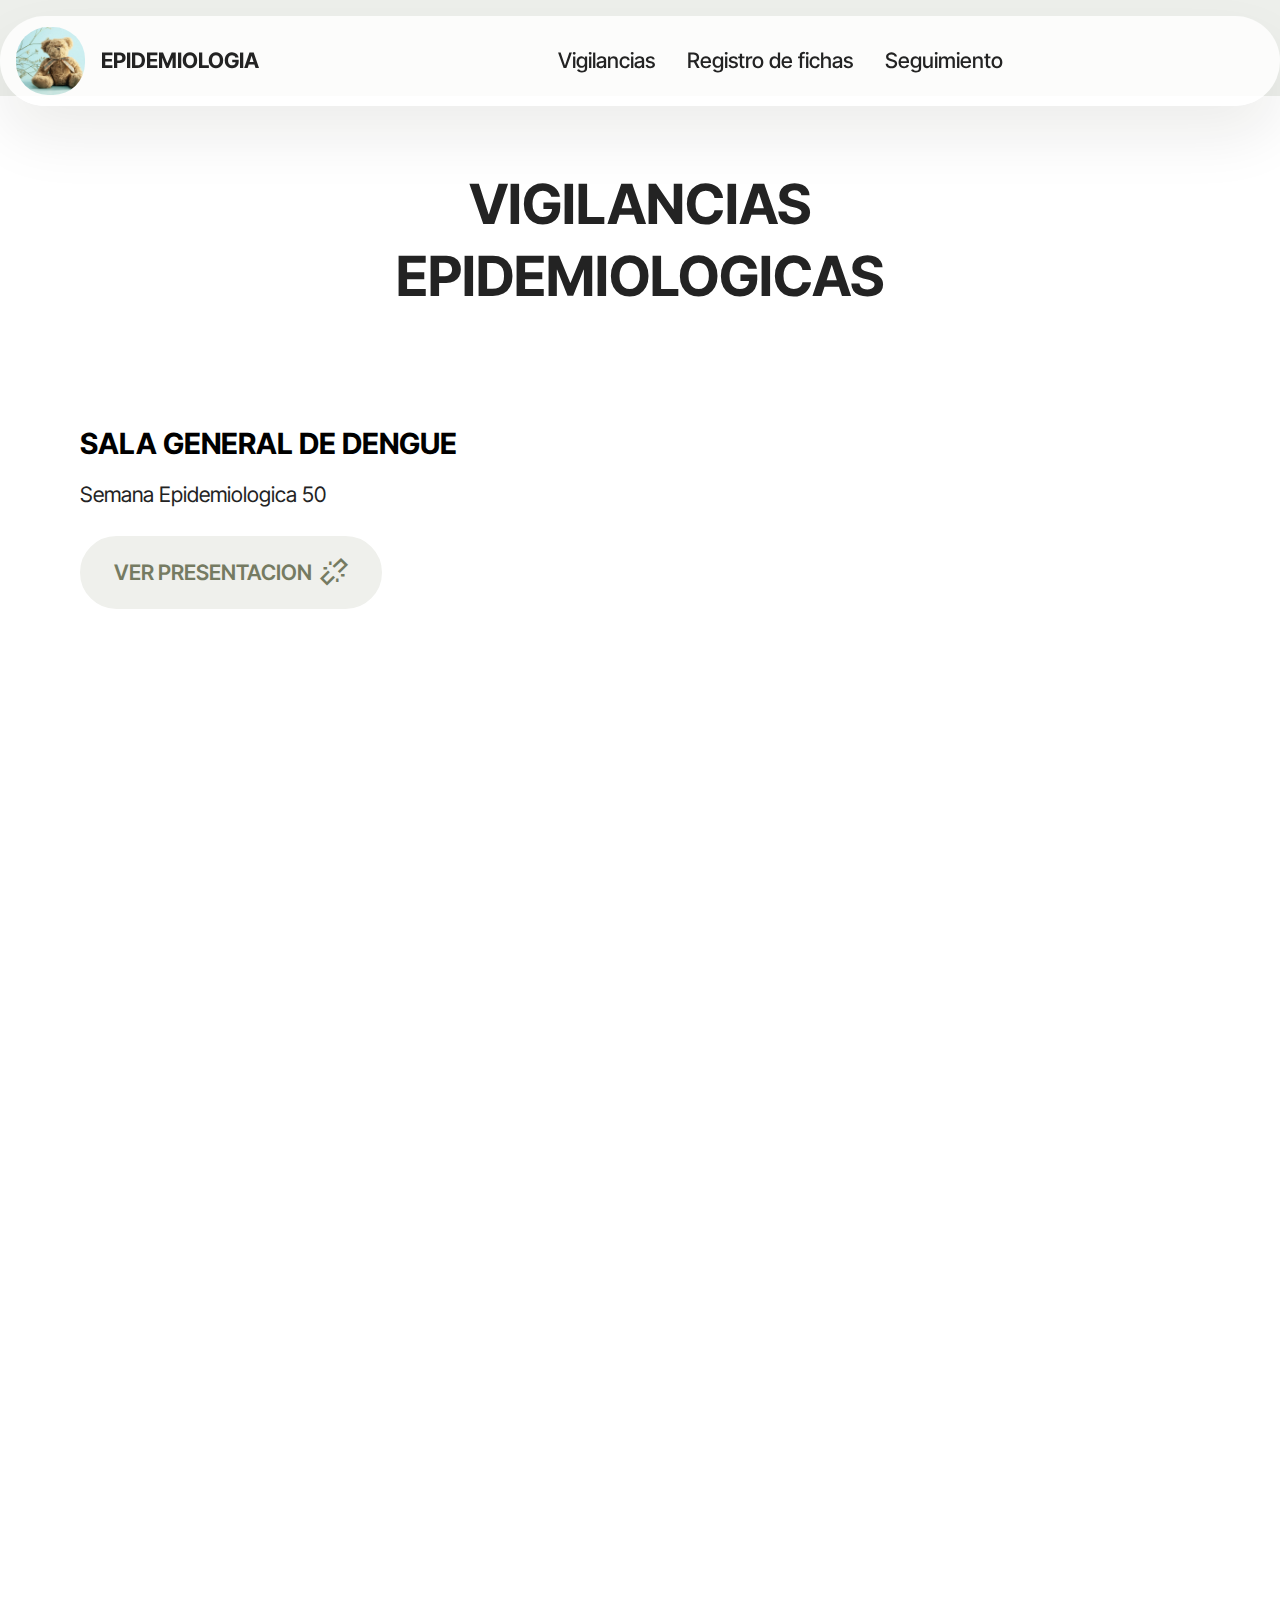
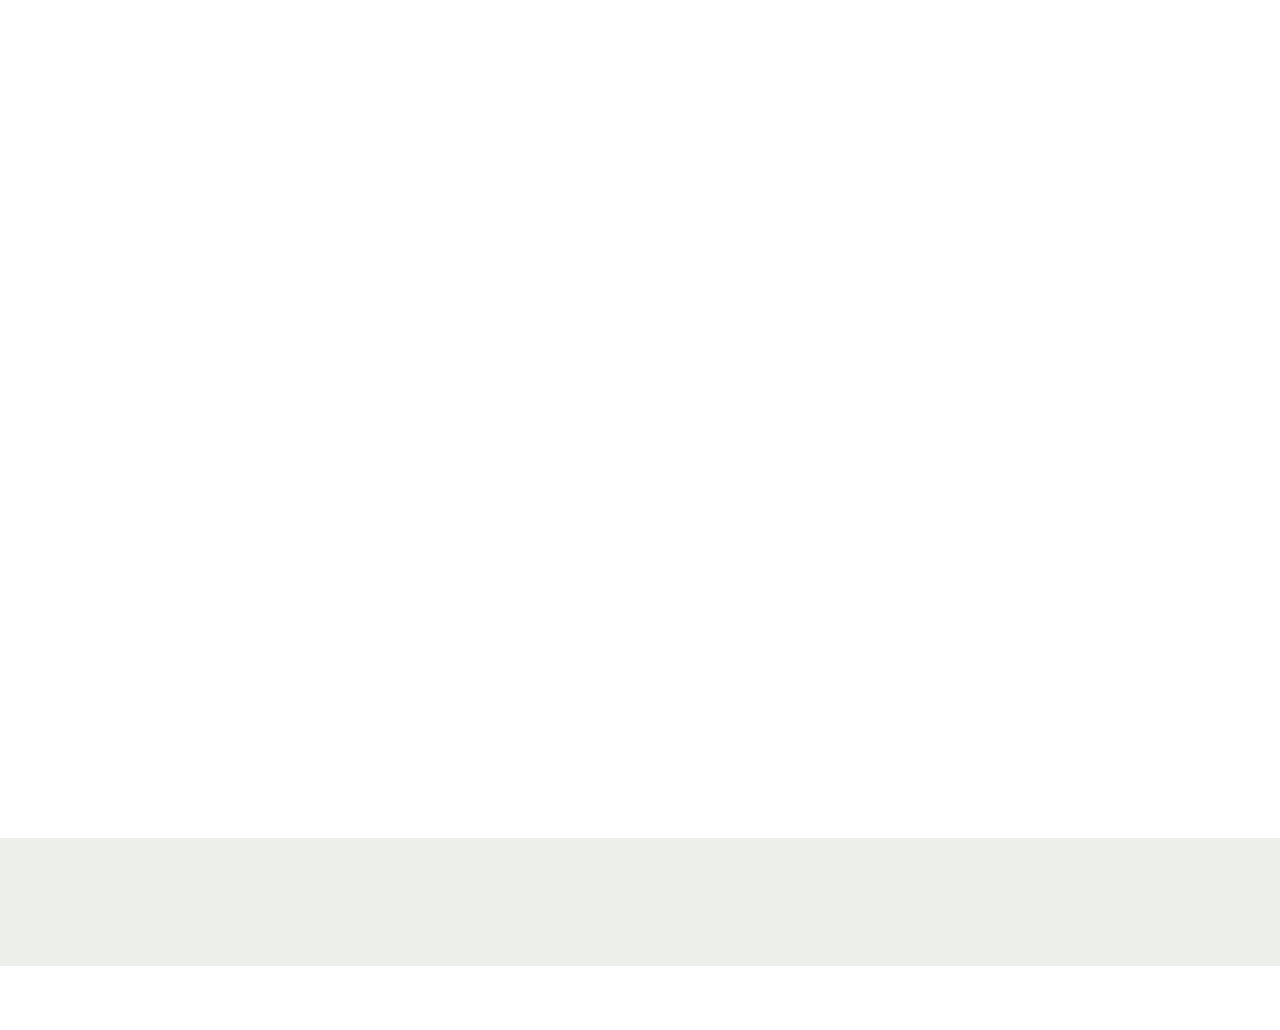
<file: index.html>
<!DOCTYPE html>
<html  >
<head>
  <!-- Site made with Mobirise Website Builder v5.9.11, https://mobirise.com -->
  <meta charset="UTF-8">
  <meta http-equiv="X-UA-Compatible" content="IE=edge">
  <meta name="generator" content="Mobirise v5.9.11, mobirise.com">
  <meta name="viewport" content="width=device-width, initial-scale=1, minimum-scale=1">
  <link rel="shortcut icon" href="assets/images/shop3.jpg" type="image/x-icon">
  <meta name="description" content="">
  
  
  <title>Principal</title>
  <link rel="stylesheet" href="assets/web/assets/mobirise-icons2/mobirise2.css">
  <link rel="stylesheet" href="assets/bootstrap/css/bootstrap.min.css">
  <link rel="stylesheet" href="assets/bootstrap/css/bootstrap-grid.min.css">
  <link rel="stylesheet" href="assets/bootstrap/css/bootstrap-reboot.min.css">
  <link rel="stylesheet" href="assets/animatecss/animate.css">
  <link rel="stylesheet" href="assets/dropdown/css/style.css">
  <link rel="stylesheet" href="assets/theme/css/style.css">
  <link rel="preload" href="https://fonts.googleapis.com/css?family=Inter+Tight:100,200,300,400,500,600,700,800,900,100i,200i,300i,400i,500i,600i,700i,800i,900i&display=swap" as="style" onload="this.onload=null;this.rel='stylesheet'">
  <noscript><link rel="stylesheet" href="https://fonts.googleapis.com/css?family=Inter+Tight:100,200,300,400,500,600,700,800,900,100i,200i,300i,400i,500i,600i,700i,800i,900i&display=swap"></noscript>
  <link rel="preload" as="style" href="assets/mobirise/css/mbr-additional.css"><link rel="stylesheet" href="assets/mobirise/css/mbr-additional.css" type="text/css">

  
  
  
</head>
<body>
  
  <section data-bs-version="5.1" class="menu menu5 cid-tZiTWbh2h6" once="menu" id="menu05-1l">
	

	<nav class="navbar navbar-dropdown navbar-fixed-top navbar-expand-lg">
		<div class="container">
			<div class="navbar-brand">
				<span class="navbar-logo">
					<a href="https://mobiri.se">
						<img src="assets/images/shop3.jpg" alt="Mobirise Website Builder" style="height: 4.3rem;">
					</a>
				</span>
				<span class="navbar-caption-wrap"><a class="navbar-caption text-black display-4" href="https://mobiri.se">EPIDEMIOLOGIA</a></span>
			</div>
			<button class="navbar-toggler" type="button" data-toggle="collapse" data-bs-toggle="collapse" data-target="#navbarSupportedContent" data-bs-target="#navbarSupportedContent" aria-controls="navbarNavAltMarkup" aria-expanded="false" aria-label="Toggle navigation">
				<div class="hamburger">
					<span></span>
					<span></span>
					<span></span>
					<span></span>
				</div>
			</button>
			<div class="collapse navbar-collapse" id="navbarSupportedContent">
				<ul class="navbar-nav nav-dropdown nav-right" data-app-modern-menu="true"><li class="nav-item">
						<a class="nav-link link text-black text-primary display-4" href="index.html">Vigilancias</a>
					</li>
					<li class="nav-item">
						<a class="nav-link link text-black text-primary display-4" href="page2.html" aria-expanded="false">Registro de fichas</a>
					</li>
					<li class="nav-item">
						<a class="nav-link link text-black display-4" href="https://mobiri.se">Seguimiento</a>
					</li></ul>
				
			</div>
		</div>
	</nav>
</section>

<section data-bs-version="5.1" class="news06 cid-tZiVM1vLob" id="news06-1r">
  

  
  

  <div class="container">
    <div class="row justify-content-center">
      <div class="col-12 mb-5 content-head">
        <h3 class="mbr-fonts-style align-center mb-0 mbr-section-maintitle display-2">
          <BR>
          <strong>VIGILANCIAS EPIDEMIOLOGICAS</strong></h3>
        
      </div>
    </div>
    <div class="row justify-content-center align-items-center item features-image">
      <div class="col-12 ">
        <div class="item-wrapper">
          <div class="row">
            <div class="col-12 col-lg col-md-12">
              <div class="text-wrapper align-left">
                <h5 class="mbr-section-title mbr-fonts-style mb-3 display-5">
                  <strong>SALA GENERAL DE DENGUE</strong></h5>
                <p class="price mbr-fonts-style mb-3 display-7">
                  Semana Epidemiologica 50</p>
                <p class="mbr-text mbr-fonts-style mb-3 display-7"></p>
                <div class="mbr-section-btn mt-3"><a class="btn btn-lg btn-white display-7" href="https://app.powerbi.com/view?r=eyJrIjoiODY2NTQ3NTMtZWU0MS00NDdhLTljNzYtMDY2NTE1YzYzOGMxIiwidCI6ImM0YTY2YzM0LTJiYjctNDUxZi04YmUxLWIyYzI2YTQzMDE1OCIsImMiOjR9"><span class="mobi-mbri mobi-mbri-unlink mbr-iconfont mbr-iconfont-btn"></span>VER PRESENTACION</a></div>
              </div>
            </div>
              <iframe  style='width: 1800px; height: 700px;'
              src="https://app.powerbi.com/view?r=eyJrIjoiODY2NTQ3NTMtZWU0MS00NDdhLTljNzYtMDY2NTE1YzYzOGMxIiwidCI6ImM0YTY2YzM0LTJiYjctNDUxZi04YmUxLWIyYzI2YTQzMDE1OCIsImMiOjR9" > </iframe>
            </div>

          </div>
        </div>
      </div>
      <div class="col-12 ">
        <div class="item-wrapper">
          <div class="row">
            <div class="col-12 col-lg col-md-12">
              <div class="text-wrapper align-left">
                <h5 class="mbr-section-title mbr-fonts-style mb-3 display-5">
                  <strong>SALA GENERAL DE COVID-19</strong></h5>
                <p class="price mbr-fonts-style mb-3 display-7">
                  Semana Epidemiologica 50</p>
                <p class="mbr-text mbr-fonts-style mb-3 display-7"></p>
                <div class="mbr-section-btn mt-3"><a class="btn btn-lg btn-white display-7" href="https://app.powerbi.com/view?r=eyJrIjoiZmMyMjk3YzEtMDU5Ny00YjcyLWFjYTQtYjc1NWVjNGM4NGQxIiwidCI6IjU4MDcxODY1LTM1NDItNDdkZS1hM2UxLWU2MDMyYTUxZDUwMSIsImMiOjl9"><span class="mobi-mbri mobi-mbri-unlink mbr-iconfont mbr-iconfont-btn"></span>VER PRESENTACION</a></div>
              </div>
            </div>
              <iframe  style='width: 1800px; height: 700px;'
              src="https://app.powerbi.com/view?r=eyJrIjoiZmMyMjk3YzEtMDU5Ny00YjcyLWFjYTQtYjc1NWVjNGM4NGQxIiwidCI6IjU4MDcxODY1LTM1NDItNDdkZS1hM2UxLWU2MDMyYTUxZDUwMSIsImMiOjl9" > </iframe>
            </div>

          </div>
        </div>
      </div>
    </div>

  </div>
</section><section class="display-7" style="padding: 0;align-items: center;justify-content: center;flex-wrap: wrap;    align-content: center;display: flex;position: relative;height: 4rem;"><a href="https://mobiri.se/3126058" style="flex: 1 1;height: 4rem;position: absolute;width: 100%;z-index: 1;"><img alt="" style="height: 4rem;" src="[data-uri]"></a><p style="margin: 0;text-align: center;" class="display-7">&#8204;</p><a style="z-index:1" href="https://mobirise.com/builder/easiest-website-builder.html">Easiest Website Builder</a></section><script src="assets/bootstrap/js/bootstrap.bundle.min.js"></script>  <script src="assets/smoothscroll/smooth-scroll.js"></script>  <script src="assets/ytplayer/index.js"></script>  <script src="assets/dropdown/js/navbar-dropdown.js"></script>  <script src="assets/theme/js/script.js"></script>  
  
  
  <input name="animation" type="hidden">
  </body>
</html>
</file>
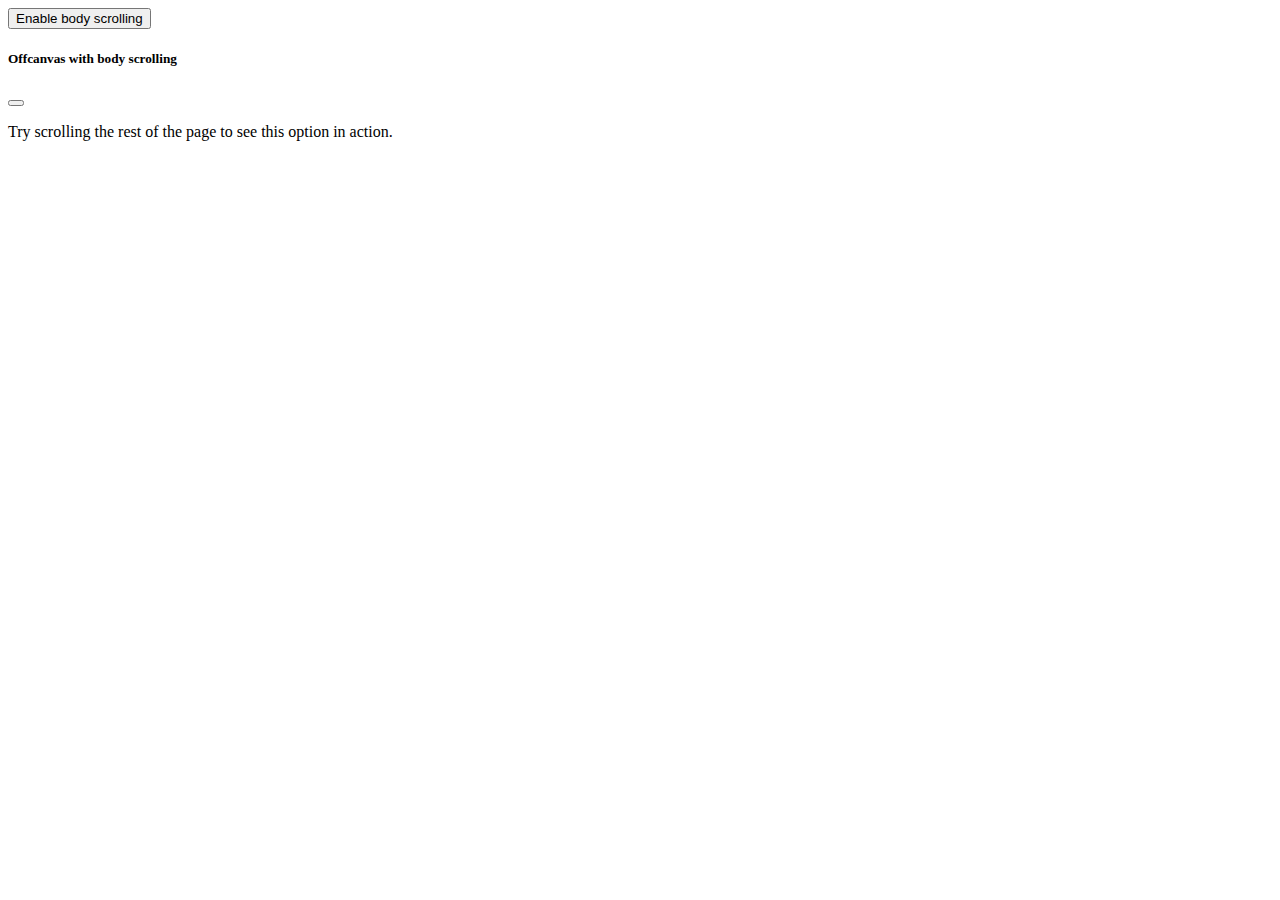
<file: demo.html>
<!doctype html>
<html lang="en">
  <head>
    <meta charset="utf-8">
    <meta name="viewport" content="width=device-width, initial-scale=1">
    <title>Bootstrap demo</title>
    <link href="https://cdn.jsdelivr.net/npm/bootstrap@5.3.2/dist/css/bootstrap.min.css" rel="stylesheet" integrity="sha384-T3c6CoIi6uLrA9TneNEoa7RxnatzjcDSCmG1MXxSR1GAsXEV/Dwwykc2MPK8M2HN" crossorigin="anonymous">
  </head>
  <body>
    <button class="btn btn-primary" type="button" data-bs-toggle="offcanvas" data-bs-target="#offcanvasScrolling" aria-controls="offcanvasScrolling">Enable body scrolling</button>

<div class="offcanvas offcanvas-start" data-bs-scroll="true" data-bs-backdrop="false" tabindex="-1" id="offcanvasScrolling" aria-labelledby="offcanvasScrollingLabel">
  <div class="offcanvas-header">
    <h5 class="offcanvas-title" id="offcanvasScrollingLabel">Offcanvas with body scrolling</h5>
    <button type="button" class="btn-close" data-bs-dismiss="offcanvas" aria-label="Close"></button>
  </div>
  <div class="offcanvas-body">
    <p>Try scrolling the rest of the page to see this option in action.</p>
  </div>
</div>
    <script src="https://cdn.jsdelivr.net/npm/bootstrap@5.3.2/dist/js/bootstrap.bundle.min.js" integrity="sha384-C6RzsynM9kWDrMNeT87bh95OGNyZPhcTNXj1NW7RuBCsyN/o0jlpcV8Qyq46cDfL" crossorigin="anonymous"></script>
  </body>
  <script src="https://cdn.jsdelivr.net/npm/@popperjs/core@2.11.8/dist/umd/popper.min.js" integrity="sha384-I7E8VVD/ismYTF4hNIPjVp/Zjvgyol6VFvRkX/vR+Vc4jQkC+hVqc2pM8ODewa9r" crossorigin="anonymous"></script>
<script src="https://cdn.jsdelivr.net/npm/bootstrap@5.3.2/dist/js/bootstrap.min.js" integrity="sha384-BBtl+eGJRgqQAUMxJ7pMwbEyER4l1g+O15P+16Ep7Q9Q+zqX6gSbd85u4mG4QzX+" crossorigin="anonymous"></script>
</html>
</file>
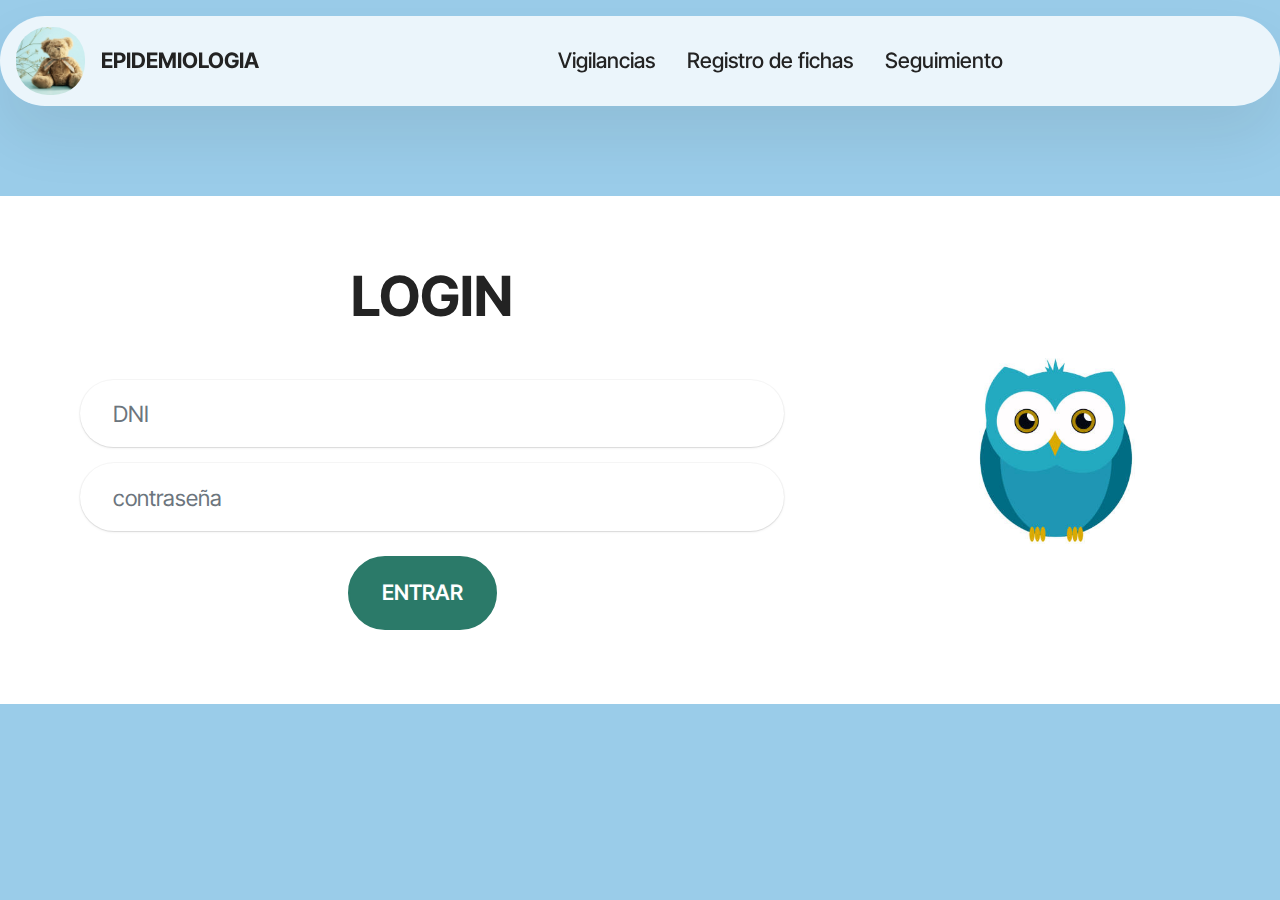
<file: page2.html>
<!DOCTYPE html>
<html  >
<head>
  <!-- Site made with Mobirise Website Builder v5.9.11, https://mobirise.com -->
  <meta charset="UTF-8">
  <meta http-equiv="X-UA-Compatible" content="IE=edge">
  <meta name="generator" content="Mobirise v5.9.11, mobirise.com">
  <meta name="viewport" content="width=device-width, initial-scale=1, minimum-scale=1">
  <link rel="shortcut icon" href="assets/images/shop3.jpg" type="image/x-icon">
  <meta name="description" content="">
  
  
  <title>Login fichas</title>
  <link rel="stylesheet" href="assets/bootstrap/css/bootstrap.min.css">
  <link rel="stylesheet" href="assets/bootstrap/css/bootstrap-grid.min.css">
  <link rel="stylesheet" href="assets/bootstrap/css/bootstrap-reboot.min.css">
  <link rel="stylesheet" href="assets/animatecss/animate.css">
  <link rel="stylesheet" href="assets/dropdown/css/style.css">
  <link rel="stylesheet" href="assets/theme/css/style.css">
  <link rel="preload" href="https://fonts.googleapis.com/css?family=Inter+Tight:100,200,300,400,500,600,700,800,900,100i,200i,300i,400i,500i,600i,700i,800i,900i&display=swap" as="style" onload="this.onload=null;this.rel='stylesheet'">
  <noscript><link rel="stylesheet" href="https://fonts.googleapis.com/css?family=Inter+Tight:100,200,300,400,500,600,700,800,900,100i,200i,300i,400i,500i,600i,700i,800i,900i&display=swap"></noscript>
  <link rel="preload" as="style" href="assets/mobirise/css/mbr-additional.css"><link rel="stylesheet" href="assets/mobirise/css/mbr-additional.css" type="text/css">

  
  
  
</head>
<body>
  
  <section data-bs-version="5.1" class="menu menu5 cid-tZjjPThrhD" once="menu" id="menu05-1s">
	

	<nav class="navbar navbar-dropdown navbar-fixed-top navbar-expand-lg">
		<div class="container">
			<div class="navbar-brand">
				<span class="navbar-logo">
					<a href="https://mobiri.se">
						<img src="assets/images/shop3.jpg" alt="Mobirise Website Builder" style="height: 4.3rem;">
					</a>
				</span>
				<span class="navbar-caption-wrap"><a class="navbar-caption text-black display-4" href="https://mobiri.se">EPIDEMIOLOGIA</a></span>
			</div>
			<button class="navbar-toggler" type="button" data-toggle="collapse" data-bs-toggle="collapse" data-target="#navbarSupportedContent" data-bs-target="#navbarSupportedContent" aria-controls="navbarNavAltMarkup" aria-expanded="false" aria-label="Toggle navigation">
				<div class="hamburger">
					<span></span>
					<span></span>
					<span></span>
					<span></span>
				</div>
			</button>
			<div class="collapse navbar-collapse" id="navbarSupportedContent">
				<ul class="navbar-nav nav-dropdown nav-right" data-app-modern-menu="true"><li class="nav-item">
						<a class="nav-link link text-black text-primary display-4" href="index.html">Vigilancias</a>
					</li>
					<li class="nav-item">
						<a class="nav-link link text-black text-primary display-4" href="page2.html" aria-expanded="false">Registro de fichas</a>
					</li>
					<li class="nav-item">
						<a class="nav-link link text-black display-4" href="seguimiento.html">Seguimiento</a>
					</li></ul>
				
			</div>
		</div>
	</nav>
</section>

<section data-bs-version="5.1" class="form03 cid-tZkRe8YTGf mbr-fullscreen" id="form03-1w">
    

    

    <div class="container-fluid">
        <div class="row justify-content-center">
            <div class="col-12 col-lg item-wrapper">
                <div class="mbr-section-head mb-5">
                    <h3 class="mbr-section-title mbr-fonts-style align-center mb-0 display-2">
                        <strong>LOGIN</strong></h3>
                    
                </div>
                <div class="col-lg-12 mx-auto mbr-form" data-form-type="formoid">
                    <form action="https://mobirise.eu/" method="POST" class="mbr-form form-with-styler" data-form-title="Form Name"><input type="hidden" name="email" data-form-email="true" value="XiRhA4pLTsDveoYNXJUfHwE4SHmWawJuNchw3zGtSa/wKQSKKrSZI99qB9xB6D/JeUXt/zKaNkBQUTTlFGHAYg2sArIFvEtdXMqPolaJjknNCLsjJ9vmlW8cdW9FEPtS">
                        <div class="row">
                            <div hidden="hidden" data-form-alert="" class="alert alert-success col-12">Thanks for filling out the form!</div>
                            <div hidden="hidden" data-form-alert-danger="" class="alert alert-danger col-12">
                                Oops...! some problem!
                            </div>
                        </div>
                        <div class="dragArea row">
                            
                            <div class="col-md col-sm-12 form-group mb-3 mb-3" data-for="email">
                                <input type="email" name="email" placeholder="DNI" data-form-field="email" class="form-control" value="" id="email-form03-1w">
                            </div>
                            <div class="col-12 form-group mb-3 mb-3" data-for="phone">
                                <input type="password" name="phone" placeholder="contraseña" data-form-field="phone" class="form-control" value="" id="phone-form03-1w">
                            </div>
                            <a href="vigilancias.html">
                            <div class="col-lg-12 col-md-12 col-sm-12 align-center mbr-section-btn"><button type="button" class="btn btn-primary display-7">
                                    ENTRAR</button></div>
                            </a>
                        </div>
                    </form>
                </div>


            </div>
            <div class="col-12 col-lg-4">
                <div class="image-wrapper">
                    <img class="w-100" src="assets/images/buhoazul.jpg" alt="Mobirise Website Builder">
                </div>
            </div>

        </div>
    </div>
  
  
  <input name="animation" type="hidden">
  </body>
</html>
</file>
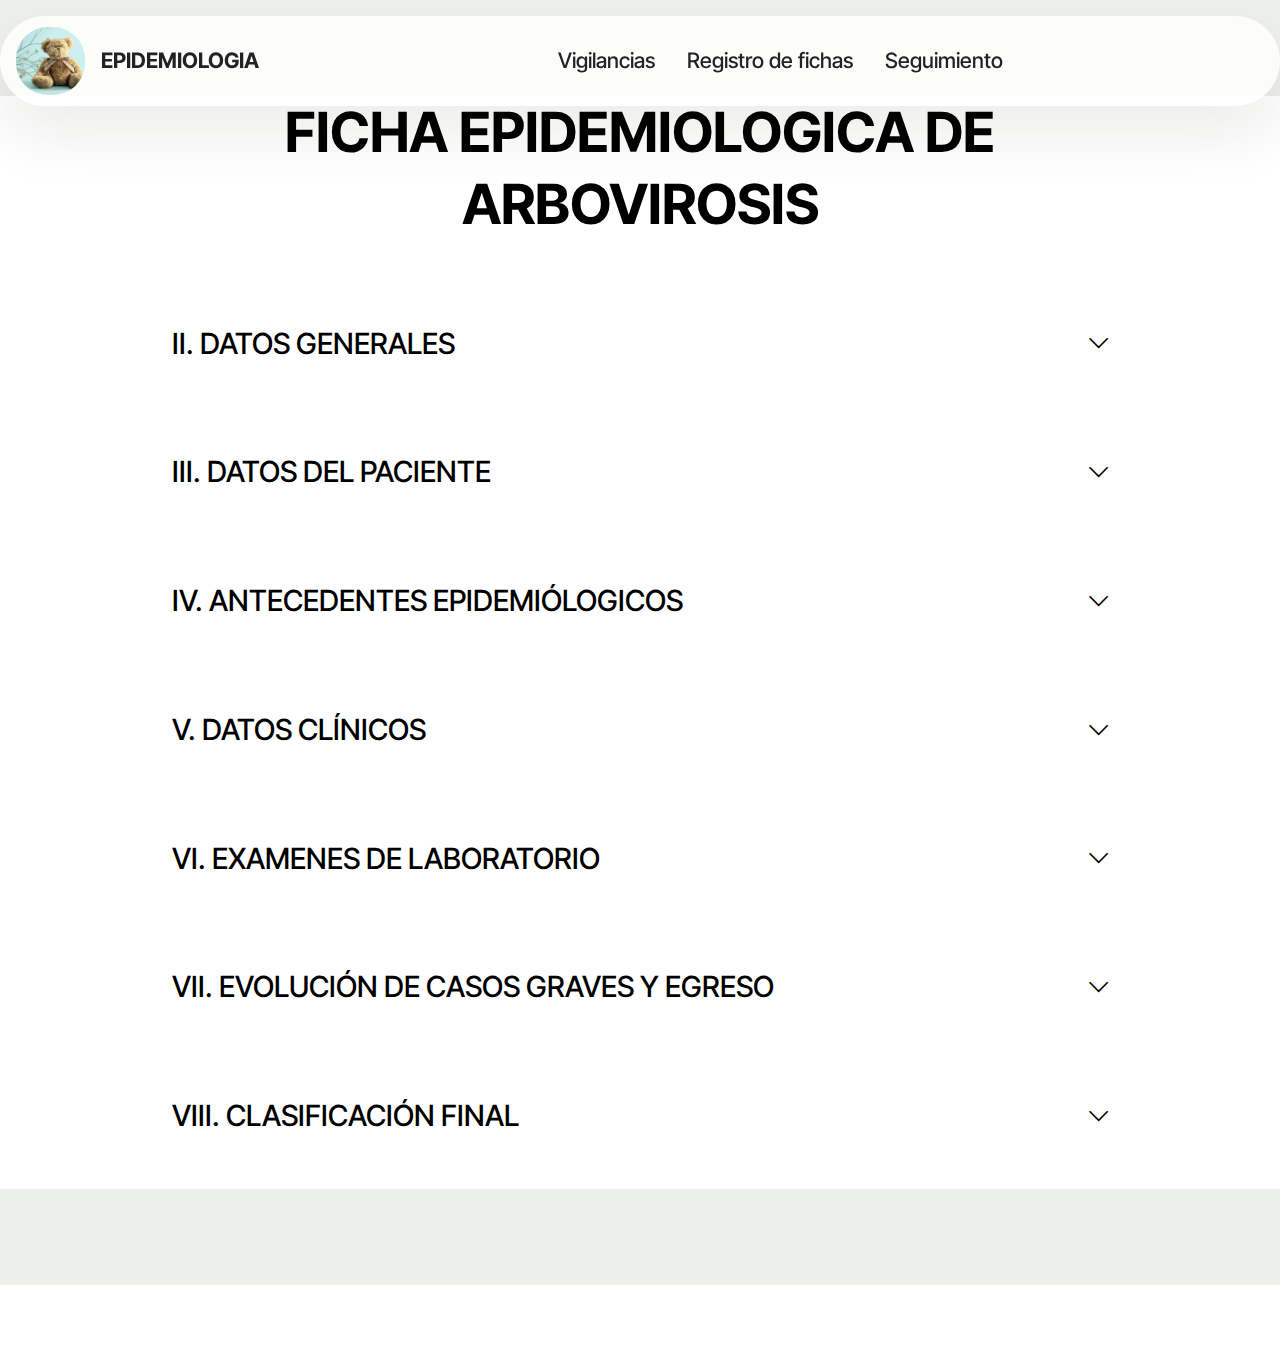
<file: page3.html>
<!DOCTYPE html>
<html  >
<head>
  <!-- Site made with Mobirise Website Builder v5.9.11, https://mobirise.com -->
  <meta charset="UTF-8">
  <meta http-equiv="X-UA-Compatible" content="IE=edge">
  <meta name="generator" content="Mobirise v5.9.11, mobirise.com">
  <meta name="viewport" content="width=device-width, initial-scale=1, minimum-scale=1">
  <link rel="shortcut icon" href="assets/images/shop3.jpg" type="image/x-icon">
  <meta name="description" content="">
  
  
  <title>Registro de fichas</title>
  <link rel="stylesheet" href="assets/web/assets/mobirise-icons2/mobirise2.css">
  <link rel="stylesheet" href="assets/bootstrap/css/bootstrap.min.css">
  <link rel="stylesheet" href="assets/bootstrap/css/bootstrap-grid.min.css">
  <link rel="stylesheet" href="assets/bootstrap/css/bootstrap-reboot.min.css">
  <link rel="stylesheet" href="assets/animatecss/animate.css">
  <link rel="stylesheet" href="assets/dropdown/css/style.css">
  <link rel="stylesheet" href="assets/theme/css/style.css">
  <link rel="preload" href="https://fonts.googleapis.com/css?family=Inter+Tight:100,200,300,400,500,600,700,800,900,100i,200i,300i,400i,500i,600i,700i,800i,900i&display=swap" as="style" onload="this.onload=null;this.rel='stylesheet'">
  <noscript><link rel="stylesheet" href="https://fonts.googleapis.com/css?family=Inter+Tight:100,200,300,400,500,600,700,800,900,100i,200i,300i,400i,500i,600i,700i,800i,900i&display=swap"></noscript>
  <link rel="preload" as="style" href="assets/mobirise/css/mbr-additional.css"><link rel="stylesheet" href="assets/mobirise/css/mbr-additional.css" type="text/css">

  
  
  
</head>
<body>
  
  <section data-bs-version="5.1" class="menu menu5 cid-tZmyTSIIO4" once="menu" id="menu05-1x">
	

	<nav class="navbar navbar-dropdown navbar-fixed-top navbar-expand-lg">
		<div class="container">
			<div class="navbar-brand">
				<span class="navbar-logo">
					<a href="https://mobiri.se">
						<img src="assets/images/shop3.jpg" alt="Mobirise Website Builder" style="height: 4.3rem;">
					</a>
				</span>
				<span class="navbar-caption-wrap"><a class="navbar-caption text-black display-4" href="https://mobiri.se">EPIDEMIOLOGIA</a></span>
			</div>
			<button class="navbar-toggler" type="button" data-toggle="collapse" data-bs-toggle="collapse" data-target="#navbarSupportedContent" data-bs-target="#navbarSupportedContent" aria-controls="navbarNavAltMarkup" aria-expanded="false" aria-label="Toggle navigation">
				<div class="hamburger">
					<span></span>
					<span></span>
					<span></span>
					<span></span>
				</div>
			</button>
			<div class="collapse navbar-collapse" id="navbarSupportedContent">
				<ul class="navbar-nav nav-dropdown nav-right" data-app-modern-menu="true"><li class="nav-item">
						<a class="nav-link link text-black text-primary display-4" href="index.html">Vigilancias</a>
					</li>
					<li class="nav-item">
						<a class="nav-link link text-black text-primary display-4" href="page2.html" aria-expanded="false">Registro de fichas</a>
					</li>
					<li class="nav-item">
						<a class="nav-link link text-black display-4" href="seguimiento.html">Seguimiento</a>
					</li></ul>
				
			</div>
		</div>
	</nav>
</section>

<section data-bs-version="5.1" class="list1 cid-tZmAnVHfVv" id="list01-23">	
    
	
	<div class="container">
		<div class="row justify-content-center">
			<div class="col-12 col-md-12 col-lg-10 m-auto">
				<div class="content">
					<div class="row justify-content-center mb-5">
						<div class="col-12 content-head">
							<div class="mbr-section-head">
								<h4 class="mbr-section-title mbr-fonts-style align-center mb-0 display-2">
									<strong>FICHA EPIDEMIOLOGICA DE ARBOVIROSIS</strong></h4>
								
							</div>
						</div>
					</div>
					<div id="bootstrap-accordion_32" class="panel-group accordionStyles accordion" role="tablist" aria-multiselectable="true">
						<div class="card">
							<div class="card-header" role="tab" id="headingOne">
								<a role="button" class="panel-title collapsed" data-toggle="collapse" data-bs-toggle="collapse" data-core="" href="#collapse1_32" aria-expanded="false" aria-controls="collapse1">
									<h6 class="panel-title-edit mbr-semibold mbr-fonts-style mb-0 display-5">II. DATOS GENERALES</h6>
									<span class="sign mbr-iconfont mobi-mbri-arrow-down"></span>
								</a>
							</div>
							<div id="collapse1_32" class="panel-collapse noScroll collapse" role="tabpanel" aria-labelledby="headingOne" data-parent="#accordion" data-bs-parent="#bootstrap-accordion_32">
								<div class="panel-body">
									<p class="mbr-fonts-style panel-text display-7">DATOS DEL ESTABLECIMIENTO</p>
								</div>
							</div>
						</div>
						<div class="card">
							<div class="card-header" role="tab" id="headingOne">
								<a role="button" class="panel-title collapsed" data-toggle="collapse" data-bs-toggle="collapse" data-core="" href="#collapse2_32" aria-expanded="false" aria-controls="collapse2">
									<h6 class="panel-title-edit mbr-semibold mbr-fonts-style mb-0 display-5">III. DATOS DEL PACIENTE</h6>
									<span class="sign mbr-iconfont mobi-mbri-arrow-down"></span>
								</a>
							</div>
							<div id="collapse2_32" class="panel-collapse noScroll collapse" role="tabpanel" aria-labelledby="headingOne" data-parent="#accordion" data-bs-parent="#bootstrap-accordion_32">
								<div class="panel-body">
									<p class="mbr-fonts-style panel-text display-7">Nombre apellido etc</p>
								</div>
							</div>
						</div>
						<div class="card">
							<div class="card-header" role="tab" id="headingOne">
								<a role="button" class="panel-title collapsed" data-toggle="collapse" data-bs-toggle="collapse" data-core="" href="#collapse3_32" aria-expanded="false" aria-controls="collapse3">
									<h6 class="panel-title-edit mbr-semibold mbr-fonts-style mb-0 display-5">IV. ANTECEDENTES EPIDEMIÓLOGICOS</h6>
									<span class="sign mbr-iconfont mobi-mbri-arrow-down"></span>
								</a>
							</div>
							<div id="collapse3_32" class="panel-collapse noScroll collapse" role="tabpanel" aria-labelledby="headingOne" data-parent="#accordion" data-bs-parent="#bootstrap-accordion_32">
								<div class="panel-body">
									<p class="mbr-fonts-style panel-text display-7">
										Registro de los antecedenes
									</p>
								</div>
							</div>
						</div>
						<div class="card">
							<div class="card-header" role="tab" id="headingOne">
								<a role="button" class="panel-title collapsed" data-toggle="collapse" data-bs-toggle="collapse" data-core="" href="#collapse4_32" aria-expanded="false" aria-controls="collapse4">
									<h6 class="panel-title-edit mbr-semibold mbr-fonts-style mb-0 display-5">V. DATOS CLÍNICOS</h6>
									<span class="sign mbr-iconfont mobi-mbri-arrow-down"></span>
								</a>
							</div>
							<div id="collapse4_32" class="panel-collapse noScroll collapse" role="tabpanel" aria-labelledby="headingOne" data-parent="#accordion" data-bs-parent="#bootstrap-accordion_32">
								<div class="panel-body">
									<p class="mbr-fonts-style panel-text display-7">
									Datos clinicos
									</p>
								</div>
							</div>
						</div>
						<div class="card">
							<div class="card-header" role="tab" id="headingOne">
								<a role="button" class="panel-title collapsed" data-toggle="collapse" data-bs-toggle="collapse" data-core="" href="#collapse5_32" aria-expanded="false" aria-controls="collapse5">
									<h6 class="panel-title-edit mbr-semibold mbr-fonts-style mb-0 display-5">VI. EXAMENES DE LABORATORIO</h6>
									<span class="sign mbr-iconfont mobi-mbri-arrow-down"></span>
								</a>
							</div>
							<div id="collapse5_32" class="panel-collapse noScroll collapse" role="tabpanel" aria-labelledby="headingOne" data-parent="#accordion" data-bs-parent="#bootstrap-accordion_32">
								<div class="panel-body">
									<p class="mbr-fonts-style panel-text display-7">
										Resultado de los examenes
									</p>
								</div>
							</div>
						</div>
						<div class="card">
							<div class="card-header" role="tab" id="headingOne">
								<a role="button" class="panel-title collapsed" data-toggle="collapse" data-bs-toggle="collapse" data-core="" href="#collapse6_32" aria-expanded="false" aria-controls="collapse6">
									<h6 class="panel-title-edit mbr-semibold mbr-fonts-style mb-0 display-5">VII. EVOLUCIÓN DE CASOS GRAVES Y EGRESO</h6>
									<span class="sign mbr-iconfont mobi-mbri-arrow-down"></span>
								</a>
							</div>
							<div id="collapse6_32" class="panel-collapse noScroll collapse" role="tabpanel" aria-labelledby="headingOne" data-parent="#accordion" data-bs-parent="#bootstrap-accordion_32">
								<div class="panel-body">
									<p class="mbr-fonts-style panel-text display-7">
										Evoluacion de los casos
									</p>
								</div>
							</div>
						</div>
						<div class="card">
							<div class="card-header" role="tab" id="headingOne">
								<a role="button" class="panel-title collapsed" data-toggle="collapse" data-bs-toggle="collapse" data-core="" href="#collapse7_32" aria-expanded="false" aria-controls="collapse7">
									<h6 class="panel-title-edit mbr-semibold mbr-fonts-style mb-0 display-5">VIII. CLASIFICACIÓN FINAL</h6>
									<span class="sign mbr-iconfont mobi-mbri-arrow-down"></span>
								</a>
							</div>
							<div id="collapse7_32" class="panel-collapse noScroll collapse" role="tabpanel" aria-labelledby="headingOne" data-parent="#accordion" data-bs-parent="#bootstrap-accordion_32">
								<div class="panel-body">
									<p class="mbr-fonts-style panel-text display-7">
										Clasificaciones finales
									</p>
								</div>
							</div>
						</div>
					</div>
				</div>
			</div>
		</div>
	</div>
</section><section class="display-7" style="padding: 0;align-items: center;justify-content: center;flex-wrap: wrap;    align-content: center;display: flex;position: relative;height: 4rem;"><a href="https://mobiri.se/3126058" style="flex: 1 1;height: 4rem;position: absolute;width: 100%;z-index: 1;"><img alt="" style="height: 4rem;" src="[data-uri]"></a><p style="margin: 0;text-align: center;" class="display-7">&#8204;</p><a style="z-index:1" href="https://mobirise.com/html-editor.html">WYSIWYG HTML Editor</a></section><script src="assets/bootstrap/js/bootstrap.bundle.min.js"></script>  <script src="assets/smoothscroll/smooth-scroll.js"></script>  <script src="assets/ytplayer/index.js"></script>  <script src="assets/dropdown/js/navbar-dropdown.js"></script>  <script src="assets/mbr-switch-arrow/mbr-switch-arrow.js"></script>  <script src="assets/theme/js/script.js"></script>  
  
  
  <input name="animation" type="hidden">
  </body>
</html>
</file>
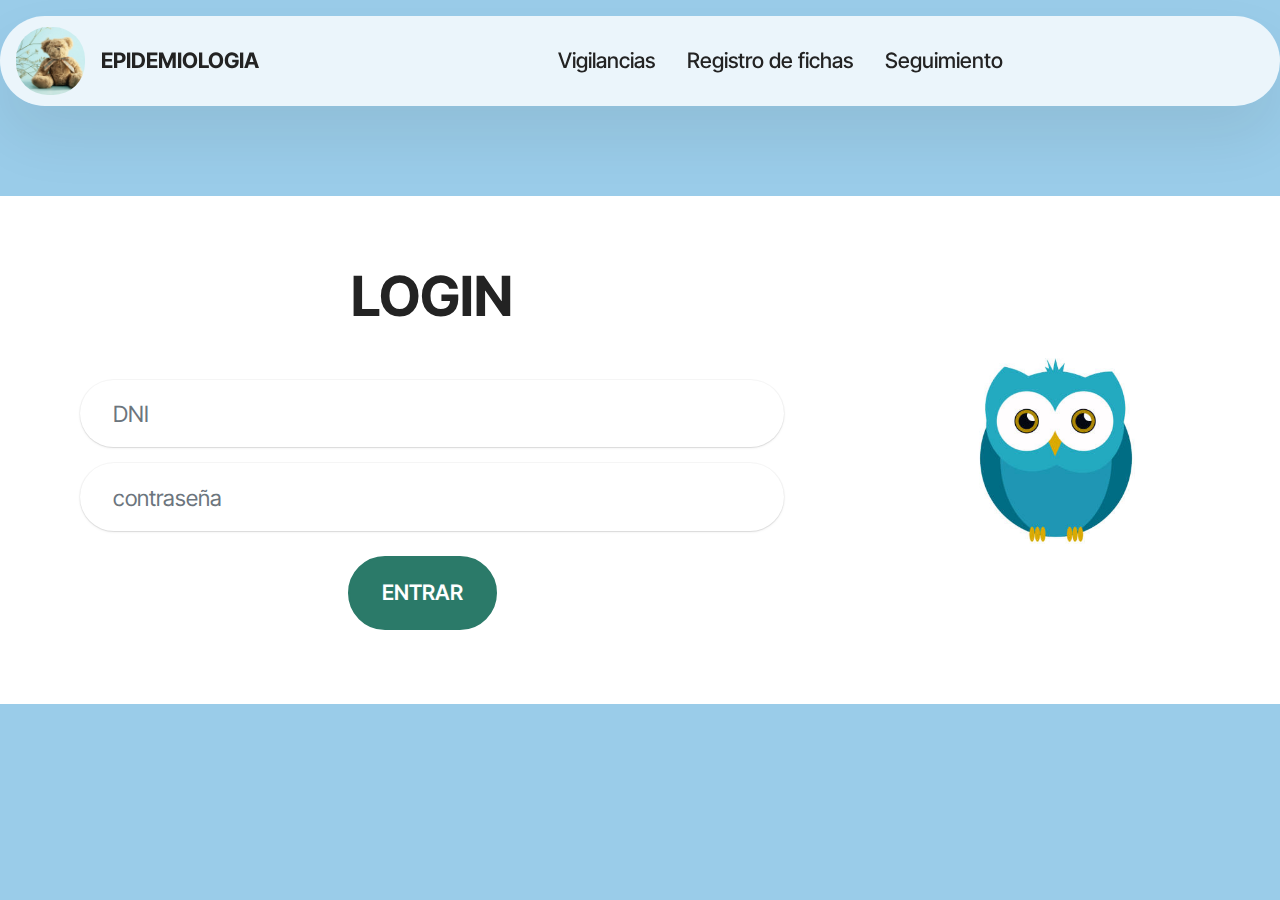
<file: seguimiento.html>
<!DOCTYPE html>
<html  >
<head>
  <!-- Site made with Mobirise Website Builder v5.9.11, https://mobirise.com -->
  <meta charset="UTF-8">
  <meta http-equiv="X-UA-Compatible" content="IE=edge">
  <meta name="generator" content="Mobirise v5.9.11, mobirise.com">
  <meta name="viewport" content="width=device-width, initial-scale=1, minimum-scale=1">
  <link rel="shortcut icon" href="assets/images/shop3.jpg" type="image/x-icon">
  <meta name="description" content="">
  
  
  <title>Login fichas</title>
  <link rel="stylesheet" href="assets/bootstrap/css/bootstrap.min.css">
  <link rel="stylesheet" href="assets/bootstrap/css/bootstrap-grid.min.css">
  <link rel="stylesheet" href="assets/bootstrap/css/bootstrap-reboot.min.css">
  <link rel="stylesheet" href="assets/animatecss/animate.css">
  <link rel="stylesheet" href="assets/dropdown/css/style.css">
  <link rel="stylesheet" href="assets/theme/css/style.css">
  <link rel="preload" href="https://fonts.googleapis.com/css?family=Inter+Tight:100,200,300,400,500,600,700,800,900,100i,200i,300i,400i,500i,600i,700i,800i,900i&display=swap" as="style" onload="this.onload=null;this.rel='stylesheet'">
  <noscript><link rel="stylesheet" href="https://fonts.googleapis.com/css?family=Inter+Tight:100,200,300,400,500,600,700,800,900,100i,200i,300i,400i,500i,600i,700i,800i,900i&display=swap"></noscript>
  <link rel="preload" as="style" href="assets/mobirise/css/mbr-additional.css"><link rel="stylesheet" href="assets/mobirise/css/mbr-additional.css" type="text/css">

  
  
  
</head>
<body>
  
  <section data-bs-version="5.1" class="menu menu5 cid-tZjjPThrhD" once="menu" id="menu05-1s">
	

	<nav class="navbar navbar-dropdown navbar-fixed-top navbar-expand-lg">
		<div class="container">
			<div class="navbar-brand">
				<span class="navbar-logo">
					<a href="https://mobiri.se">
						<img src="assets/images/shop3.jpg" alt="Mobirise Website Builder" style="height: 4.3rem;">
					</a>
				</span>
				<span class="navbar-caption-wrap"><a class="navbar-caption text-black display-4" href="https://mobiri.se">EPIDEMIOLOGIA</a></span>
			</div>
			<button class="navbar-toggler" type="button" data-toggle="collapse" data-bs-toggle="collapse" data-target="#navbarSupportedContent" data-bs-target="#navbarSupportedContent" aria-controls="navbarNavAltMarkup" aria-expanded="false" aria-label="Toggle navigation">
				<div class="hamburger">
					<span></span>
					<span></span>
					<span></span>
					<span></span>
				</div>
			</button>
			<div class="collapse navbar-collapse" id="navbarSupportedContent">
				<ul class="navbar-nav nav-dropdown nav-right" data-app-modern-menu="true"><li class="nav-item">
						<a class="nav-link link text-black text-primary display-4" href="index.html">Vigilancias</a>
					</li>
					<li class="nav-item">
						<a class="nav-link link text-black text-primary display-4" href="page2.html" aria-expanded="false">Registro de fichas</a>
					</li>
					<li class="nav-item">
						<a class="nav-link link text-black display-4" href="seguimiento.html">Seguimiento</a>
					</li></ul>
				
			</div>
		</div>
	</nav>
</section>

<section data-bs-version="5.1" class="form03 cid-tZkRe8YTGf mbr-fullscreen" id="form03-1w">

    <div class="container-fluid">
        <div class="row justify-content-center">
            <div class="col-12 col-lg item-wrapper">
                <div class="mbr-section-head mb-5">
                    <h3 class="mbr-section-title mbr-fonts-style align-center mb-0 display-2">
                        <strong>LOGIN</strong></h3>
                    
                </div>
                <div class="col-lg-12 mx-auto mbr-form" data-form-type="formoid">
                    <form action="https://mobirise.eu/" method="POST" class="mbr-form form-with-styler" data-form-title="Form Name"><input type="hidden" name="email" data-form-email="true" value="XiRhA4pLTsDveoYNXJUfHwE4SHmWawJuNchw3zGtSa/wKQSKKrSZI99qB9xB6D/JeUXt/zKaNkBQUTTlFGHAYg2sArIFvEtdXMqPolaJjknNCLsjJ9vmlW8cdW9FEPtS">
                        <div class="row">
                            <div hidden="hidden" data-form-alert="" class="alert alert-success col-12">Thanks for filling out the form!</div>
                            <div hidden="hidden" data-form-alert-danger="" class="alert alert-danger col-12">
                                Oops...! some problem!
                            </div>
                        </div>
                        <div class="dragArea row">
                            
                            <div class="col-md col-sm-12 form-group mb-3 mb-3" data-for="email">
                                <input type="email" name="email" placeholder="DNI" data-form-field="email" class="form-control" value="" id="email-form03-1w">
                            </div>
                            <div class="col-12 form-group mb-3 mb-3" data-for="phone">
                                <input type="password" name="phone" placeholder="contraseña" data-form-field="phone" class="form-control" value="" id="phone-form03-1w">
                            </div>
                            <a href="seguimiento2.html">
                            <div class="col-lg-12 col-md-12 col-sm-12 align-center mbr-section-btn"><button type="button" class="btn btn-primary display-7">
                                    ENTRAR</button></div>
                            </a>
                        </div>
                    </form>
                </div>


            </div>
            <div class="col-12 col-lg-4">
                <div class="image-wrapper">
                    <img class="w-100" src="assets/images/buhoazul.jpg" alt="Mobirise Website Builder">
                </div>
            </div>

        </div>
    </div>
  
  
  <input name="animation" type="hidden">
  </body>
</html>
</file>
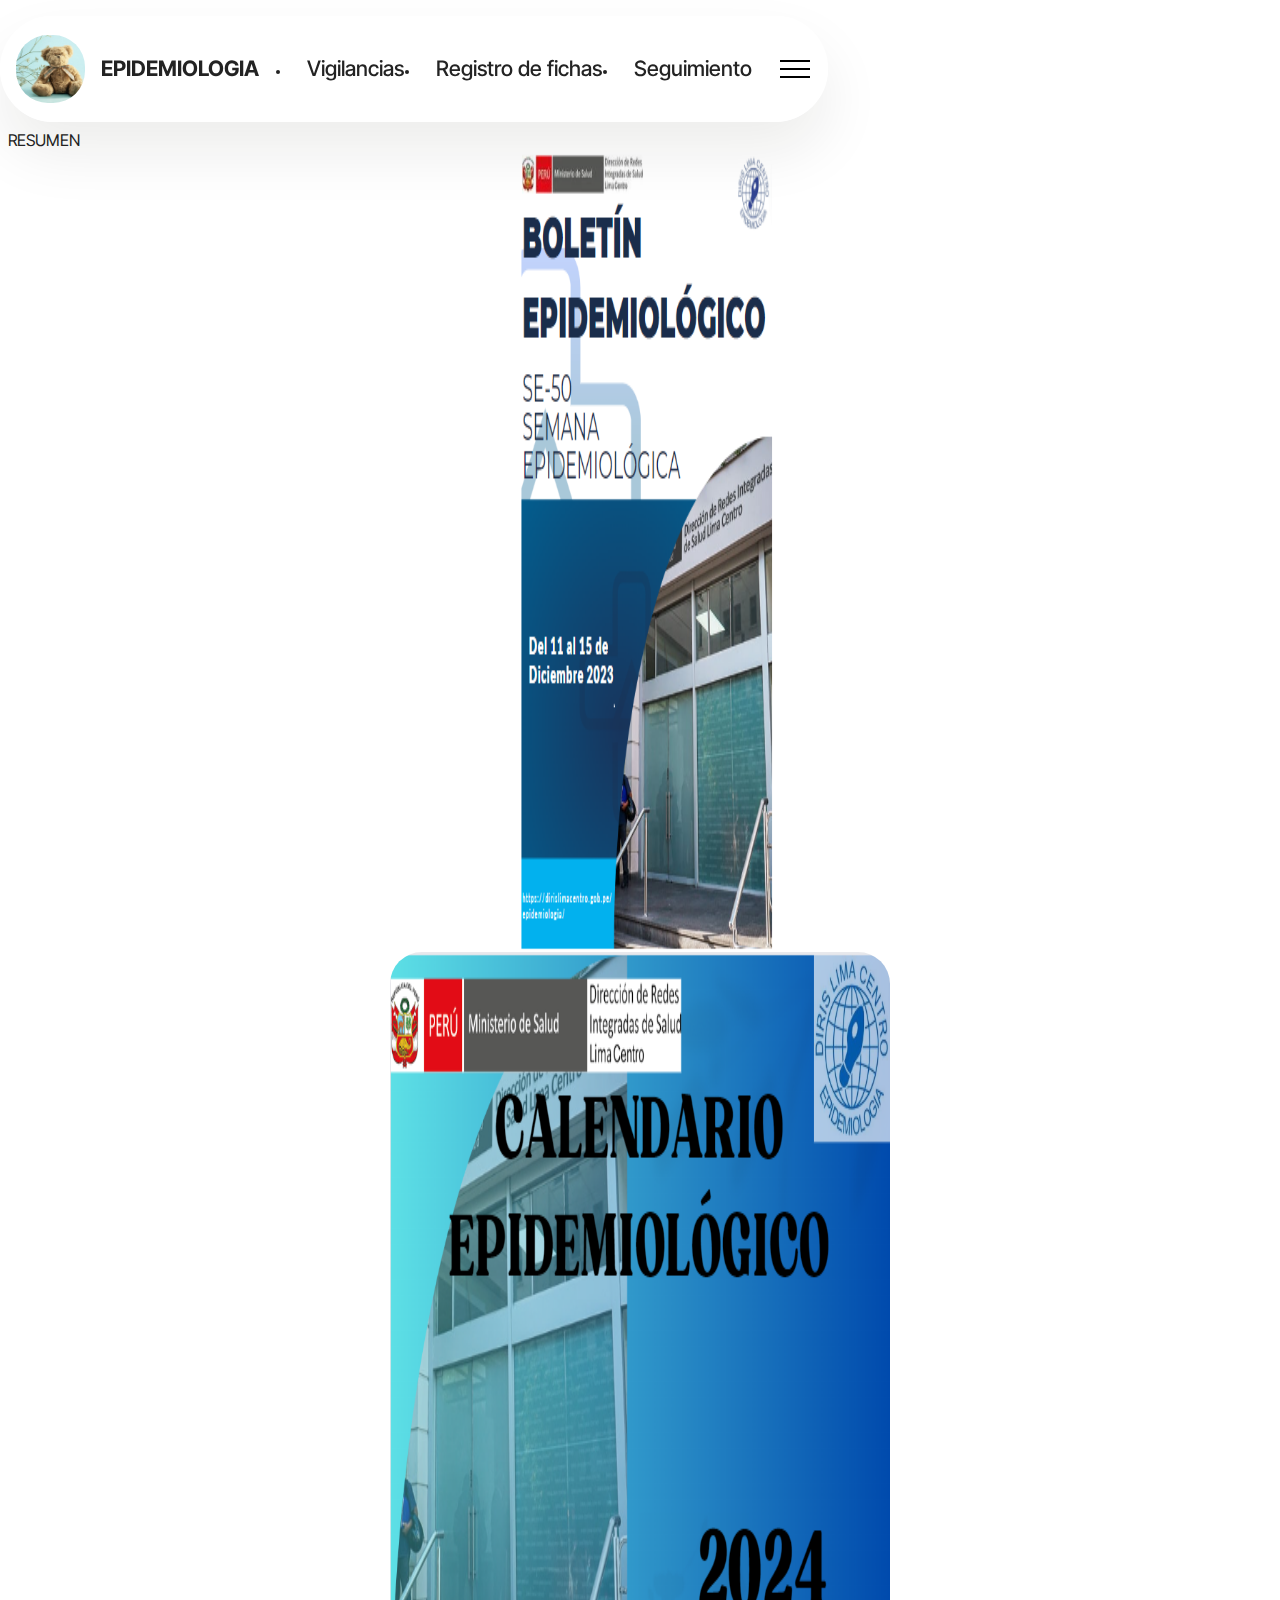
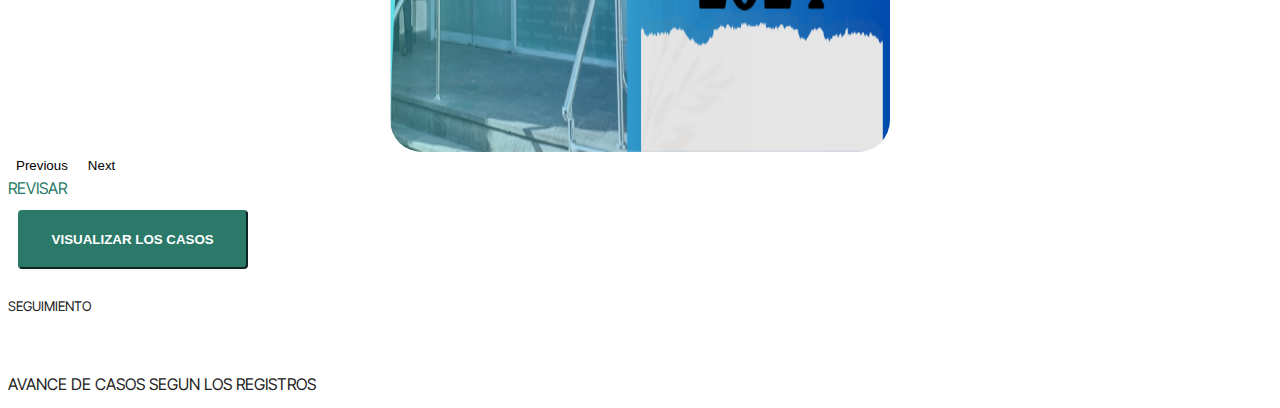
<file: seguimiento2.html>
<!doctype html>
<html lang="en">
  <head>
    <meta charset="utf-8">
    <meta name="viewport" content="width=device-width, initial-scale=1">
    <title>Bootstrap demo</title>
    <link href="https://cdn.jsdelivr.net/npm/bootstrap@5.3.2/dist/css/bootstrap.min.css" rel="stylesheet" integrity="sha384-T3c6CoIi6uLrA9TneNEoa7RxnatzjcDSCmG1MXxSR1GAsXEV/Dwwykc2MPK8M2HN" crossorigin="anonymous">
    <link rel="stylesheet" href="assets/animatecss/animate.css">
    <link rel="stylesheet" href="assets/dropdown/css/style.css">
    <link rel="stylesheet" href="assets/theme/css/style.css">
    <link rel="preload" href="https://fonts.googleapis.com/css?family=Inter+Tight:100,200,300,400,500,600,700,800,900,100i,200i,300i,400i,500i,600i,700i,800i,900i&display=swap" as="style" onload="this.onload=null;this.rel='stylesheet'">
    <noscript><link rel="stylesheet" href="https://fonts.googleapis.com/css?family=Inter+Tight:100,200,300,400,500,600,700,800,900,100i,200i,300i,400i,500i,600i,700i,800i,900i&display=swap"></noscript>
    <link rel="preload" as="style" href="assets/mobirise/css/mbr-additional.css"><link rel="stylesheet" href="assets/mobirise/css/mbr-additional.css" type="text/css">
  

</head>
  <body>
    <section data-bs-version="5.1" class="menu menu5 cid-tZjjPThrhD" once="menu" id="menu05-1s">
	

        <nav class="navbar navbar-dropdown navbar-fixed-top navbar-expand-lg">
            <div class="container">
                <div class="navbar-brand">
                    <span class="navbar-logo">
                        <a href="https://mobiri.se">
                            <img src="assets/images/shop3.jpg" alt="Mobirise Website Builder" style="height: 4.3rem;">
                        </a>
                    </span>
                    <span class="navbar-caption-wrap"><a class="navbar-caption text-black display-4">EPIDEMIOLOGIA</a></span>
                </div>
                <button class="navbar-toggler" type="button" data-toggle="collapse" data-bs-toggle="collapse" data-target="#navbarSupportedContent" data-bs-target="#navbarSupportedContent" aria-controls="navbarNavAltMarkup" aria-expanded="false" aria-label="Toggle navigation">
                    <div class="hamburger">
                        <span></span>
                        <span></span>
                        <span></span>
                        <span></span>
                    </div>
                </button> 
                <div class="collapse navbar-collapse" id="navbarSupportedContent">
                    <ul class="navbar-nav nav-dropdown nav-right" data-app-modern-menu="true"><li class="nav-item">
                            <a class="nav-link link text-black text-primary display-4" href="index.html">Vigilancias</a>
                        </li>
                        <li class="nav-item">
                            <a class="nav-link link text-black text-primary display-4" href="page2.html" aria-expanded="false">Registro de fichas</a>
                        </li>
                        <li class="nav-item">
                            <a class="nav-link link text-black display-4" href="seguimiento.html">Seguimiento</a>
                        </li></ul>
                    
                </div>
            </div>
        </nav>
    </section><br><br><br><br><br>
    <div class="card text-center">
        <div class="card-header">
          RESUMEN
        </div>
        <div class="card-body">
            <div id="carouselExampleAutoplaying" class="carousel slide" data-bs-ride="carousel">
                <div class="carousel-inner">
                  <div class="carousel-item active">
                    <img src="assets\images\boletin.png" class="d-block w-100" alt="Mobirise Website Builder" style='width: 500px; height: 800px;'>
                  </div>
                  <div class="carousel-item">
                    <img src="assets\images\calendario.png" class="d-block w-100" alt="Mobirise Website Builder" style='width: 500px; height: 800px;'>
                  </div>
                </div>
                <button class="carousel-control-prev" type="button" data-bs-target="#carouselExampleAutoplaying" data-bs-slide="prev">
                  <span class="carousel-control-prev-icon" aria-hidden="true"></span>
                  <span class="visually-hidden">Previous</span>
                </button>
                <button class="carousel-control-next" type="button" data-bs-target="#carouselExampleAutoplaying" data-bs-slide="next">
                  <span class="carousel-control-next-icon" aria-hidden="true"></span>
                  <span class="visually-hidden">Next</span>
                </button>
              </div>
        </div>
        <div class="card-footer text-body-secondary">
         <a href="https://drive.google.com/drive/folders/1yYcLQlz7mwS2y-35ejj3PTP7I2BjZf1Y-"> REVISAR </a>
        </div>
      </div>
      <button class="btn btn-primary" type="button" data-bs-toggle="offcanvas" data-bs-target="#offcanvasWithBothOptions" aria-controls="offcanvasWithBothOptions">VISUALIZAR LOS CASOS</button>

      <div class="offcanvas offcanvas-start" data-bs-scroll="true" tabindex="-1" id="offcanvasWithBothOptions" aria-labelledby="offcanvasWithBothOptionsLabel">
        <div class="offcanvas-header">
          <h5 class="offcanvas-title" id="offcanvasWithBothOptionsLabel">SEGUIMIENTO</h5>
          <button type="button" class="btn-close" data-bs-dismiss="offcanvas" aria-label="Close"></button>
        </div>
        <div class="offcanvas-body">
          <p>AVANCE DE CASOS SEGUN LOS REGISTROS</p>
        </div>
      </div>

</div>
    <script src="https://cdn.jsdelivr.net/npm/bootstrap@5.3.2/dist/js/bootstrap.bundle.min.js" integrity="sha384-C6RzsynM9kWDrMNeT87bh95OGNyZPhcTNXj1NW7RuBCsyN/o0jlpcV8Qyq46cDfL" crossorigin="anonymous"></script>
  </body>
  <script src="https://cdn.jsdelivr.net/npm/@popperjs/core@2.11.8/dist/umd/popper.min.js" integrity="sha384-I7E8VVD/ismYTF4hNIPjVp/Zjvgyol6VFvRkX/vR+Vc4jQkC+hVqc2pM8ODewa9r" crossorigin="anonymous"></script>
<script src="https://cdn.jsdelivr.net/npm/bootstrap@5.3.2/dist/js/bootstrap.min.js" integrity="sha384-BBtl+eGJRgqQAUMxJ7pMwbEyER4l1g+O15P+16Ep7Q9Q+zqX6gSbd85u4mG4QzX+" crossorigin="anonymous"></script>
</html>
</file>
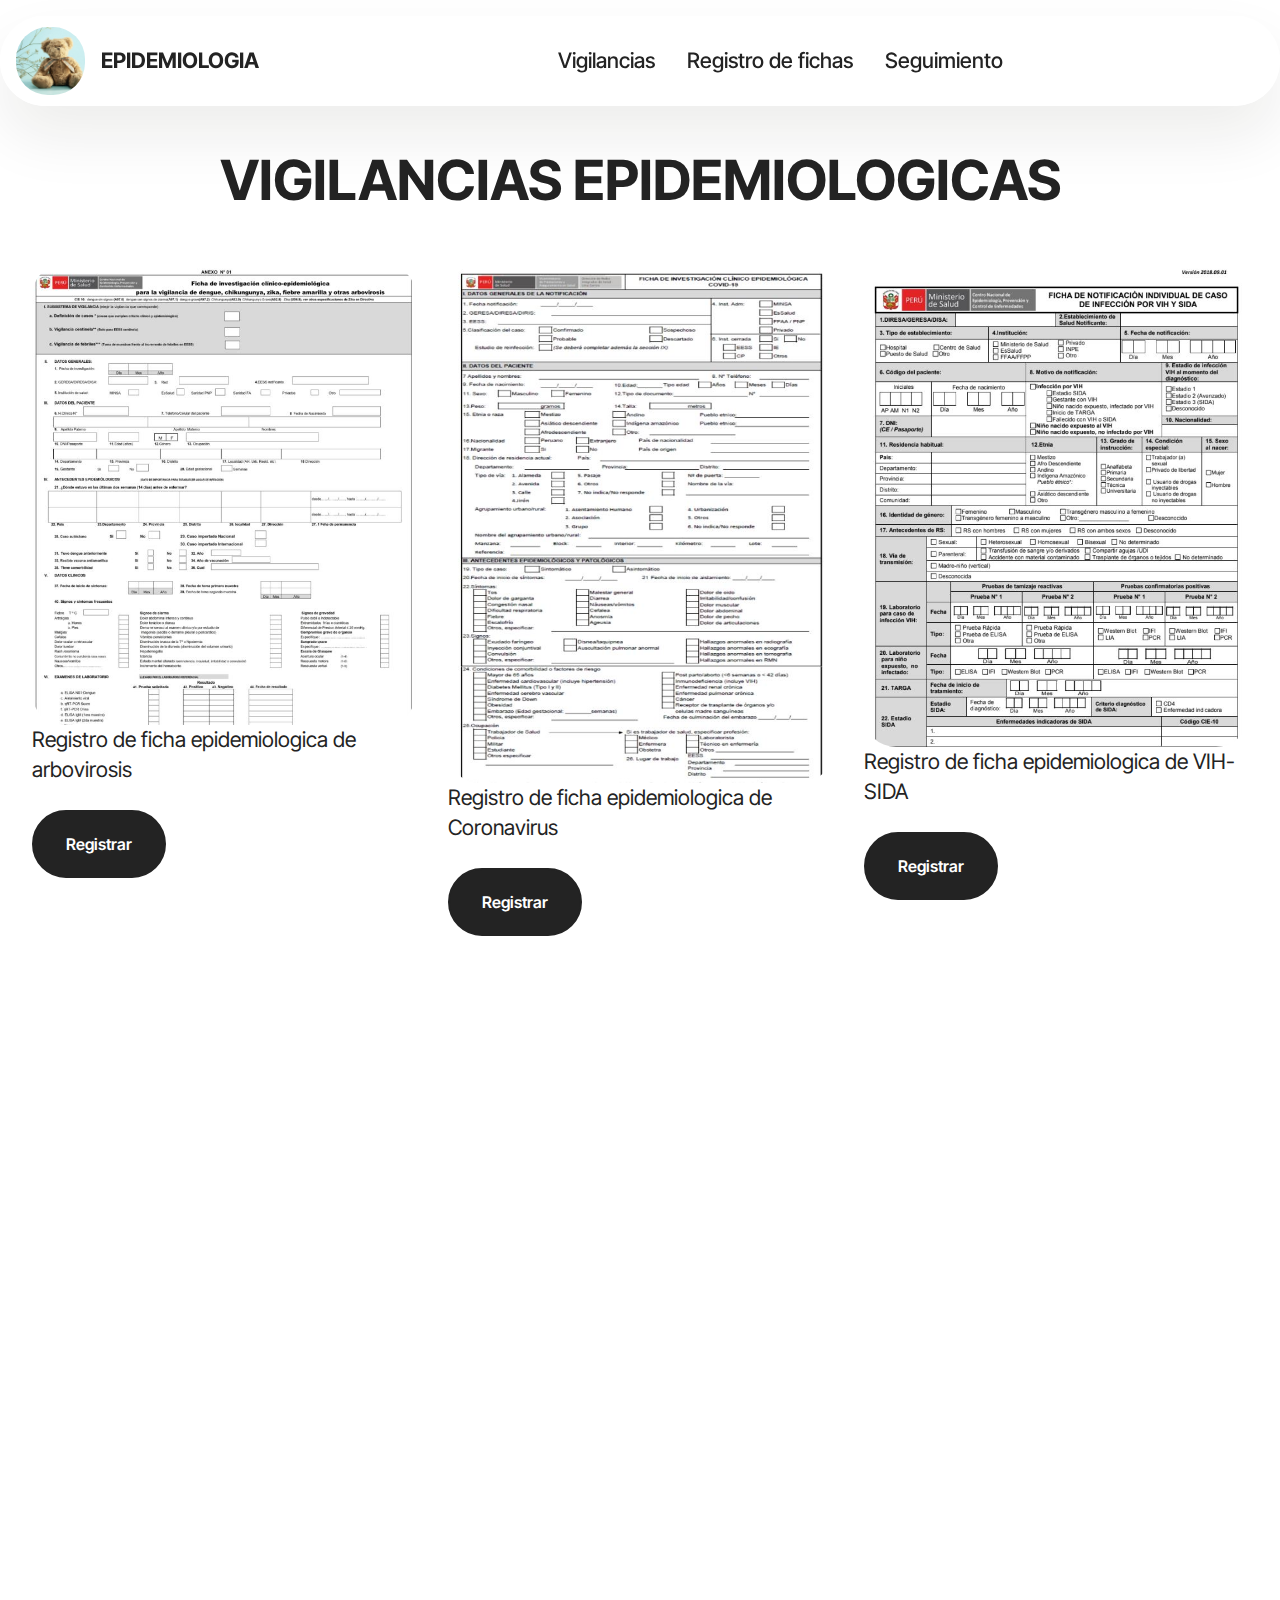
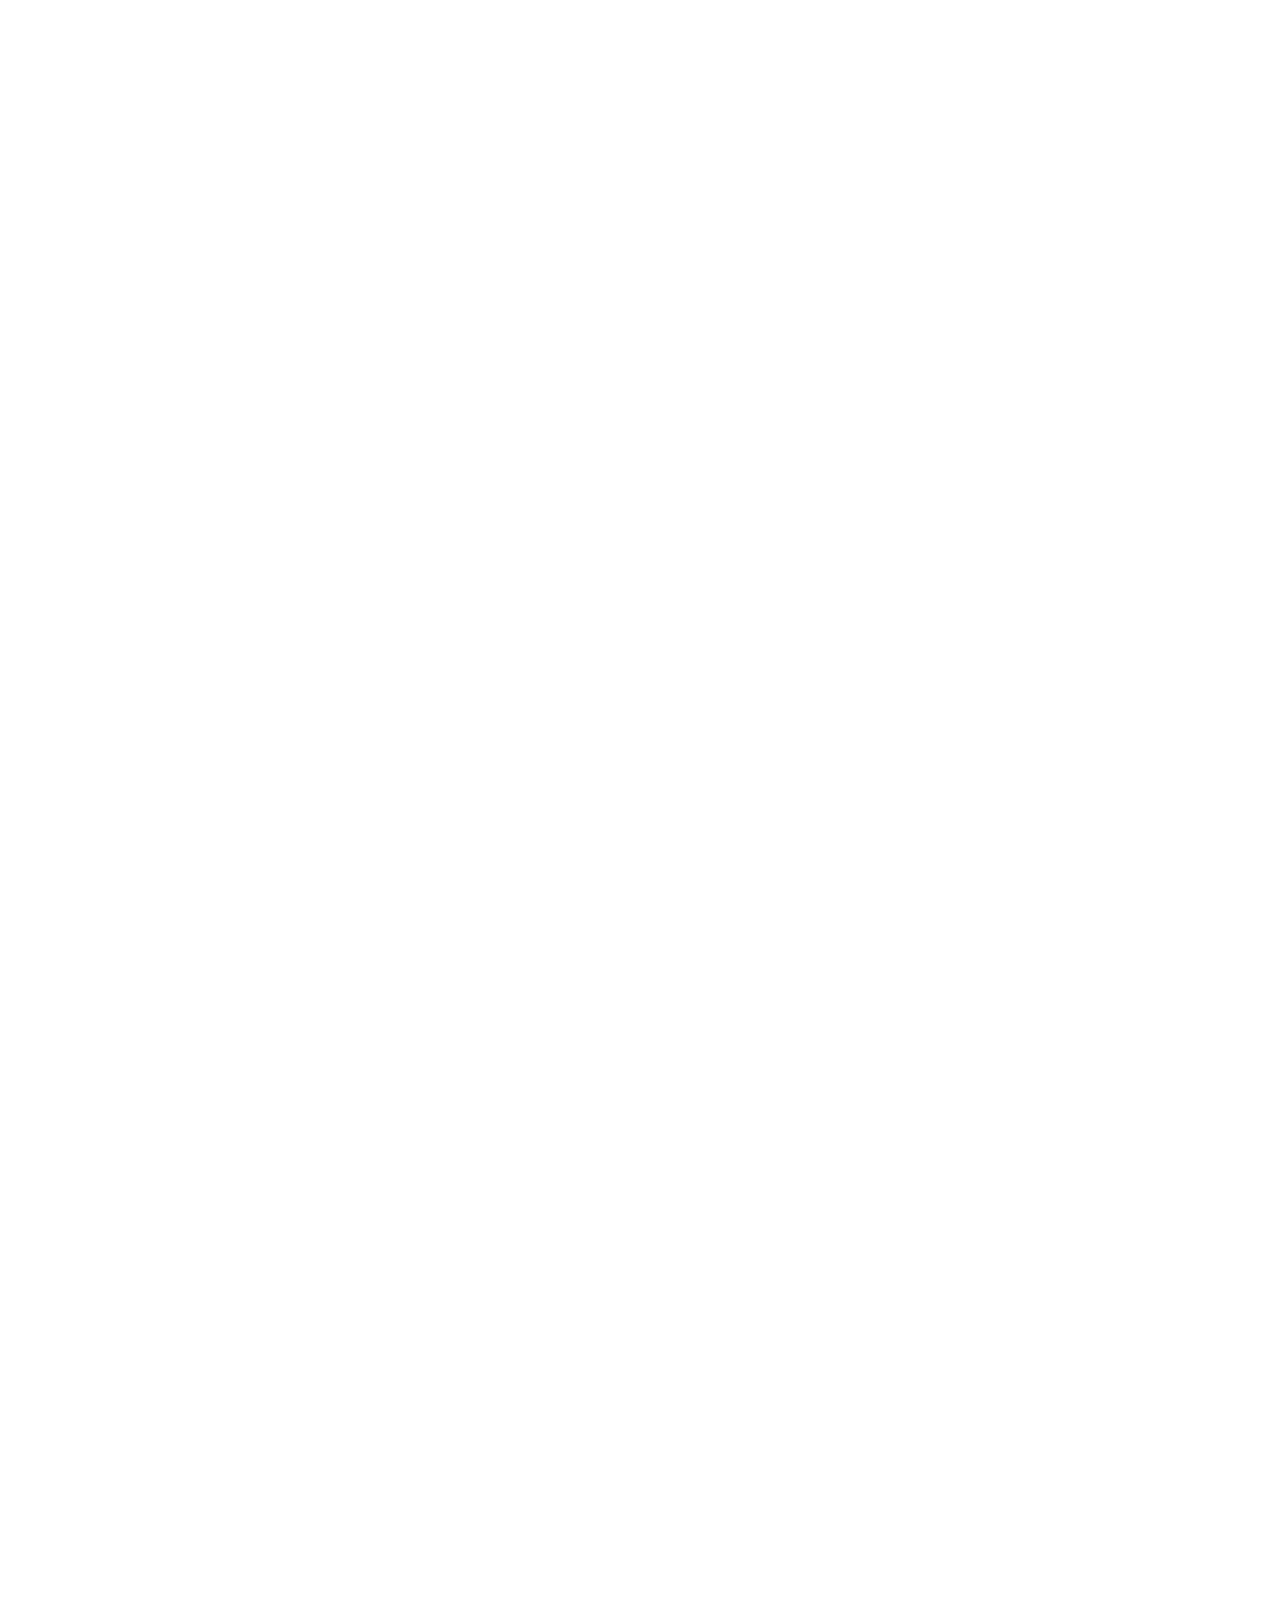
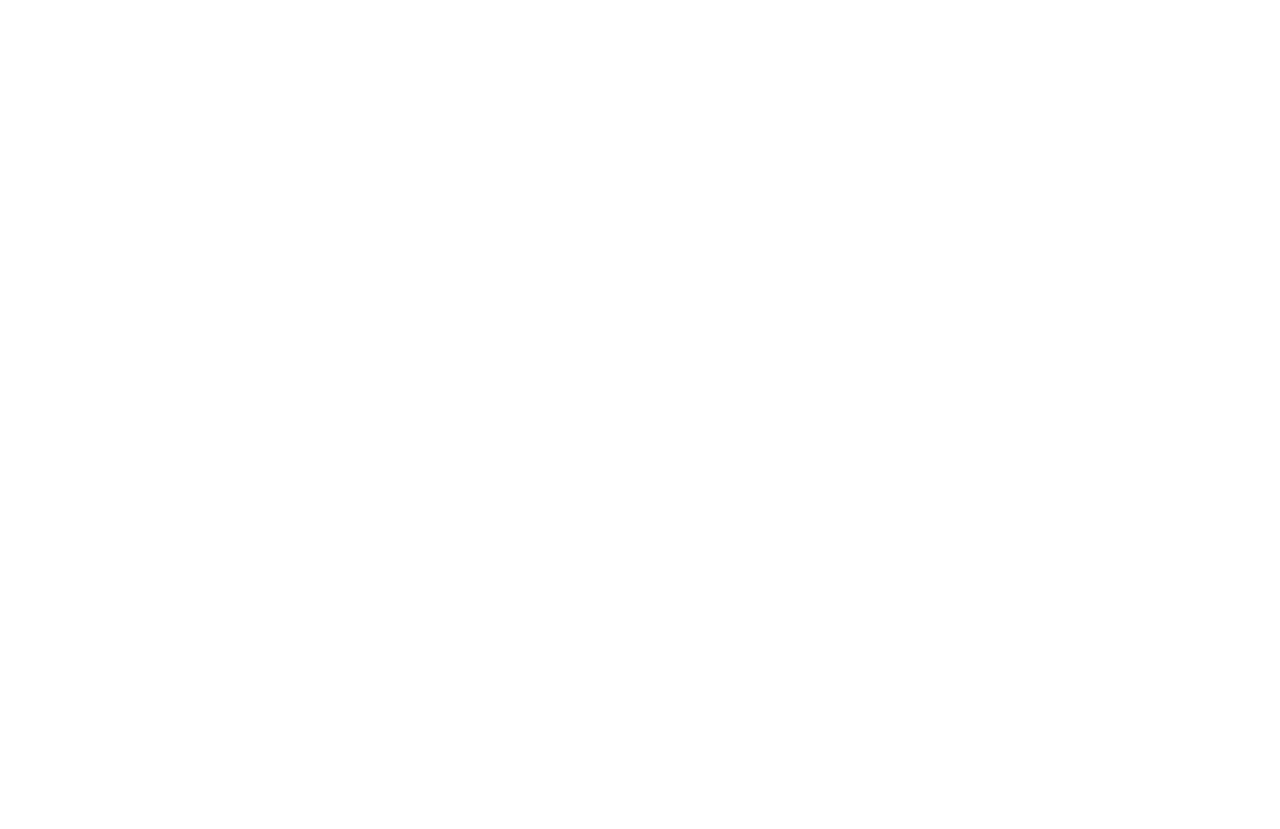
<file: vigilancias.html>
<!DOCTYPE html>
<html  >
<head>
  <!-- Site made with Mobirise Website Builder v5.9.11, https://mobirise.com -->
  <meta charset="UTF-8">
  <meta http-equiv="X-UA-Compatible" content="IE=edge">
  <meta name="generator" content="Mobirise v5.9.11, mobirise.com">
  <meta name="viewport" content="width=device-width, initial-scale=1, minimum-scale=1">
  <link rel="shortcut icon" href="assets/images/shop3.jpg" type="image/x-icon">
  <meta name="description" content="">
  
  
  <title>Principal</title>
  <link rel="stylesheet" href="assets/web/assets/mobirise-icons2/mobirise2.css">
  <link rel="stylesheet" href="assets/bootstrap/css/bootstrap.min.css">
  <link rel="stylesheet" href="assets/bootstrap/css/bootstrap-grid.min.css">
  <link rel="stylesheet" href="assets/bootstrap/css/bootstrap-reboot.min.css">
  <link rel="stylesheet" href="assets/animatecss/animate.css">
  <link rel="stylesheet" href="assets/dropdown/css/style.css">
  <link rel="stylesheet" href="assets/theme/css/style.css">
  <link rel="preload" href="https://fonts.googleapis.com/css?family=Inter+Tight:100,200,300,400,500,600,700,800,900,100i,200i,300i,400i,500i,600i,700i,800i,900i&display=swap" as="style" onload="this.onload=null;this.rel='stylesheet'">
  <noscript><link rel="stylesheet" href="https://fonts.googleapis.com/css?family=Inter+Tight:100,200,300,400,500,600,700,800,900,100i,200i,300i,400i,500i,600i,700i,800i,900i&display=swap"></noscript>
  <link rel="preload" as="style" href="assets/mobirise/css/mbr-additional.css"><link rel="stylesheet" href="assets/mobirise/css/mbr-additional.css" type="text/css">

  
  
  
</head>
<body>
  
  <section data-bs-version="5.1" class="menu menu5 cid-tZiTWbh2h6" once="menu" id="menu05-1l">
	

	<nav class="navbar navbar-dropdown navbar-fixed-top navbar-expand-lg">
		<div class="container">
			<div class="navbar-brand">
				<span class="navbar-logo">
					<a href="https://mobiri.se">
						<img src="assets/images/shop3.jpg" alt="Mobirise Website Builder" style="height: 4.3rem;">
					</a>
				</span>
				<span class="navbar-caption-wrap"><a class="navbar-caption text-black display-4" href="https://mobiri.se">EPIDEMIOLOGIA</a></span>
			</div>
			<button class="navbar-toggler" type="button" data-toggle="collapse" data-bs-toggle="collapse" data-target="#navbarSupportedContent" data-bs-target="#navbarSupportedContent" aria-controls="navbarNavAltMarkup" aria-expanded="false" aria-label="Toggle navigation">
				<div class="hamburger">
					<span></span>
					<span></span>
					<span></span>
					<span></span>
				</div>
			</button>
			<div class="collapse navbar-collapse" id="navbarSupportedContent">
				<ul class="navbar-nav nav-dropdown nav-right" data-app-modern-menu="true"><li class="nav-item">
						<a class="nav-link link text-black text-primary display-4" href="index.html">Vigilancias</a>
					</li>
					<li class="nav-item">
						<a class="nav-link link text-black text-primary display-4" href="page2.html" aria-expanded="false">Registro de fichas</a>
					</li>
					<li class="nav-item">
						<a class="nav-link link text-black display-4" href="seguimiento.html">Seguimiento</a>
					</li></ul>
				
			</div>
		</div>
	</nav>
</section>

<section data-bs-version="5.1" class="features6 start cid-tZA13X0DHw" id="features06-1z">
	
	
	<div class="container">
		<div class="row justify-content-center">
			<div class="col-12 content-head">
				<div class="mbr-section-head mb-5"><BR><BR><BR><BR><BR><BR>
					<h4 class="mbr-section-title mbr-fonts-style align-center mb-0 display-2">
						<strong>VIGILANCIAS EPIDEMIOLOGICAS</strong>
					</h4>
					
				</div>
			</div>
		</div>
		<div class="row">
			
			<div class="item features-image col-12 col-md-6 col-lg-4 active">
				<div class="item-wrapper">
					<div class="item-img">
						<img src="assets/images/ARBO.JPG" alt="Mobirise Website Builder" data-slide-to="0" data-bs-slide-to="0">
					</div>
					<div class="item-content">
						<p class="mbr-text mbr-fonts-style display-7">
							Registro de ficha epidemiologica de arbovirosis
						</p>
						<h2 class="item-title mbr-fonts-style display-5">
							<div class="mbr-section-btn item-footer"><a href="page3.html" class="btn item-btn btn-black display-8">Registrar</a></div>	
						</h2>

						
					</div>
				</div>
			</div><div class="item features-image col-12 col-md-6 col-lg-4">
				<div class="item-wrapper">
					<div class="item-img">
						<div class="item-img">
							<img src="assets/images/CORONAVIRUS.JPG" alt="Mobirise Website Builder" data-slide-to="1" data-bs-slide-to="2">
						</div>
						<div class="item-content">
							<p class="mbr-text mbr-fonts-style display-7">
								Registro de ficha epidemiologica de Coronavirus
							</p>
							<h2 class="item-title mbr-fonts-style display-5">
								<div class="mbr-section-btn item-footer"><a href="" class="btn item-btn btn-black display-8">Registrar</a></div>	
							</h2>
	
							
						</div>
					</div>
				</div>
			</div>
			<div class="item features-image col-12 col-md-6 col-lg-4">
				<div class="item-wrapper">
					<div class="item-img">
						<div class="item-img">
							<img src="assets/images/SIDA.JPG" alt="Mobirise Website Builder" data-slide-to="0" data-bs-slide-to="0">
						</div>
						<div class="item-content">
							<p class="mbr-text mbr-fonts-style display-7">
								Registro de ficha epidemiologica de VIH-SIDA
							</p>
							<h2 class="item-title mbr-fonts-style display-5">
								<div class="mbr-section-btn item-footer"><a href="" class="btn item-btn btn-black display-8">Registrar</a></div>	
							</h2>
	
							
						</div>
					</div>
				</div>
			</div>
		</div>
	</div>
</section>

<section data-bs-version="5.1" class="features6 start cid-tZA1dBmLsR" id="features06-20">
	
	
	<div class="container">
		<div class="row justify-content-center">
			<div class="col-12 content-head">
				<div class="mbr-section-head mb-5">
					<h4 class="mbr-section-title mbr-fonts-style align-center mb-0 display-2">
						<strong>Art of Content Creation</strong>
					</h4>
					
					<div class="mbr-section-btn item-footer mt-4">
						<a href="" class="btn item-btn btn-secondary display-7">Get started</a>
					</div>
				</div>
			</div>
		</div>
		<div class="row">
			<div class="item features-image col-12 col-md-6 col-lg-4">
				<div class="item-wrapper">
					<div class="item-img">
						<img src="assets/images/gallery01.jpg" alt="Mobirise Website Builder">
					</div>
					<div class="item-content">
						<h5 class="item-title mbr-fonts-style display-5">
							<strong>Creation</strong>
						</h5>
						<p class="mbr-text mbr-fonts-style display-7">
							Lorem ipsum dolor sit amet, consectetur adipiscing elit turpis.
						</p>
						
					</div>
				</div>
			</div>
			<div class="item features-image col-12 col-md-6 col-lg-4">
				<div class="item-wrapper">
					<div class="item-img">
						<img src="assets/images/gallery02.jpg" alt="Mobirise Website Builder">
					</div>
					<div class="item-content">
						<h5 class="item-title mbr-fonts-style display-5">
							<strong>Promotion</strong>
						</h5>
						<p class="mbr-text mbr-fonts-style display-7">
							Lorem ipsum dolor sit amet, consectetur adipiscing elit turpis.
						</p>
						
					</div>
				</div>
			</div>
			<div class="item features-image col-12 col-md-6 col-lg-4">
				<div class="item-wrapper">
					<div class="item-img">
						<img src="assets/images/gallery04.jpg" alt="Mobirise Website Builder">
					</div>
					<div class="item-content">
						<h5 class="item-title mbr-fonts-style display-5">
							<strong>Branding</strong>
						</h5>
						<p class="mbr-text mbr-fonts-style display-7">
							Lorem ipsum dolor sit amet, consectetur adipiscing elit turpis.<br>
						</p>
						
					</div>
				</div>
			</div>
		</div>
	</div>
</section>

<section data-bs-version="5.1" class="features6 start cid-tZA1dM1QTa" id="features06-21">
	
	
	<div class="container">
		<div class="row justify-content-center">
			<div class="col-12 content-head">
				<div class="mbr-section-head mb-5">
					<h4 class="mbr-section-title mbr-fonts-style align-center mb-0 display-2">
						<strong>Art of Content Creation</strong>
					</h4>
					
					<div class="mbr-section-btn item-footer mt-4">
						<a href="" class="btn item-btn btn-secondary display-7">Get started</a>
					</div>
				</div>
			</div>
		</div>
		<div class="row">
			<div class="item features-image col-12 col-md-6 col-lg-4">
				<div class="item-wrapper">
					<div class="item-img">
						<img src="assets/images/gallery01.jpg" alt="Mobirise Website Builder">
					</div>
					<div class="item-content">
						<h5 class="item-title mbr-fonts-style display-5">
							<strong>Creation</strong>
						</h5>
						<p class="mbr-text mbr-fonts-style display-7">
							Lorem ipsum dolor sit amet, consectetur adipiscing elit turpis.
						</p>
						
					</div>
				</div>
			</div>
			<div class="item features-image col-12 col-md-6 col-lg-4">
				<div class="item-wrapper">
					<div class="item-img">
						<img src="assets/images/gallery02.jpg" alt="Mobirise Website Builder">
					</div>
					<div class="item-content">
						<h5 class="item-title mbr-fonts-style display-5">
							<strong>Promotion</strong>
						</h5>
						<p class="mbr-text mbr-fonts-style display-7">
							Lorem ipsum dolor sit amet, consectetur adipiscing elit turpis.
						</p>
						
					</div>
				</div>
			</div>
			<div class="item features-image col-12 col-md-6 col-lg-4">
				<div class="item-wrapper">
					<div class="item-img">
						<img src="assets/images/gallery04.jpg" alt="Mobirise Website Builder">
					</div>
					<div class="item-content">
						<h5 class="item-title mbr-fonts-style display-5">
							<strong>Branding</strong>
						</h5>
						<p class="mbr-text mbr-fonts-style display-7">
							Lorem ipsum dolor sit amet, consectetur adipiscing elit turpis.<br>
						</p>
						
					</div>
				</div>
			</div>
		</div>
	</div>
</section>

<section data-bs-version="5.1" class="features6 start cid-tZA1dXm6lT" id="features06-22">
	
	
	<div class="container">
		<div class="row justify-content-center">
			<div class="col-12 content-head">
				<div class="mbr-section-head mb-5">
					<h4 class="mbr-section-title mbr-fonts-style align-center mb-0 display-2">
						<strong>Art of Content Creation</strong>
					</h4>
					
					<div class="mbr-section-btn item-footer mt-4">
						<a href="" class="btn item-btn btn-secondary display-7">Get started</a>
					</div>
				</div>
			</div>
		</div>
		<div class="row">
			<div class="item features-image col-12 col-md-6 col-lg-4">
				<div class="item-wrapper">
					<div class="item-img">
						<img src="assets/images/gallery01.jpg" alt="Mobirise Website Builder">
					</div>
					<div class="item-content">
						<h5 class="item-title mbr-fonts-style display-5">
							<strong>Creation</strong>
						</h5>
						<p class="mbr-text mbr-fonts-style display-7">
							Lorem ipsum dolor sit amet, consectetur adipiscing elit turpis.
						</p>
						
					</div>
				</div>
			</div>
			<div class="item features-image col-12 col-md-6 col-lg-4">
				<div class="item-wrapper">
					<div class="item-img">
						<img src="assets/images/gallery02.jpg" alt="Mobirise Website Builder">
					</div>
					<div class="item-content">
						<h5 class="item-title mbr-fonts-style display-5">
							<strong>Promotion</strong>
						</h5>
						<p class="mbr-text mbr-fonts-style display-7">
							Lorem ipsum dolor sit amet, consectetur adipiscing elit turpis.
						</p>
						
					</div>
				</div>
			</div>
			<div class="item features-image col-12 col-md-6 col-lg-4">
				<div class="item-wrapper">
					<div class="item-img">
						<img src="assets/images/gallery04.jpg" alt="Mobirise Website Builder">
					</div>
					<div class="item-content">
						<h5 class="item-title mbr-fonts-style display-5">
							<strong>Branding</strong>
						</h5>
						<p class="mbr-text mbr-fonts-style display-7">
							Lorem ipsum dolor sit amet, consectetur adipiscing elit turpis.<br>
						</p>
						
					</div>
				</div>
			</div>
		</div>
	</div>
</section>

<section data-bs-version="5.1" class="features6 start cid-tZA1e9npN2" id="features06-23">
	
	
	<div class="container">
		<div class="row justify-content-center">
			<div class="col-12 content-head">
				<div class="mbr-section-head mb-5">
					<h4 class="mbr-section-title mbr-fonts-style align-center mb-0 display-2">
						<strong>Art of Content Creation</strong>
					</h4>
					
					<div class="mbr-section-btn item-footer mt-4">
						<a href="" class="btn item-btn btn-secondary display-7">Get started</a>
					</div>
				</div>
			</div>
		</div>
		<div class="row">
			<div class="item features-image col-12 col-md-6 col-lg-4">
				<div class="item-wrapper">
					<div class="item-img">
						<img src="assets/images/gallery01.jpg" alt="Mobirise Website Builder">
					</div>
					<div class="item-content">
						<h5 class="item-title mbr-fonts-style display-5">
							<strong>Creation</strong>
						</h5>
						<p class="mbr-text mbr-fonts-style display-7">
							Lorem ipsum dolor sit amet, consectetur adipiscing elit turpis.
						</p>
						
					</div>
				</div>
			</div>
			<div class="item features-image col-12 col-md-6 col-lg-4">
				<div class="item-wrapper">
					<div class="item-img">
						<img src="assets/images/gallery02.jpg" alt="Mobirise Website Builder">
					</div>
					<div class="item-content">
						<h5 class="item-title mbr-fonts-style display-5">
							<strong>Promotion</strong>
						</h5>
						<p class="mbr-text mbr-fonts-style display-7">
							Lorem ipsum dolor sit amet, consectetur adipiscing elit turpis.
						</p>
						
					</div>
				</div>
			</div>
			<div class="item features-image col-12 col-md-6 col-lg-4">
				<div class="item-wrapper">
					<div class="item-img">
						<img src="assets/images/gallery04.jpg" alt="Mobirise Website Builder">
					</div>
					<div class="item-content">
						<h5 class="item-title mbr-fonts-style display-5">
							<strong>Branding</strong>
						</h5>
						<p class="mbr-text mbr-fonts-style display-7">
							Lorem ipsum dolor sit amet, consectetur adipiscing elit turpis.<br>
						</p>
						
					</div>
				</div>
			</div>
		</div>
	</div>
</section><section class="display-7" style="padding: 0;align-items: center;justify-content: center;flex-wrap: wrap;    align-content: center;display: flex;position: relative;height: 4rem;"><a href="https://mobiri.se/3125404" style="flex: 1 1;height: 4rem;position: absolute;width: 100%;z-index: 1;"><img alt="" style="height: 4rem;" src="[data-uri]"></a><p style="margin: 0;text-align: center;" class="display-7">&#8204;</p><a style="z-index:1" href="https://mobirise.com/html-editor.html">HTML Editor</a></section><script src="assets/bootstrap/js/bootstrap.bundle.min.js"></script>  <script src="assets/smoothscroll/smooth-scroll.js"></script>  <script src="assets/ytplayer/index.js"></script>  <script src="assets/dropdown/js/navbar-dropdown.js"></script>  <script src="assets/theme/js/script.js"></script>  
  
  
  <input name="animation" type="hidden">
  </body>
</html>
</file>
<file: assets/web/assets/mobirise-icons2/mobirise2.css>
@font-face {
  font-family: 'Moririse2';
  font-display: swap;
  src:  url('mobirise2.eot?f2bix4');
  src:  url('mobirise2.eot?f2bix4#iefix') format('embedded-opentype'),
    url('mobirise2.ttf?f2bix4') format('truetype'),
    url('mobirise2.woff?f2bix4') format('woff'),
    url('mobirise2.svg?f2bix4#mobirise2') format('svg');
  font-weight: normal;
  font-style: normal;
}

[class^="mobi-"], [class*=" mobi-"] {
  /* use !important to prevent issues with browser extensions that change fonts */
  font-family: 'Moririse2' !important;
  speak: none;
  font-style: normal;
  font-weight: normal;
  font-variant: normal;
  text-transform: none;
  line-height: 1;

  /* Better Font Rendering =========== */
  -webkit-font-smoothing: antialiased;
  -moz-osx-font-smoothing: grayscale;
}

.mobi-mbri-add-submenu:before {
  content: "\e900";
}
.mobi-mbri-alert:before {
  content: "\e901";
}
.mobi-mbri-align-center:before {
  content: "\e902";
}
.mobi-mbri-align-justify:before {
  content: "\e903";
}
.mobi-mbri-align-left:before {
  content: "\e904";
}
.mobi-mbri-align-right:before {
  content: "\e905";
}
.mobi-mbri-android:before {
  content: "\e906";
}
.mobi-mbri-apple:before {
  content: "\e907";
}
.mobi-mbri-arrow-down:before {
  content: "\e908";
}
.mobi-mbri-arrow-next:before {
  content: "\e909";
}
.mobi-mbri-arrow-prev:before {
  content: "\e90a";
}
.mobi-mbri-arrow-up:before {
  content: "\e90b";
}
.mobi-mbri-bold:before {
  content: "\e90c";
}
.mobi-mbri-bookmark:before {
  content: "\e90d";
}
.mobi-mbri-bootstrap:before {
  content: "\e90e";
}
.mobi-mbri-briefcase:before {
  content: "\e90f";
}
.mobi-mbri-browse:before {
  content: "\e910";
}
.mobi-mbri-bulleted-list:before {
  content: "\e911";
}
.mobi-mbri-calendar:before {
  content: "\e912";
}
.mobi-mbri-camera:before {
  content: "\e913";
}
.mobi-mbri-cart-add:before {
  content: "\e914";
}
.mobi-mbri-cart-full:before {
  content: "\e915";
}
.mobi-mbri-cash:before {
  content: "\e916";
}
.mobi-mbri-change-style:before {
  content: "\e917";
}
.mobi-mbri-chat:before {
  content: "\e918";
}
.mobi-mbri-clock:before {
  content: "\e919";
}
.mobi-mbri-close:before {
  content: "\e91a";
}
.mobi-mbri-cloud:before {
  content: "\e91b";
}
.mobi-mbri-code:before {
  content: "\e91c";
}
.mobi-mbri-contact-form:before {
  content: "\e91d";
}
.mobi-mbri-credit-card:before {
  content: "\e91e";
}
.mobi-mbri-cursor-click:before {
  content: "\e91f";
}
.mobi-mbri-cust-feedback:before {
  content: "\e920";
}
.mobi-mbri-database:before {
  content: "\e921";
}
.mobi-mbri-delivery:before {
  content: "\e922";
}
.mobi-mbri-desktop:before {
  content: "\e923";
}
.mobi-mbri-devices:before {
  content: "\e924";
}
.mobi-mbri-down:before {
  content: "\e925";
}
.mobi-mbri-download-2:before {
  content: "\e926";
}
.mobi-mbri-download:before {
  content: "\e927";
}
.mobi-mbri-drag-n-drop-2:before {
  content: "\e928";
}
.mobi-mbri-drag-n-drop:before {
  content: "\e929";
}
.mobi-mbri-edit-2:before {
  content: "\e92a";
}
.mobi-mbri-edit:before {
  content: "\e92b";
}
.mobi-mbri-error:before {
  content: "\e92c";
}
.mobi-mbri-extension:before {
  content: "\e92d";
}
.mobi-mbri-features:before {
  content: "\e92e";
}
.mobi-mbri-file:before {
  content: "\e92f";
}
.mobi-mbri-flag:before {
  content: "\e930";
}
.mobi-mbri-folder:before {
  content: "\e931";
}
.mobi-mbri-gift:before {
  content: "\e932";
}
.mobi-mbri-github:before {
  content: "\e933";
}
.mobi-mbri-globe-2:before {
  content: "\e934";
}
.mobi-mbri-globe:before {
  content: "\e935";
}
.mobi-mbri-growing-chart:before {
  content: "\e936";
}
.mobi-mbri-hearth:before {
  content: "\e937";
}
.mobi-mbri-help:before {
  content: "\e938";
}
.mobi-mbri-home:before {
  content: "\e939";
}
.mobi-mbri-hot-cup:before {
  content: "\e93a";
}
.mobi-mbri-idea:before {
  content: "\e93b";
}
.mobi-mbri-image-gallery:before {
  content: "\e93c";
}
.mobi-mbri-image-slider:before {
  content: "\e93d";
}
.mobi-mbri-info:before {
  content: "\e93e";
}
.mobi-mbri-italic:before {
  content: "\e93f";
}
.mobi-mbri-key:before {
  content: "\e940";
}
.mobi-mbri-laptop:before {
  content: "\e941";
}
.mobi-mbri-layers:before {
  content: "\e942";
}
.mobi-mbri-left-right:before {
  content: "\e943";
}
.mobi-mbri-left:before {
  content: "\e944";
}
.mobi-mbri-letter:before {
  content: "\e945";
}
.mobi-mbri-like:before {
  content: "\e946";
}
.mobi-mbri-link:before {
  content: "\e947";
}
.mobi-mbri-lock:before {
  content: "\e948";
}
.mobi-mbri-login:before {
  content: "\e949";
}
.mobi-mbri-logout:before {
  content: "\e94a";
}
.mobi-mbri-magic-stick:before {
  content: "\e94b";
}
.mobi-mbri-map-pin:before {
  content: "\e94c";
}
.mobi-mbri-menu:before {
  content: "\e94d";
}
.mobi-mbri-mobile-2:before {
  content: "\e94e";
}
.mobi-mbri-mobile-horizontal:before {
  content: "\e94f";
}
.mobi-mbri-mobile:before {
  content: "\e950";
}
.mobi-mbri-mobirise:before {
  content: "\e951";
}
.mobi-mbri-more-horizontal:before {
  content: "\e952";
}
.mobi-mbri-more-vertical:before {
  content: "\e953";
}
.mobi-mbri-music:before {
  content: "\e954";
}
.mobi-mbri-new-file:before {
  content: "\e955";
}
.mobi-mbri-numbered-list:before {
  content: "\e956";
}
.mobi-mbri-opened-folder:before {
  content: "\e957";
}
.mobi-mbri-pages:before {
  content: "\e958";
}
.mobi-mbri-paper-plane:before {
  content: "\e959";
}
.mobi-mbri-paperclip:before {
  content: "\e95a";
}
.mobi-mbri-phone:before {
  content: "\e95b";
}
.mobi-mbri-photo:before {
  content: "\e95c";
}
.mobi-mbri-photos:before {
  content: "\e95d";
}
.mobi-mbri-pin:before {
  content: "\e95e";
}
.mobi-mbri-play:before {
  content: "\e95f";
}
.mobi-mbri-plus:before {
  content: "\e960";
}
.mobi-mbri-preview:before {
  content: "\e961";
}
.mobi-mbri-print:before {
  content: "\e962";
}
.mobi-mbri-protect:before {
  content: "\e963";
}
.mobi-mbri-question:before {
  content: "\e964";
}
.mobi-mbri-quote-left:before {
  content: "\e965";
}
.mobi-mbri-quote-right:before {
  content: "\e966";
}
.mobi-mbri-redo:before {
  content: "\e967";
}
.mobi-mbri-refresh:before {
  content: "\e968";
}
.mobi-mbri-responsive-2:before {
  content: "\e969";
}
.mobi-mbri-responsive:before {
  content: "\e96a";
}
.mobi-mbri-right:before {
  content: "\e96b";
}
.mobi-mbri-rocket:before {
  content: "\e96c";
}
.mobi-mbri-sad-face:before {
  content: "\e96d";
}
.mobi-mbri-sale:before {
  content: "\e96e";
}
.mobi-mbri-save:before {
  content: "\e96f";
}
.mobi-mbri-search:before {
  content: "\e970";
}
.mobi-mbri-setting-2:before {
  content: "\e971";
}
.mobi-mbri-setting-3:before {
  content: "\e972";
}
.mobi-mbri-setting:before {
  content: "\e973";
}
.mobi-mbri-share:before {
  content: "\e974";
}
.mobi-mbri-shopping-bag:before {
  content: "\e975";
}
.mobi-mbri-shopping-basket:before {
  content: "\e976";
}
.mobi-mbri-shopping-cart:before {
  content: "\e977";
}
.mobi-mbri-sites:before {
  content: "\e978";
}
.mobi-mbri-smile-face:before {
  content: "\e979";
}
.mobi-mbri-speed:before {
  content: "\e97a";
}
.mobi-mbri-star:before {
  content: "\e97b";
}
.mobi-mbri-success:before {
  content: "\e97c";
}
.mobi-mbri-sun:before {
  content: "\e97d";
}
.mobi-mbri-sun2:before {
  content: "\e97e";
}
.mobi-mbri-tablet-vertical:before {
  content: "\e97f";
}
.mobi-mbri-tablet:before {
  content: "\e980";
}
.mobi-mbri-target:before {
  content: "\e981";
}
.mobi-mbri-timer:before {
  content: "\e982";
}
.mobi-mbri-to-ftp:before {
  content: "\e983";
}
.mobi-mbri-to-local-drive:before {
  content: "\e984";
}
.mobi-mbri-touch-swipe:before {
  content: "\e985";
}
.mobi-mbri-touch:before {
  content: "\e986";
}
.mobi-mbri-trash:before {
  content: "\e987";
}
.mobi-mbri-underline:before {
  content: "\e988";
}
.mobi-mbri-undo:before {
  content: "\e989";
}
.mobi-mbri-unlink:before {
  content: "\e98a";
}
.mobi-mbri-unlock:before {
  content: "\e98b";
}
.mobi-mbri-up-down:before {
  content: "\e98c";
}
.mobi-mbri-up:before {
  content: "\e98d";
}
.mobi-mbri-update:before {
  content: "\e98e";
}
.mobi-mbri-upload-2:before {
  content: "\e98f";
}
.mobi-mbri-upload:before {
  content: "\e990";
}
.mobi-mbri-user-2:before {
  content: "\e991";
}
.mobi-mbri-user:before {
  content: "\e992";
}
.mobi-mbri-users:before {
  content: "\e993";
}
.mobi-mbri-video-play:before {
  content: "\e994";
}
.mobi-mbri-video:before {
  content: "\e995";
}
.mobi-mbri-watch:before {
  content: "\e996";
}
.mobi-mbri-website-theme-2:before {
  content: "\e997";
}
.mobi-mbri-website-theme:before {
  content: "\e998";
}
.mobi-mbri-wifi:before {
  content: "\e999";
}
.mobi-mbri-windows:before {
  content: "\e99a";
}
.mobi-mbri-zoom-in:before {
  content: "\e99b";
}
.mobi-mbri-zoom-out:before {
  content: "\e99c";
}
</file>
<file: assets/dropdown/css/style.css>
.navbar-dropdown {
  left: 0;
  padding: 0;
  position: absolute;
  right: 0;
  top: 0;
  transition: all 0.45s ease;
  z-index: 1030;
  background: #282828; }
  .navbar-dropdown .navbar-logo {
    margin-right: 0.8rem;
    transition: margin 0.3s ease-in-out;
    vertical-align: middle; }
    .navbar-dropdown .navbar-logo img {
      height: 3.125rem;
      transition: all 0.3s ease-in-out; }
    .navbar-dropdown .navbar-logo.mbr-iconfont {
      font-size: 3.125rem;
      line-height: 3.125rem; }
  .navbar-dropdown .navbar-caption {
    font-weight: 700;
    white-space: normal;
    vertical-align: -4px;
    line-height: 3.125rem !important; }
    .navbar-dropdown .navbar-caption, .navbar-dropdown .navbar-caption:hover {
      color: inherit;
      text-decoration: none; }
  .navbar-dropdown .mbr-iconfont + .navbar-caption {
    vertical-align: -1px; }
  .navbar-dropdown.navbar-fixed-top {
    position: fixed; }
  .navbar-dropdown .navbar-brand span {
    vertical-align: -4px; }
  .navbar-dropdown.bg-color.transparent {
    background: none; }
  .navbar-dropdown.navbar-short .navbar-brand {
    padding: 0.625rem 0; }
    .navbar-dropdown.navbar-short .navbar-brand span {
      vertical-align: -1px; }
  .navbar-dropdown.navbar-short .navbar-caption {
    line-height: 2.375rem !important;
    vertical-align: -2px; }
  .navbar-dropdown.navbar-short .navbar-logo {
    margin-right: 0.5rem; }
    .navbar-dropdown.navbar-short .navbar-logo img {
      height: 2.375rem; }
    .navbar-dropdown.navbar-short .navbar-logo.mbr-iconfont {
      font-size: 2.375rem;
      line-height: 2.375rem; }
  .navbar-dropdown.navbar-short .mbr-table-cell {
    height: 3.625rem; }
  .navbar-dropdown .navbar-close {
    left: 0.6875rem;
    position: fixed;
    top: 0.75rem;
    z-index: 1000; }
  .navbar-dropdown .hamburger-icon {
    content: "";
    display: inline-block;
    vertical-align: middle;
    width: 16px;
    -webkit-box-shadow: 0 -6px 0 1px #282828,0 0 0 1px #282828,0 6px 0 1px #282828;
    -moz-box-shadow: 0 -6px 0 1px #282828,0 0 0 1px #282828,0 6px 0 1px #282828;
    box-shadow: 0 -6px 0 1px #282828,0 0 0 1px #282828,0 6px 0 1px #282828; }

.dropdown-menu .dropdown-toggle[data-toggle="dropdown-submenu"]::after {
  border-bottom: 0.35em solid transparent;
  border-left: 0.35em solid;
  border-right: 0;
  border-top: 0.35em solid transparent;
  margin-left: 0.3rem; }

.dropdown-menu .dropdown-item:focus {
  outline: 0; }

.nav-dropdown {
  font-size: 0.75rem;
  font-weight: 500;
  height: auto !important; }
  .nav-dropdown .nav-btn {
    padding-left: 1rem; }
  .nav-dropdown .link {
    margin: .667em 1.667em;
    font-weight: 500;
    padding: 0;
    transition: color .2s ease-in-out; }
    .nav-dropdown .link.dropdown-toggle {
      margin-right: 2.583em; }
      .nav-dropdown .link.dropdown-toggle::after {
        margin-left: .25rem;
        border-top: 0.35em solid;
        border-right: 0.35em solid transparent;
        border-left: 0.35em solid transparent;
        border-bottom: 0; }
      .nav-dropdown .link.dropdown-toggle[aria-expanded="true"] {
        margin: 0;
        padding: 0.667em 3.263em  0.667em 1.667em; }
  .nav-dropdown .link::after,
  .nav-dropdown .dropdown-item::after {
    color: inherit; }
  .nav-dropdown .btn {
    font-size: 0.75rem;
    font-weight: 700;
    letter-spacing: 0;
    margin-bottom: 0;
    padding-left: 1.25rem;
    padding-right: 1.25rem; }
  .nav-dropdown .dropdown-menu {
    border-radius: 0;
    border: 0;
    left: 0;
    margin: 0;
    padding-bottom: 1.25rem;
    padding-top: 1.25rem;
    position: relative; }
  .nav-dropdown .dropdown-submenu {
    margin-left: 0.125rem;
    top: 0; }
  .nav-dropdown .dropdown-item {
    font-weight: 500;
    line-height: 2;
    padding: 0.3846em 4.615em 0.3846em 1.5385em;
    position: relative;
    transition: color .2s ease-in-out, background-color .2s ease-in-out; }
    .nav-dropdown .dropdown-item::after {
      margin-top: -0.3077em;
      position: absolute;
      right: 1.1538em;
      top: 50%; }
    .nav-dropdown .dropdown-item:focus, .nav-dropdown .dropdown-item:hover {
      background: none; }

@media (max-width: 767px) {
  .nav-dropdown.navbar-toggleable-sm {
    bottom: 0;
    display: none;
    left: 0;
    overflow-x: hidden;
    position: fixed;
    top: 0;
    transform: translateX(-100%);
    -ms-transform: translateX(-100%);
    -webkit-transform: translateX(-100%);
    width: 18.75rem;
    z-index: 999; } }
.nav-dropdown.navbar-toggleable-xl {
  bottom: 0;
  display: none;
  left: 0;
  overflow-x: hidden;
  position: fixed;
  top: 0;
  transform: translateX(-100%);
  -ms-transform: translateX(-100%);
  -webkit-transform: translateX(-100%);
  width: 18.75rem;
  z-index: 999; }

.nav-dropdown-sm {
  display: block !important;
  overflow-x: hidden;
  overflow: auto;
  padding-top: 3.875rem; }
  .nav-dropdown-sm::after {
    content: "";
    display: block;
    height: 3rem;
    width: 100%; }
  .nav-dropdown-sm.collapse.in ~ .navbar-close {
    display: block !important; }
  .nav-dropdown-sm.collapsing, .nav-dropdown-sm.collapse.in {
    transform: translateX(0);
    -ms-transform: translateX(0);
    -webkit-transform: translateX(0);
    transition: all 0.25s ease-out;
    -webkit-transition: all 0.25s ease-out;
    background: #282828; }
  .nav-dropdown-sm.collapsing[aria-expanded="false"] {
    transform: translateX(-100%);
    -ms-transform: translateX(-100%);
    -webkit-transform: translateX(-100%); }
  .nav-dropdown-sm .nav-item {
    display: block;
    margin-left: 0 !important;
    padding-left: 0; }
  .nav-dropdown-sm .link,
  .nav-dropdown-sm .dropdown-item {
    border-top: 1px dotted rgba(255, 255, 255, 0.1);
    font-size: 0.8125rem;
    line-height: 1.6;
    margin: 0 !important;
    padding: 0.875rem 2.4rem 0.875rem 1.5625rem !important;
    position: relative;
    white-space: normal; }
    .nav-dropdown-sm .link:focus, .nav-dropdown-sm .link:hover,
    .nav-dropdown-sm .dropdown-item:focus,
    .nav-dropdown-sm .dropdown-item:hover {
      background: rgba(0, 0, 0, 0.2) !important;
      color: #c0a375; }
  .nav-dropdown-sm .nav-btn {
    position: relative;
    padding: 1.5625rem 1.5625rem 0 1.5625rem; }
    .nav-dropdown-sm .nav-btn::before {
      border-top: 1px dotted rgba(255, 255, 255, 0.1);
      content: "";
      left: 0;
      position: absolute;
      top: 0;
      width: 100%; }
    .nav-dropdown-sm .nav-btn + .nav-btn {
      padding-top: 0.625rem; }
      .nav-dropdown-sm .nav-btn + .nav-btn::before {
        display: none; }
  .nav-dropdown-sm .btn {
    padding: 0.625rem 0; }
  .nav-dropdown-sm .dropdown-toggle[data-toggle="dropdown-submenu"]::after {
    margin-left: .25rem;
    border-top: 0.35em solid;
    border-right: 0.35em solid transparent;
    border-left: 0.35em solid transparent;
    border-bottom: 0; }
  .nav-dropdown-sm .dropdown-toggle[data-toggle="dropdown-submenu"][aria-expanded="true"]::after {
    border-top: 0;
    border-right: 0.35em solid transparent;
    border-left: 0.35em solid transparent;
    border-bottom: 0.35em solid; }
  .nav-dropdown-sm .dropdown-menu {
    margin: 0;
    padding: 0;
    position: relative;
    top: 0;
    left: 0;
    width: 100%;
    border: 0;
    float: none;
    border-radius: 0;
    background: none; }
  .nav-dropdown-sm .dropdown-submenu {
    left: 100%;
    margin-left: 0.125rem;
    margin-top: -1.25rem;
    top: 0; }

.navbar-toggleable-sm .nav-dropdown .dropdown-menu {
  position: absolute; }

.navbar-toggleable-sm .nav-dropdown .dropdown-submenu {
  left: 100%;
  margin-left: 0.125rem;
  margin-top: -1.25rem;
  top: 0; }

.navbar-toggleable-sm.opened .nav-dropdown .dropdown-menu {
  position: relative; }

.navbar-toggleable-sm.opened .nav-dropdown .dropdown-submenu {
  left: 0;
  margin-left: 00rem;
  margin-top: 0rem;
  top: 0; }

.is-builder .nav-dropdown.collapsing {
  transition: none !important; }
</file>
<file: assets/theme/css/style.css>
@charset "UTF-8";
section {
  background-color: #ffffff;
}

body {
  font-style: normal;
  line-height: 1.5;
  font-weight: 400;
  color: #232323;
  position: relative;
}

button {
  background-color: transparent;
  border-color: transparent;
}

.embla__button,
.carousel-control {
  background-color: #edefea !important;
  opacity: 0.8 !important;
  color: #464845 !important;
  border-color: #edefea !important;
}

.carousel .close,
.modalWindow .close {
  background-color: #edefea !important;
  color: #464845 !important;
  border-color: #edefea !important;
  opacity: 0.8 !important;
}

.carousel .close:hover,
.modalWindow .close:hover {
  opacity: 1 !important;
}

.carousel-indicators li {
  background-color: #edefea !important;
  border: 2px solid #464845 !important;
}

.carousel-indicators li:hover,
.carousel-indicators li:active {
  opacity: 0.8 !important;
}

.embla__button:hover,
.carousel-control:hover {
  background-color: #edefea !important;
  opacity: 1 !important;
}

.modalWindow-video-container {
  height: 80%;
}

section,
.container,
.container-fluid {
  position: relative;
  word-wrap: break-word;
}

a.mbr-iconfont:hover {
  text-decoration: none;
}

.article .lead p,
.article .lead ul,
.article .lead ol,
.article .lead pre,
.article .lead blockquote {
  margin-bottom: 0;
}

a {
  font-style: normal;
  font-weight: 400;
  cursor: pointer;
}
a, a:hover {
  text-decoration: none;
}

.mbr-section-title {
  font-style: normal;
  line-height: 1.3;
}

.mbr-section-subtitle {
  line-height: 1.3;
}

.mbr-text {
  font-style: normal;
  line-height: 1.7;
}

h1,
h2,
h3,
h4,
h5,
h6,
.display-1,
.display-2,
.display-4,
.display-5,
.display-7,
span,
p,
a {
  line-height: 1;
  word-break: break-word;
  word-wrap: break-word;
  font-weight: 400;
}

b,
strong {
  font-weight: bold;
}

input:-webkit-autofill, input:-webkit-autofill:hover, input:-webkit-autofill:focus, input:-webkit-autofill:active {
  transition-delay: 9999s;
  -webkit-transition-property: background-color, color;
  transition-property: background-color, color;
}

textarea[type=hidden] {
  display: none;
}

section {
  background-position: 50% 50%;
  background-repeat: no-repeat;
  background-size: cover;
}
section .mbr-background-video,
section .mbr-background-video-preview {
  position: absolute;
  bottom: 0;
  left: 0;
  right: 0;
  top: 0;
}

.hidden {
  visibility: hidden;
}

.mbr-z-index20 {
  z-index: 20;
}

/*! Base colors */
.mbr-white {
  color: #ffffff;
}

.mbr-black {
  color: #111111;
}

.mbr-bg-white {
  background-color: #ffffff;
}

.mbr-bg-black {
  background-color: #000000;
}

/*! Text-aligns */
.align-left {
  text-align: left;
}

.align-center {
  text-align: center;
}

.align-right {
  text-align: right;
}

/*! Font-weight  */
.mbr-light {
  font-weight: 300;
}

.mbr-regular {
  font-weight: 400;
}

.mbr-semibold {
  font-weight: 500;
}

.mbr-bold {
  font-weight: 700;
}

/*! Media  */
.media-content {
  flex-basis: 100%;
}

.media-container-row {
  display: flex;
  flex-direction: row;
  flex-wrap: wrap;
  justify-content: center;
  align-content: center;
  align-items: start;
}
.media-container-row .media-size-item {
  width: 400px;
}

.media-container-column {
  display: flex;
  flex-direction: column;
  flex-wrap: wrap;
  justify-content: center;
  align-content: center;
  align-items: stretch;
}
.media-container-column > * {
  width: 100%;
}

@media (min-width: 992px) {
  .media-container-row {
    flex-wrap: nowrap;
  }
}
figure {
  margin-bottom: 0;
  overflow: hidden;
}

figure[mbr-media-size] {
  transition: width 0.1s;
}

img,
iframe {
  display: block;
  width: 100%;
}

.card {
  background-color: transparent;
  border: none;
}

.card-box {
  width: 100%;
}

.card-img {
  text-align: center;
  flex-shrink: 0;
  -webkit-flex-shrink: 0;
}

.media {
  max-width: 100%;
  margin: 0 auto;
}

.mbr-figure {
  align-self: center;
}

.media-container > div {
  max-width: 100%;
}

.mbr-figure img,
.card-img img {
  width: 100%;
}

@media (max-width: 991px) {
  .media-size-item {
    width: auto !important;
  }
  .media {
    width: auto;
  }
  .mbr-figure {
    width: 100% !important;
  }
}
/*! Buttons */
.mbr-section-btn {
  margin-left: -0.6rem;
  margin-right: -0.6rem;
  font-size: 0;
}

.btn {
  font-weight: 600;
  border-width: 1px;
  font-style: normal;
  margin: 0.6rem 0.6rem;
  white-space: normal;
  transition: all 0.2s ease-in-out;
  display: inline-flex;
  align-items: center;
  justify-content: center;
  word-break: break-word;
}

.btn-sm {
  font-weight: 600;
  letter-spacing: 0px;
  transition: all 0.3s ease-in-out;
}

.btn-md {
  font-weight: 600;
  letter-spacing: 0px;
  transition: all 0.3s ease-in-out;
}

.btn-lg {
  font-weight: 600;
  letter-spacing: 0px;
  transition: all 0.3s ease-in-out;
}

.btn-form {
  margin: 0;
}
.btn-form:hover {
  cursor: pointer;
}

nav .mbr-section-btn {
  margin-left: 0rem;
  margin-right: 0rem;
}

/*! Btn icon margin */
.btn .mbr-iconfont,
.btn.btn-sm .mbr-iconfont {
  order: 1;
  cursor: pointer;
  margin-left: 0.5rem;
  vertical-align: sub;
}

.btn.btn-md .mbr-iconfont,
.btn.btn-md .mbr-iconfont {
  margin-left: 0.8rem;
}

.mbr-regular {
  font-weight: 400;
}

.mbr-semibold {
  font-weight: 500;
}

.mbr-bold {
  font-weight: 700;
}

[type=submit] {
  -webkit-appearance: none;
}

/*! Full-screen */
.mbr-fullscreen .mbr-overlay {
  min-height: 100vh;
}

.mbr-fullscreen {
  display: flex;
  display: -moz-flex;
  display: -ms-flex;
  display: -o-flex;
  align-items: center;
  min-height: 100vh;
  padding-top: 3rem;
  padding-bottom: 3rem;
}

/*! Map */
.map {
  height: 25rem;
  position: relative;
}
.map iframe {
  width: 100%;
  height: 100%;
}

/*! Scroll to top arrow */
.mbr-arrow-up {
  bottom: 25px;
  right: 90px;
  position: fixed;
  text-align: right;
  z-index: 5000;
  color: #ffffff;
  font-size: 22px;
}

.mbr-arrow-up a {
  background: rgba(0, 0, 0, 0.2);
  border-radius: 50%;
  color: #fff;
  display: inline-block;
  height: 60px;
  width: 60px;
  border: 2px solid #fff;
  outline-style: none !important;
  position: relative;
  text-decoration: none;
  transition: all 0.3s ease-in-out;
  cursor: pointer;
  text-align: center;
}
.mbr-arrow-up a:hover {
  background-color: rgba(0, 0, 0, 0.4);
}
.mbr-arrow-up a i {
  line-height: 60px;
}

.mbr-arrow-up-icon {
  display: block;
  color: #fff;
}

.mbr-arrow-up-icon::before {
  content: "›";
  display: inline-block;
  font-family: serif;
  font-size: 22px;
  line-height: 1;
  font-style: normal;
  position: relative;
  top: 6px;
  left: -4px;
  transform: rotate(-90deg);
}

/*! Arrow Down */
.mbr-arrow {
  position: absolute;
  bottom: 45px;
  left: 50%;
  width: 60px;
  height: 60px;
  cursor: pointer;
  background-color: rgba(80, 80, 80, 0.5);
  border-radius: 50%;
  transform: translateX(-50%);
}
@media (max-width: 767px) {
  .mbr-arrow {
    display: none;
  }
}
.mbr-arrow > a {
  display: inline-block;
  text-decoration: none;
  outline-style: none;
  animation: arrowdown 1.7s ease-in-out infinite;
  color: #ffffff;
}
.mbr-arrow > a > i {
  position: absolute;
  top: -2px;
  left: 15px;
  font-size: 2rem;
}

#scrollToTop a i::before {
  content: "";
  position: absolute;
  display: block;
  border-bottom: 2.5px solid #fff;
  border-left: 2.5px solid #fff;
  width: 27.8%;
  height: 27.8%;
  left: 50%;
  top: 51%;
  transform: translateY(-30%) translateX(-50%) rotate(135deg);
}

@keyframes arrowdown {
  0% {
    transform: translateY(0px);
  }
  50% {
    transform: translateY(-5px);
  }
  100% {
    transform: translateY(0px);
  }
}
@media (max-width: 500px) {
  .mbr-arrow-up {
    left: 0;
    right: 0;
    text-align: center;
  }
}
/*Gradients animation*/
@keyframes gradient-animation {
  from {
    background-position: 0% 100%;
    animation-timing-function: ease-in-out;
  }
  to {
    background-position: 100% 0%;
    animation-timing-function: ease-in-out;
  }
}
.bg-gradient {
  background-size: 200% 200%;
  animation: gradient-animation 5s infinite alternate;
  -webkit-animation: gradient-animation 5s infinite alternate;
}

.menu .navbar-brand {
  display: -webkit-flex;
}
.menu .navbar-brand span {
  display: flex;
  display: -webkit-flex;
}
.menu .navbar-brand .navbar-caption-wrap {
  display: -webkit-flex;
}
.menu .navbar-brand .navbar-logo img {
  display: -webkit-flex;
  width: auto;
}
@media (min-width: 768px) and (max-width: 991px) {
  .menu .navbar-toggleable-sm .navbar-nav {
    display: -ms-flexbox;
  }
}
@media (max-width: 991px) {
  .menu .navbar-collapse {
    max-height: 93.5vh;
  }
  .menu .navbar-collapse.show {
    overflow: auto;
  }
}
@media (min-width: 992px) {
  .menu .navbar-nav.nav-dropdown {
    display: -webkit-flex;
  }
  .menu .navbar-toggleable-sm .navbar-collapse {
    display: -webkit-flex !important;
  }
  .menu .collapsed .navbar-collapse {
    max-height: 93.5vh;
  }
  .menu .collapsed .navbar-collapse.show {
    overflow: auto;
  }
}
@media (max-width: 767px) {
  .menu .navbar-collapse {
    max-height: 80vh;
  }
}

.nav-link .mbr-iconfont {
  margin-right: 0.5rem;
}

.navbar {
  display: -webkit-flex;
  -webkit-flex-wrap: wrap;
  -webkit-align-items: center;
  -webkit-justify-content: space-between;
}

.navbar-collapse {
  -webkit-flex-basis: 100%;
  -webkit-flex-grow: 1;
  -webkit-align-items: center;
}

.nav-dropdown .link {
  padding: 0.667em 1.667em !important;
  margin: 0 !important;
}

.nav {
  display: -webkit-flex;
  -webkit-flex-wrap: wrap;
}

.row {
  display: -webkit-flex;
  -webkit-flex-wrap: wrap;
}

.justify-content-center {
  -webkit-justify-content: center;
}

.form-inline {
  display: -webkit-flex;
}

.card-wrapper {
  -webkit-flex: 1;
}

.carousel-control {
  z-index: 10;
  display: -webkit-flex;
}

.carousel-controls {
  display: -webkit-flex;
}

.media {
  display: -webkit-flex;
}

.form-group:focus {
  outline: none;
}

.jq-selectbox__select {
  padding: 7px 0;
  position: relative;
}

.jq-selectbox__dropdown {
  overflow: hidden;
  border-radius: 10px;
  position: absolute;
  top: 100%;
  left: 0 !important;
  width: 100% !important;
}

.jq-selectbox__trigger-arrow {
  right: 0;
  transform: translateY(-50%);
}

.jq-selectbox li {
  padding: 1.07em 0.5em;
}

input[type=range] {
  padding-left: 0 !important;
  padding-right: 0 !important;
}

.modal-dialog,
.modal-content {
  height: 100%;
}

.modal-dialog .carousel-inner {
  height: calc(100vh - 1.75rem);
}
@media (max-width: 575px) {
  .modal-dialog .carousel-inner {
    height: calc(100vh - 1rem);
  }
}

.carousel-item {
  text-align: center;
}

.carousel-item img {
  margin: auto;
}

.navbar-toggler {
  align-self: flex-start;
  padding: 0.25rem 0.75rem;
  font-size: 1.25rem;
  line-height: 1;
  background: transparent;
  border: 1px solid transparent;
  border-radius: 0.25rem;
}

.navbar-toggler:focus,
.navbar-toggler:hover {
  text-decoration: none;
  box-shadow: none;
}

.navbar-toggler-icon {
  display: inline-block;
  width: 1.5em;
  height: 1.5em;
  vertical-align: middle;
  content: "";
  background: no-repeat center center;
  background-size: 100% 100%;
}

.navbar-toggler-left {
  position: absolute;
  left: 1rem;
}

.navbar-toggler-right {
  position: absolute;
  right: 1rem;
}

.card-img {
  width: auto;
}

.menu .navbar.collapsed:not(.beta-menu) {
  flex-direction: column;
}

.carousel-item.active,
.carousel-item-next,
.carousel-item-prev {
  display: flex;
}

.note-air-layout .dropup .dropdown-menu,
.note-air-layout .navbar-fixed-bottom .dropdown .dropdown-menu {
  bottom: initial !important;
}

html,
body {
  height: auto;
  min-height: 100vh;
}

.dropup .dropdown-toggle::after {
  display: none;
}

.form-asterisk {
  font-family: initial;
  position: absolute;
  top: -2px;
  font-weight: normal;
}

.form-control-label {
  position: relative;
  cursor: pointer;
  margin-bottom: 0.357em;
  padding: 0;
}

.alert {
  color: #ffffff;
  border-radius: 0;
  border: 0;
  font-size: 1.1rem;
  line-height: 1.5;
  margin-bottom: 1.875rem;
  padding: 1.25rem;
  position: relative;
  text-align: center;
}
.alert.alert-form::after {
  background-color: inherit;
  bottom: -7px;
  content: "";
  display: block;
  height: 14px;
  left: 50%;
  margin-left: -7px;
  position: absolute;
  transform: rotate(45deg);
  width: 14px;
}

.form-control {
  background-color: #ffffff;
  background-clip: border-box;
  color: #232323;
  line-height: 1rem !important;
  height: auto;
  padding: 1.2rem 2rem;
  transition: border-color 0.25s ease 0s;
  border: 1px solid transparent !important;
  border-radius: 4px;
  box-shadow: rgba(0, 0, 0, 0.07) 0px 1px 1px 0px, rgba(0, 0, 0, 0.07) 0px 1px 3px 0px, rgba(0, 0, 0, 0.03) 0px 0px 0px 1px;
}
.form-active .form-control:invalid {
  border-color: red;
}

.row > * {
  padding-right: 1rem;
  padding-left: 1rem;
}

form .row {
  margin-left: -0.6rem;
  margin-right: -0.6rem;
}
form .row [class*=col] {
  padding-left: 0.6rem;
  padding-right: 0.6rem;
}

form .mbr-section-btn {
  padding-left: 0.6rem;
  padding-right: 0.6rem;
}

form .form-check-input {
  margin-top: 0.5;
}

textarea.form-control {
  line-height: 1.5rem !important;
}

.form-group {
  margin-bottom: 1.2rem;
}

.form-control,
form .btn {
  min-height: 48px;
}

.gdpr-block label span.textGDPR input[name=gdpr] {
  top: 7px;
}

.form-control:focus {
  box-shadow: none;
}

:focus {
  outline: none;
}

.mbr-overlay {
  background-color: #000;
  bottom: 0;
  left: 0;
  opacity: 0.5;
  position: absolute;
  right: 0;
  top: 0;
  z-index: 0;
  pointer-events: none;
}

blockquote {
  font-style: italic;
  padding: 3rem;
  font-size: 1.09rem;
  position: relative;
  border-left: 3px solid;
}

ul,
ol,
pre,
blockquote {
  margin-bottom: 2.3125rem;
}

.mt-4 {
  margin-top: 2rem !important;
}

.mb-4 {
  margin-bottom: 2rem !important;
}

.container,
.container-fluid {
  background-color: #ffffff;
  padding-left: 16px;
  padding-right: 16px;
}

.row {
  margin-left: -16px;
  margin-right: -16px;
}
.row > [class*=col] {
  padding-left: 16px;
  padding-right: 16px;
}

@media (min-width: 992px) {
  .container-fluid {
    padding-left: 32px;
    padding-right: 32px;
  }
}
@media (max-width: 991px) {
  .mbr-container {
    padding-left: 16px;
    padding-right: 16px;
  }
}
.app-video-wrapper > img {
  opacity: 1;
}

.app-video-wrapper {
  background: transparent;
}

.item {
  position: relative;
}

.dropdown-menu .dropdown-menu {
  left: 100%;
}

.dropdown-item + .dropdown-menu {
  display: none;
}

.dropdown-item:hover + .dropdown-menu,
.dropdown-menu:hover {
  display: block;
}

@media (min-aspect-ratio: 16/9) {
  .mbr-video-foreground {
    height: 300% !important;
    top: -100% !important;
  }
}
@media (max-aspect-ratio: 16/9) {
  .mbr-video-foreground {
    width: 300% !important;
    left: -100% !important;
  }
}.engine {
	position: absolute;
	text-indent: -2400px;
	text-align: center;
	padding: 0;
	top: 0;
	left: -2400px;
}
</file>
<file: assets/mobirise/css/mbr-additional.css>
.btn {
  border-width: 2px;
}
img,
.card-wrap,
.card-wrapper,
.video-wrapper,
.mbr-figure iframe,
.google-map iframe,
.slide-content,
.plan,
.card,
.item-wrapper {
  border-radius: 2rem !important;
}
.video-wrapper {
  overflow: hidden;
}
body {
  font-family: Inter Tight;
}
.display-1 {
  font-family: 'Inter Tight', sans-serif;
  font-size: 5rem;
  line-height: 1;
}
.display-1 > .mbr-iconfont {
  font-size: 6.25rem;
}
.display-2 {
  font-family: 'Inter Tight', sans-serif;
  font-size: 4rem;
  line-height: 1;
}
.display-2 > .mbr-iconfont {
  font-size: 5rem;
}
.display-4 {
  font-family: 'Inter Tight', sans-serif;
  font-size: 1.4rem;
  line-height: 1.5;
}
.display-4 > .mbr-iconfont {
  font-size: 1.75rem;
}
.display-5 {
  font-family: 'Inter Tight', sans-serif;
  font-size: 2rem;
  line-height: 1.5;
}
.display-5 > .mbr-iconfont {
  font-size: 2.5rem;
}
.display-7 {
  font-family: 'Inter Tight', sans-serif;
  font-size: 1.4rem;
  line-height: 1.3;
}
.display-7 > .mbr-iconfont {
  font-size: 1.75rem;
}
/* ---- Fluid typography for mobile devices ---- */
/* 1.4 - font scale ratio ( bootstrap == 1.42857 ) */
/* 100vw - current viewport width */
/* (48 - 20)  48 == 48rem == 768px, 20 == 20rem == 320px(minimal supported viewport) */
/* 0.65 - min scale variable, may vary */
@media (max-width: 992px) {
  .display-1 {
    font-size: 4rem;
  }
}
@media (max-width: 768px) {
  .display-1 {
    font-size: 3.5rem;
    font-size: calc( 2.4rem + (5 - 2.4) * ((100vw - 20rem) / (48 - 20)));
    line-height: calc( 1.1 * (2.4rem + (5 - 2.4) * ((100vw - 20rem) / (48 - 20))));
  }
  .display-2 {
    font-size: 3.2rem;
    font-size: calc( 2.05rem + (4 - 2.05) * ((100vw - 20rem) / (48 - 20)));
    line-height: calc( 1.3 * (2.05rem + (4 - 2.05) * ((100vw - 20rem) / (48 - 20))));
  }
  .display-4 {
    font-size: 1.12rem;
    font-size: calc( 1.14rem + (1.4 - 1.14) * ((100vw - 20rem) / (48 - 20)));
    line-height: calc( 1.4 * (1.14rem + (1.4 - 1.14) * ((100vw - 20rem) / (48 - 20))));
  }
  .display-5 {
    font-size: 1.6rem;
    font-size: calc( 1.35rem + (2 - 1.35) * ((100vw - 20rem) / (48 - 20)));
    line-height: calc( 1.4 * (1.35rem + (2 - 1.35) * ((100vw - 20rem) / (48 - 20))));
  }
  .display-7 {
    font-size: 1.12rem;
    font-size: calc( 1.14rem + (1.4 - 1.14) * ((100vw - 20rem) / (48 - 20)));
    line-height: calc( 1.4 * (1.14rem + (1.4 - 1.14) * ((100vw - 20rem) / (48 - 20))));
  }
}
@media (min-width: 992px) and (max-width: 1400px) {
  .display-1 {
    font-size: 3.5rem;
    font-size: calc( 2.4rem + (5 - 2.4) * ((100vw - 62rem) / (87 - 62)));
    line-height: calc( 1.1 * (2.4rem + (5 - 2.4) * ((100vw - 62rem) / (87 - 62))));
  }
  .display-2 {
    font-size: 3.2rem;
    font-size: calc( 2.05rem + (4 - 2.05) * ((100vw - 62rem) / (87 - 62)));
    line-height: calc( 1.3 * (2.05rem + (4 - 2.05) * ((100vw - 62rem) / (87 - 62))));
  }
  .display-4 {
    font-size: 1.12rem;
    font-size: calc( 1.14rem + (1.4 - 1.14) * ((100vw - 62rem) / (87 - 62)));
    line-height: calc( 1.4 * (1.14rem + (1.4 - 1.14) * ((100vw - 62rem) / (87 - 62))));
  }
  .display-5 {
    font-size: 1.6rem;
    font-size: calc( 1.35rem + (2 - 1.35) * ((100vw - 62rem) / (87 - 62)));
    line-height: calc( 1.4 * (1.35rem + (2 - 1.35) * ((100vw - 62rem) / (87 - 62))));
  }
  .display-7 {
    font-size: 1.12rem;
    font-size: calc( 1.14rem + (1.4 - 1.14) * ((100vw - 62rem) / (87 - 62)));
    line-height: calc( 1.4 * (1.14rem + (1.4 - 1.14) * ((100vw - 62rem) / (87 - 62))));
  }
}
/* Buttons */
.btn {
  padding: 1.25rem 2rem;
  border-radius: 4px;
}
@media (max-width: 767px) {
  .btn {
    padding: 0.75rem 1.5rem;
  }
}
.btn-sm {
  padding: 0.6rem 1.2rem;
  border-radius: 4px;
}
.btn-md {
  padding: 0.6rem 1.2rem;
  border-radius: 4px;
}
.btn-lg {
  padding: 1.25rem 2rem;
  border-radius: 4px;
}
.bg-primary {
  background-color: #2b7a69 !important;
}
.bg-success {
  background-color: #3a341c !important;
}
.bg-info {
  background-color: #320707 !important;
}
.bg-warning {
  background-color: #a0e2e1 !important;
}
.bg-danger {
  background-color: #ffffff !important;
}
.btn-primary,
.btn-primary:active {
  background-color: #2b7a69 !important;
  border-color: #2b7a69 !important;
  color: #ffffff !important;
  box-shadow: none;
}
.btn-primary:hover,
.btn-primary:focus,
.btn-primary.focus,
.btn-primary.active {
  color: inherit;
  background-color: #38a089 !important;
  border-color: #38a089 !important;
  box-shadow: none;
}
.btn-primary.disabled,
.btn-primary:disabled {
  color: #ffffff !important;
  background-color: #38a089 !important;
  border-color: #38a089 !important;
}
.btn-secondary,
.btn-secondary:active {
  background-color: #ffd7ef !important;
  border-color: #ffd7ef !important;
  color: #d70081 !important;
  box-shadow: none;
}
.btn-secondary:hover,
.btn-secondary:focus,
.btn-secondary.focus,
.btn-secondary.active {
  color: inherit;
  background-color: #ffffff !important;
  border-color: #ffffff !important;
  box-shadow: none;
}
.btn-secondary.disabled,
.btn-secondary:disabled {
  color: #d70081 !important;
  background-color: #ffffff !important;
  border-color: #ffffff !important;
}
.btn-info,
.btn-info:active {
  background-color: #320707 !important;
  border-color: #320707 !important;
  color: #ffffff !important;
  box-shadow: none;
}
.btn-info:hover,
.btn-info:focus,
.btn-info.focus,
.btn-info.active {
  color: inherit;
  background-color: #5f0d0d !important;
  border-color: #5f0d0d !important;
  box-shadow: none;
}
.btn-info.disabled,
.btn-info:disabled {
  color: #ffffff !important;
  background-color: #5f0d0d !important;
  border-color: #5f0d0d !important;
}
.btn-success,
.btn-success:active {
  background-color: #3a341c !important;
  border-color: #3a341c !important;
  color: #ffffff !important;
  box-shadow: none;
}
.btn-success:hover,
.btn-success:focus,
.btn-success.focus,
.btn-success.active {
  color: inherit;
  background-color: #5c532d !important;
  border-color: #5c532d !important;
  box-shadow: none;
}
.btn-success.disabled,
.btn-success:disabled {
  color: #ffffff !important;
  background-color: #5c532d !important;
  border-color: #5c532d !important;
}
.btn-warning,
.btn-warning:active {
  background-color: #a0e2e1 !important;
  border-color: #a0e2e1 !important;
  color: #1f6463 !important;
  box-shadow: none;
}
.btn-warning:hover,
.btn-warning:focus,
.btn-warning.focus,
.btn-warning.active {
  color: inherit;
  background-color: #c7eeed !important;
  border-color: #c7eeed !important;
  box-shadow: none;
}
.btn-warning.disabled,
.btn-warning:disabled {
  color: #1f6463 !important;
  background-color: #c7eeed !important;
  border-color: #c7eeed !important;
}
.btn-danger,
.btn-danger:active {
  background-color: #ffffff !important;
  border-color: #ffffff !important;
  color: #808080 !important;
  box-shadow: none;
}
.btn-danger:hover,
.btn-danger:focus,
.btn-danger.focus,
.btn-danger.active {
  color: inherit;
  background-color: #ffffff !important;
  border-color: #ffffff !important;
  box-shadow: none;
}
.btn-danger.disabled,
.btn-danger:disabled {
  color: #808080 !important;
  background-color: #ffffff !important;
  border-color: #ffffff !important;
}
.btn-white,
.btn-white:active {
  background-color: #eff0ec !important;
  border-color: #eff0ec !important;
  color: #757b62 !important;
  box-shadow: none;
}
.btn-white:hover,
.btn-white:focus,
.btn-white.focus,
.btn-white.active {
  color: inherit;
  background-color: #ffffff !important;
  border-color: #ffffff !important;
  box-shadow: none;
}
.btn-white.disabled,
.btn-white:disabled {
  color: #757b62 !important;
  background-color: #ffffff !important;
  border-color: #ffffff !important;
}
.btn-black,
.btn-black:active {
  background-color: #232323 !important;
  border-color: #232323 !important;
  color: #ffffff !important;
  box-shadow: none;
}
.btn-black:hover,
.btn-black:focus,
.btn-black.focus,
.btn-black.active {
  color: inherit;
  background-color: #3d3d3d !important;
  border-color: #3d3d3d !important;
  box-shadow: none;
}
.btn-black.disabled,
.btn-black:disabled {
  color: #ffffff !important;
  background-color: #3d3d3d !important;
  border-color: #3d3d3d !important;
}
.btn-primary-outline,
.btn-primary-outline:active {
  background-color: transparent !important;
  border-color: #2b7a69;
  color: #2b7a69;
}
.btn-primary-outline:hover,
.btn-primary-outline:focus,
.btn-primary-outline.focus,
.btn-primary-outline.active {
  color: #143a32 !important;
  background-color: transparent !important;
  border-color: #143a32 !important;
  box-shadow: none !important;
}
.btn-primary-outline.disabled,
.btn-primary-outline:disabled {
  color: #ffffff !important;
  background-color: #2b7a69 !important;
  border-color: #2b7a69 !important;
}
.btn-secondary-outline,
.btn-secondary-outline:active {
  background-color: transparent !important;
  border-color: #ffd7ef;
  color: #ffd7ef;
}
.btn-secondary-outline:hover,
.btn-secondary-outline:focus,
.btn-secondary-outline.focus,
.btn-secondary-outline.active {
  color: #ff80cc !important;
  background-color: transparent !important;
  border-color: #ff80cc !important;
  box-shadow: none !important;
}
.btn-secondary-outline.disabled,
.btn-secondary-outline:disabled {
  color: #d70081 !important;
  background-color: #ffd7ef !important;
  border-color: #ffd7ef !important;
}
.btn-info-outline,
.btn-info-outline:active {
  background-color: transparent !important;
  border-color: #320707;
  color: #320707;
}
.btn-info-outline:hover,
.btn-info-outline:focus,
.btn-info-outline.focus,
.btn-info-outline.active {
  color: #000000 !important;
  background-color: transparent !important;
  border-color: #000000 !important;
  box-shadow: none !important;
}
.btn-info-outline.disabled,
.btn-info-outline:disabled {
  color: #ffffff !important;
  background-color: #320707 !important;
  border-color: #320707 !important;
}
.btn-success-outline,
.btn-success-outline:active {
  background-color: transparent !important;
  border-color: #3a341c;
  color: #3a341c;
}
.btn-success-outline:hover,
.btn-success-outline:focus,
.btn-success-outline.focus,
.btn-success-outline.active {
  color: #000000 !important;
  background-color: transparent !important;
  border-color: #000000 !important;
  box-shadow: none !important;
}
.btn-success-outline.disabled,
.btn-success-outline:disabled {
  color: #ffffff !important;
  background-color: #3a341c !important;
  border-color: #3a341c !important;
}
.btn-warning-outline,
.btn-warning-outline:active {
  background-color: transparent !important;
  border-color: #a0e2e1;
  color: #a0e2e1;
}
.btn-warning-outline:hover,
.btn-warning-outline:focus,
.btn-warning-outline.focus,
.btn-warning-outline.active {
  color: #5ececc !important;
  background-color: transparent !important;
  border-color: #5ececc !important;
  box-shadow: none !important;
}
.btn-warning-outline.disabled,
.btn-warning-outline:disabled {
  color: #1f6463 !important;
  background-color: #a0e2e1 !important;
  border-color: #a0e2e1 !important;
}
.btn-danger-outline,
.btn-danger-outline:active {
  background-color: transparent !important;
  border-color: #ffffff;
  color: #ffffff;
}
.btn-danger-outline:hover,
.btn-danger-outline:focus,
.btn-danger-outline.focus,
.btn-danger-outline.active {
  color: #d4d4d4 !important;
  background-color: transparent !important;
  border-color: #d4d4d4 !important;
  box-shadow: none !important;
}
.btn-danger-outline.disabled,
.btn-danger-outline:disabled {
  color: #808080 !important;
  background-color: #ffffff !important;
  border-color: #ffffff !important;
}
.btn-black-outline,
.btn-black-outline:active {
  background-color: transparent !important;
  border-color: #232323;
  color: #232323;
}
.btn-black-outline:hover,
.btn-black-outline:focus,
.btn-black-outline.focus,
.btn-black-outline.active {
  color: #000000 !important;
  background-color: transparent !important;
  border-color: #000000 !important;
  box-shadow: none !important;
}
.btn-black-outline.disabled,
.btn-black-outline:disabled {
  color: #ffffff !important;
  background-color: #232323 !important;
  border-color: #232323 !important;
}
.btn-white-outline,
.btn-white-outline:active {
  background-color: transparent !important;
  border-color: #fafafa;
  color: #fafafa;
}
.btn-white-outline:hover,
.btn-white-outline:focus,
.btn-white-outline.focus,
.btn-white-outline.active {
  color: #cfcfcf !important;
  background-color: transparent !important;
  border-color: #cfcfcf !important;
  box-shadow: none !important;
}
.btn-white-outline.disabled,
.btn-white-outline:disabled {
  color: #7a7a7a !important;
  background-color: #fafafa !important;
  border-color: #fafafa !important;
}
.text-primary {
  color: #2b7a69 !important;
}
.text-secondary {
  color: #ffd7ef !important;
}
.text-success {
  color: #3a341c !important;
}
.text-info {
  color: #320707 !important;
}
.text-warning {
  color: #a0e2e1 !important;
}
.text-danger {
  color: #ffffff !important;
}
.text-white {
  color: #fafafa !important;
}
.text-black {
  color: #232323 !important;
}
a.text-primary:hover,
a.text-primary:focus,
a.text-primary.active {
  color: #102f28 !important;
}
a.text-secondary:hover,
a.text-secondary:focus,
a.text-secondary.active {
  color: #ff71c6 !important;
}
a.text-success:hover,
a.text-success:focus,
a.text-success.active {
  color: #000000 !important;
}
a.text-info:hover,
a.text-info:focus,
a.text-info.active {
  color: #000000 !important;
}
a.text-warning:hover,
a.text-warning:focus,
a.text-warning.active {
  color: #52cac8 !important;
}
a.text-danger:hover,
a.text-danger:focus,
a.text-danger.active {
  color: #cccccc !important;
}
a.text-white:hover,
a.text-white:focus,
a.text-white.active {
  color: #c7c7c7 !important;
}
a.text-black:hover,
a.text-black:focus,
a.text-black.active {
  color: #000000 !important;
}
a[class*="text-"]:not(.nav-link):not(.dropdown-item):not([role]):not(.navbar-caption) {
  transition: 0.2s;
  position: relative;
  background-image: linear-gradient(currentColor 50%, currentColor 50%);
  background-size: 10000px 2px;
  background-repeat: no-repeat;
  background-position: 0 1.2em;
}
.nav-tabs .nav-link.active {
  color: #2b7a69;
}
.nav-tabs .nav-link:not(.active) {
  color: #232323;
}
.alert-success {
  background-color: #70c770;
}
.alert-info {
  background-color: #320707;
}
.alert-warning {
  background-color: #a0e2e1;
}
.alert-danger {
  background-color: #ffffff;
}
.mbr-section-btn .btn:not(.btn-form) {
  border-radius: 100px;
}
.mbr-gallery-filter li a {
  border-radius: 100px !important;
}
.mbr-gallery-filter li.active .btn {
  background-color: #2b7a69;
  border-color: #2b7a69;
  color: #ffffff;
}
.mbr-gallery-filter li.active .btn:focus {
  box-shadow: none;
}
.nav-tabs .nav-link {
  border-radius: 100px !important;
}
a,
a:hover {
  color: #2b7a69;
}
.mbr-plan-header.bg-primary .mbr-plan-subtitle,
.mbr-plan-header.bg-primary .mbr-plan-price-desc {
  color: #5ec6b0;
}
.mbr-plan-header.bg-success .mbr-plan-subtitle,
.mbr-plan-header.bg-success .mbr-plan-price-desc {
  color: #c0b27c;
}
.mbr-plan-header.bg-info .mbr-plan-subtitle,
.mbr-plan-header.bg-info .mbr-plan-price-desc {
  color: #f3abab;
}
.mbr-plan-header.bg-warning .mbr-plan-subtitle,
.mbr-plan-header.bg-warning .mbr-plan-price-desc {
  color: #ffffff;
}
.mbr-plan-header.bg-danger .mbr-plan-subtitle,
.mbr-plan-header.bg-danger .mbr-plan-price-desc {
  color: #ffffff;
}
/* Scroll to top button*/
.scrollToTop_wraper {
  display: none;
}
.form-control {
  font-family: 'Inter Tight', sans-serif;
  font-size: 1.4rem;
  line-height: 1.3;
  font-weight: 400;
  border-radius: 40px !important;
}
.form-control > .mbr-iconfont {
  font-size: 1.75rem;
}
.form-control:hover,
.form-control:focus {
  box-shadow: rgba(0, 0, 0, 0.07) 0px 1px 1px 0px, rgba(0, 0, 0, 0.07) 0px 1px 3px 0px, rgba(0, 0, 0, 0.03) 0px 0px 0px 1px;
  border-color: #2b7a69 !important;
}
.form-control:-webkit-input-placeholder {
  font-family: 'Inter Tight', sans-serif;
  font-size: 1.4rem;
  line-height: 1.3;
  font-weight: 400;
}
.form-control:-webkit-input-placeholder > .mbr-iconfont {
  font-size: 1.75rem;
}
blockquote {
  border-color: #2b7a69;
}
/* Forms */
.mbr-form .input-group-btn .btn {
  border-radius: 100px !important;
}
.mbr-form .input-group-btn .btn:hover {
  box-shadow: 0 10px 40px 0 rgba(0, 0, 0, 0.2);
}
.mbr-form .input-group-btn button[type="submit"] {
  border-radius: 100px !important;
  padding: 1rem 3rem;
}
.mbr-form .input-group-btn button[type="submit"]:hover {
  box-shadow: 0 10px 40px 0 rgba(0, 0, 0, 0.2);
}
.jq-selectbox li:hover,
.jq-selectbox li.selected {
  background-color: #2b7a69;
  color: #ffffff;
}
.jq-number__spin {
  transition: 0.25s ease;
}
.jq-number__spin:hover {
  border-color: #2b7a69;
}
.jq-selectbox .jq-selectbox__trigger-arrow,
.jq-number__spin.minus:after,
.jq-number__spin.plus:after {
  transition: 0.4s;
  border-top-color: #232323;
  border-bottom-color: #232323;
}
.jq-selectbox:hover .jq-selectbox__trigger-arrow,
.jq-number__spin.minus:hover:after,
.jq-number__spin.plus:hover:after {
  border-top-color: #2b7a69;
  border-bottom-color: #2b7a69;
}
.xdsoft_datetimepicker .xdsoft_calendar td.xdsoft_default,
.xdsoft_datetimepicker .xdsoft_calendar td.xdsoft_current,
.xdsoft_datetimepicker .xdsoft_timepicker .xdsoft_time_box > div > div.xdsoft_current {
  color: #ffffff !important;
  background-color: #2b7a69 !important;
  box-shadow: none !important;
}
.xdsoft_datetimepicker .xdsoft_calendar td:hover,
.xdsoft_datetimepicker .xdsoft_timepicker .xdsoft_time_box > div > div:hover {
  color: #000000 !important;
  background: #ffd7ef !important;
  box-shadow: none !important;
}
.lazy-bg {
  background-image: none !important;
}
.lazy-placeholder:not(section),
.lazy-none {
  display: block;
  position: relative;
  padding-bottom: 56.25%;
  width: 100%;
  height: auto;
}
iframe.lazy-placeholder,
.lazy-placeholder:after {
  content: '';
  position: absolute;
  width: 200px;
  height: 200px;
  background: transparent no-repeat center;
  background-size: contain;
  top: 50%;
  left: 50%;
  transform: translateX(-50%) translateY(-50%);
  background-image: url("data:image/svg+xml;charset=UTF-8,%3csvg width='32' height='32' viewBox='0 0 64 64' xmlns='http://www.w3.org/2000/svg' stroke='%232b7a69' %3e%3cg fill='none' fill-rule='evenodd'%3e%3cg transform='translate(16 16)' stroke-width='2'%3e%3ccircle stroke-opacity='.5' cx='16' cy='16' r='16'/%3e%3cpath d='M32 16c0-9.94-8.06-16-16-16'%3e%3canimateTransform attributeName='transform' type='rotate' from='0 16 16' to='360 16 16' dur='1s' repeatCount='indefinite'/%3e%3c/path%3e%3c/g%3e%3c/g%3e%3c/svg%3e");
}
section.lazy-placeholder:after {
  opacity: 0.5;
}
body {
  overflow-x: hidden;
}
a {
  transition: color 0.6s;
}
@media (max-width: 1400px) {
  .container {
    max-width: 100%;
  }
}
@media (max-width: 1400px) and (min-width: 768px) {
  .container {
    padding-left: 32px;
    padding-right: 32px;
  }
}
@media (max-width: 1400px) and (min-width: 768px) {
  .container-fluid {
    padding-left: 32px;
    padding-right: 32px;
  }
}
@media (max-width: 767px) {
  .container-fluid {
    padding-left: 16px;
    padding-right: 16px;
  }
}
.cid-tJS6uM4N87 {
  padding-top: 12rem;
  padding-bottom: 2rem;
  background-color: #edefeb;
}
.cid-tJS6uM4N87 .mbr-fallback-image.disabled {
  display: none;
}
.cid-tJS6uM4N87 .mbr-fallback-image {
  display: block;
  background-size: cover;
  background-position: center center;
  width: 100%;
  height: 100%;
  position: absolute;
  bottom: 0;
}
.cid-tJS6uM4N87 .topbg {
  position: absolute;
  bottom: 0;
  left: 0;
  width: 100%;
  height: 30%;
  background: #2b7a69;
}
.cid-tJS6uM4N87 .mbr-section-title {
  color: #000000;
}
.cid-tJS6uM4N87 .mbr-text,
.cid-tJS6uM4N87 .mbr-section-btn {
  color: #000000;
}
.cid-tMlEXTHLbS {
  padding-top: 4rem;
  padding-bottom: 6rem;
  background-color: #2b7a69;
}
.cid-tMlEXTHLbS img,
.cid-tMlEXTHLbS .item-img {
  width: 100%;
  height: 100%;
  height: 300px;
  object-fit: cover;
}
.cid-tMlEXTHLbS .item:focus,
.cid-tMlEXTHLbS span:focus {
  outline: none;
}
.cid-tMlEXTHLbS .item {
  margin-bottom: 2rem;
}
@media (max-width: 767px) {
  .cid-tMlEXTHLbS .item {
    margin-bottom: 1rem;
  }
}
.cid-tMlEXTHLbS .item-content {
  margin-top: 2rem;
  padding: 0 2.25rem 2.25rem;
  display: flex;
  flex-direction: column;
  height: 100%;
}
@media (max-width: 767px) {
  .cid-tMlEXTHLbS .item-content {
    padding: 0 2rem 1.5rem;
    margin-top: 1rem;
  }
}
.cid-tMlEXTHLbS .item-wrapper {
  position: relative;
  background: #ffffff;
  height: 100%;
  display: flex;
  flex-flow: column nowrap;
}
.cid-tMlEXTHLbS .item-wrapper .item-footer {
  margin-top: auto;
}
.cid-tMlEXTHLbS .mbr-section-title {
  color: #ffffff;
  text-align: center;
}
.cid-tMlEXTHLbS .item-title {
  text-align: left;
}
.cid-tMlEXTHLbS .item-subtitle {
  text-align: left;
}
.cid-tMlEXTHLbS .mbr-text,
.cid-tMlEXTHLbS .item .mbr-section-btn {
  text-align: left;
}
.cid-tMlEXTHLbS .content-head {
  max-width: 800px;
}
.cid-tMlEXTHLbS .mbr-section-subtitle,
.cid-tMlEXTHLbS .mbr-section-head .mbr-section-btn {
  color: #ffffff;
  text-align: center;
}
.cid-tMlDYtQ5fF {
  padding-top: 6rem;
  padding-bottom: 6rem;
  background-color: #edefeb;
}
.cid-tMlDYtQ5fF .mbr-fallback-image.disabled {
  display: none;
}
.cid-tMlDYtQ5fF .mbr-fallback-image {
  display: block;
  background-size: cover;
  background-position: center center;
  width: 100%;
  height: 100%;
  position: absolute;
  top: 0;
}
.cid-tMlDYtQ5fF .item {
  margin-bottom: 2rem;
}
@media (max-width: 767px) {
  .cid-tMlDYtQ5fF .item {
    margin-bottom: 1rem;
  }
}
.cid-tMlDYtQ5fF .item-wrapper {
  position: relative;
}
.cid-tMlDYtQ5fF .item-wrapper .icon-wrapper {
  pointer-events: none;
  position: absolute;
  width: 60px;
  height: 60px;
  font-size: 22px;
  left: 50%;
  top: 50%;
  display: flex;
  align-items: center;
  justify-content: center;
  border: 2px solid transparent;
  border-radius: 50%;
  opacity: 0;
  color: #464845 !important;
  transform: translateX(-50%) translateY(-50%);
  background-color: #edefea !important;
  transition: 0.2s;
}
.cid-tMlDYtQ5fF .item-wrapper:hover .icon-wrapper {
  opacity: 1;
}
.cid-tMlDYtQ5fF .carousel-control,
.cid-tMlDYtQ5fF .close {
  background: #1b1b1b;
}
.cid-tMlDYtQ5fF .carousel-control-prev {
  margin-left: 2.5rem;
}
.cid-tMlDYtQ5fF .carousel-control-prev span {
  margin-right: 5px;
}
.cid-tMlDYtQ5fF .carousel-control-next {
  margin-right: 2.5rem;
}
.cid-tMlDYtQ5fF .carousel-control-next span {
  margin-left: 5px;
}
.cid-tMlDYtQ5fF .close {
  position: fixed;
  opacity: 0.5;
  font-size: 22px;
  font-weight: 300;
  width: 60px;
  height: 60px;
  border-radius: 50%;
  color: #fff;
  top: 2.5rem;
  right: 2.5rem;
  border: 2px solid #fff;
  text-shadow: none;
  z-index: 5;
  transition: opacity 0.3s ease;
  font-family: 'Moririse2';
  align-items: center;
  justify-content: center;
  display: flex;
}
.cid-tMlDYtQ5fF .close::before {
  content: '\e91a';
}
.cid-tMlDYtQ5fF .close:hover {
  opacity: 1;
  background: #000;
  color: #fff;
}
.cid-tMlDYtQ5fF .carousel-control {
  display: flex;
  top: 50%;
  width: 60px;
  height: 60px;
  margin-top: -1.5rem;
  font-size: 22px;
  background-color: rgba(0, 0, 0, 0.5);
  border: 2px solid #fff;
  border-radius: 50%;
  transition: all 0.3s;
}
.cid-tMlDYtQ5fF .carousel-control.carousel-control-prev {
  left: 0;
  margin-left: 2.5rem;
}
.cid-tMlDYtQ5fF .carousel-control.carousel-control-next {
  right: 0;
  margin-right: 2.5rem;
}
@media (max-width: 767px) {
  .cid-tMlDYtQ5fF .carousel-control {
    top: auto;
    bottom: 1rem;
  }
}
.cid-tMlDYtQ5fF .carousel-indicators {
  position: absolute;
  bottom: 0;
  margin-bottom: 3px;
}
.cid-tMlDYtQ5fF .carousel-indicators li {
  max-width: 15px;
  height: 15px;
  width: 15px;
  max-height: 15px;
  margin: 3px;
  background-color: rgba(0, 0, 0, 0.5);
  border: 2px solid #fff;
  border-radius: 50%;
  opacity: 0.5;
  transition: all 0.3s;
}
.cid-tMlDYtQ5fF .carousel-indicators li.active,
.cid-tMlDYtQ5fF .carousel-indicators li:hover {
  opacity: 0.9;
}
.cid-tMlDYtQ5fF .carousel-indicators li::after,
.cid-tMlDYtQ5fF .carousel-indicators li::before {
  content: none;
}
.cid-tMlDYtQ5fF .carousel-indicators.ie-fix {
  left: 50%;
  display: block;
  width: 60%;
  margin-left: -30%;
  text-align: center;
}
@media (max-width: 768px) {
  .cid-tMlDYtQ5fF .carousel-indicators {
    display: none !important;
  }
}
@media (max-width: 991px) {
  .cid-tMlDYtQ5fF .carousel-indicators {
    margin-bottom: 3.625rem !important;
    padding-left: 2.5rem;
    padding-right: 2.5rem;
  }
}
@media (max-width: 767px) {
  .cid-tMlDYtQ5fF .carousel-indicators {
    display: none;
  }
}
.cid-tMlDYtQ5fF .carousel-inner {
  display: flex;
  align-items: center;
}
.cid-tMlDYtQ5fF .carousel-inner > .active {
  display: block;
}
.cid-tMlDYtQ5fF .carousel-control.left {
  left: 0;
  margin-left: 2.5rem;
}
.cid-tMlDYtQ5fF .carousel-control.right {
  right: 0;
  margin-right: 2.5rem;
}
.cid-tMlDYtQ5fF .carousel-control:hover {
  background: #1b1b1b;
  color: #fff;
  opacity: 1;
}
@media (max-width: 768px) {
  .cid-tMlDYtQ5fF .carousel-control,
  .cid-tMlDYtQ5fF .carousel-indicators,
  .cid-tMlDYtQ5fF .modal .close {
    position: fixed;
  }
}
@media (max-width: 767px) {
  .cid-tMlDYtQ5fF .mbr-slider .carousel-control {
    top: auto;
    bottom: 20px;
  }
  .cid-tMlDYtQ5fF .mbr-slider > .container .carousel-control {
    margin-bottom: 0;
  }
}
.cid-tMlDYtQ5fF .carousel-indicators .active,
.cid-tMlDYtQ5fF .carousel-indicators li {
  width: 7px;
  height: 7px;
  margin: 3px;
  background: #000000;
  opacity: 0.5;
  border: 4px solid #000000;
}
.cid-tMlDYtQ5fF .carousel-indicators .active {
  background: #fff;
}
.cid-tMlDYtQ5fF .carousel-indicators li {
  max-width: 15px;
  max-height: 15px;
  border-radius: 50%;
}
.cid-tMlDYtQ5fF .modal {
  padding-left: 0 !important;
  position: fixed;
  overflow: hidden;
  padding-right: 0 !important;
}
.cid-tMlDYtQ5fF .modal-dialog {
  margin: 0 auto;
  max-width: 100%;
  padding-left: 1rem;
  padding-right: 1rem;
}
.cid-tMlDYtQ5fF .modal-content {
  border-radius: 0;
  border: none;
  background: transparent;
}
.cid-tMlDYtQ5fF .modal-body {
  padding: 0;
  display: flex;
  align-items: center;
}
.cid-tMlDYtQ5fF .modal-body img {
  width: 100%;
  object-fit: contain;
  max-height: calc(100vh - 1.75rem);
}
.cid-tMlDYtQ5fF .carousel {
  width: 100%;
}
.cid-tMlDYtQ5fF .modal-backdrop.in {
  opacity: 0.8;
}
.cid-tMlDYtQ5fF .modal.fade .modal-dialog {
  transition: margin-top 0.3s ease-out;
}
.cid-tMlDYtQ5fF .modal.fade .modal-dialog,
.cid-tMlDYtQ5fF .modal.in .modal-dialog {
  transform: none;
}
.cid-tMlDYtQ5fF .mbr-gallery .item-wrapper {
  cursor: pointer;
}
.cid-tMlDYtQ5fF .content-head {
  max-width: 800px;
}
.cid-tMlDYtQ5fF H3 {
  text-align: center;
}
.cid-tMlDYtQ5fF H4 {
  text-align: center;
}
.cid-tLAX5BnXkJ {
  display: flex;
  padding-top: 90px;
  padding-bottom: 90px;
  background-color: #086784;
}
@media (min-width: 768px) {
  .cid-tLAX5BnXkJ {
    align-items: center;
  }
  .cid-tLAX5BnXkJ .row {
    justify-content: center;
  }
}
@media (max-width: 991px) and (min-width: 768px) {
  .cid-tLAX5BnXkJ .content-wrap {
    min-width: 50%;
  }
}
@media (max-width: 767px) {
  .cid-tLAX5BnXkJ {
    -webkit-align-items: center;
    align-items: center;
  }
  .cid-tLAX5BnXkJ .mbr-row {
    -webkit-justify-content: center;
    justify-content: center;
  }
  .cid-tLAX5BnXkJ .content-wrap {
    width: 100%;
  }
}
.cid-tLAX5BnXkJ .mbr-section-title {
  text-align: center;
}
.cid-tLAX5BnXkJ .mbr-text,
.cid-tLAX5BnXkJ .mbr-section-btn {
  text-align: center;
}
.cid-tLeaLmEeFr {
  padding-top: 6rem;
  padding-bottom: 6rem;
  background-color: #edefeb;
}
.cid-tLeaLmEeFr .mbr-fallback-image.disabled {
  display: none;
}
.cid-tLeaLmEeFr .mbr-fallback-image {
  display: block;
  background-size: cover;
  background-position: center center;
  width: 100%;
  height: 100%;
  position: absolute;
  bottom: 0;
}
.cid-tLeaLmEeFr .topbg {
  position: absolute;
  bottom: 0;
  left: 0;
  width: 100%;
  height: 30%;
  background: #edefeb;
}
.cid-tLeaLmEeFr .mbr-section-title {
  color: #000000;
  text-align: center;
}
.cid-tLeaLmEeFr .mbr-text,
.cid-tLeaLmEeFr .mbr-section-btn {
  color: #000000;
}
.cid-tLeaLmEeFr .media-content,
.cid-tLeaLmEeFr .mbr-figure {
  align-self: center;
}
.cid-tLeaLmEeFr .mbr-figure iframe {
  width: 100%;
  overflow: hidden;
}
.cid-tLeaLmEeFr .app-video-wrapper {
  background: transparent;
}
.cid-tJS9vXDdRK {
  padding-top: 6rem;
  padding-bottom: 6rem;
  background-color: #ffffff;
}
.cid-tJS9vXDdRK .mbr-fallback-image.disabled {
  display: none;
}
.cid-tJS9vXDdRK .mbr-fallback-image {
  display: block;
  background-size: cover;
  background-position: center center;
  width: 100%;
  height: 100%;
  position: absolute;
  top: 0;
}
@media (max-width: 991px) {
  .cid-tJS9vXDdRK .image-wrapper {
    margin-bottom: 1rem;
  }
}
.cid-tJS9vXDdRK .row {
  flex-direction: row-reverse;
}
.cid-tJS9vXDdRK .row {
  align-items: center;
}
@media (max-width: 991px) {
  .cid-tJS9vXDdRK .image-wrapper {
    padding: 1rem;
  }
}
@media (min-width: 992px) {
  .cid-tJS9vXDdRK .text-wrapper {
    padding: 0 2rem;
  }
}
.cid-tJS9vXDdRK .mbr-section-title {
  color: #000000;
}
.cid-tJS9vXDdRK .mbr-text,
.cid-tJS9vXDdRK .mbr-section-btn {
  color: #232323;
}
.cid-tLek7gQhG7 {
  padding-top: 6rem;
  padding-bottom: 6rem;
  background-color: #f7f7f7;
}
.cid-tLek7gQhG7 .mbr-fallback-image.disabled {
  display: none;
}
.cid-tLek7gQhG7 .mbr-fallback-image {
  display: block;
  background-size: cover;
  background-position: center center;
  width: 100%;
  height: 100%;
  position: absolute;
  top: 0;
}
.cid-tLek7gQhG7 .item-wrapper {
  display: flex;
  margin-bottom: 2rem;
}
@media (max-width: 767px) {
  .cid-tLek7gQhG7 .item-wrapper {
    margin-bottom: 1rem;
  }
}
.cid-tLek7gQhG7 .img-wrapper {
  width: 10rem;
  padding-right: 2rem;
}
.cid-tLek7gQhG7 .card-text {
  color: #232323;
}
.cid-tJS9pBcTSa {
  padding-top: 6rem;
  padding-bottom: 6rem;
  background-color: #ffffff;
}
.cid-tJS9pBcTSa .mbr-overlay {
  background-color: #ffffff;
  opacity: 0.4;
}
.cid-tJS9pBcTSa form .mbr-section-btn {
  text-align: center;
  width: 100%;
}
.cid-tJS9pBcTSa form .mbr-section-btn .btn {
  display: inline-flex;
}
@media (max-width: 991px) {
  .cid-tJS9pBcTSa form .mbr-section-btn .btn {
    width: 100%;
  }
}
.cid-tLdYHD757A {
  padding-top: 6rem;
  padding-bottom: 6rem;
  background: #f7f7f7;
}
.cid-tLdYHD757A .mbr-fallback-image.disabled {
  display: none;
}
.cid-tLdYHD757A .mbr-fallback-image {
  display: block;
  background-size: cover;
  background-position: center center;
  width: 100%;
  height: 100%;
  position: absolute;
  top: 0;
}
@media (max-width: 767px) {
  .cid-tLdYHD757A .row {
    text-align: center;
  }
  .cid-tLdYHD757A .row .map-wrapper {
    margin-top: 1rem;
  }
}
.cid-tLdYHD757A .google-map {
  height: 100%;
  position: relative;
}
.cid-tLdYHD757A .google-map iframe {
  height: 100%;
  width: 100%;
}
@media (max-width: 767px) {
  .cid-tLdYHD757A .google-map iframe {
    min-height: 350px;
  }
}
.cid-tLdYHD757A .google-map [data-state-details] {
  color: #6b6763;
  height: 1.5em;
  margin-top: -0.75em;
  padding-left: 1.25rem;
  padding-right: 1.25rem;
  position: absolute;
  text-align: center;
  top: 50%;
  width: 100%;
}
.cid-tLdYHD757A .google-map[data-state] {
  background: #e9e5dc;
}
.cid-tLdYHD757A .google-map[data-state="loading"] [data-state-details] {
  display: none;
}
.cid-tLdYHD757A .card-wrapper {
  background: #ffffff;
}
@media (max-width: 767px) {
  .cid-tLdYHD757A .card-wrapper {
    padding: 2rem 1.5rem;
  }
}
@media (min-width: 768px) {
  .cid-tLdYHD757A .card-wrapper {
    padding: 2.25rem;
  }
}
.cid-tLdYHD757A .text-wrapper {
  padding: 0 1rem;
}
@media (max-width: 767px) {
  .cid-tLdYHD757A .cardTitle,
  .cid-tLdYHD757A .item-wrap {
    text-align: center;
  }
}
.cid-tLdYHD757A ul {
  list-style-type: none;
  padding: 0;
  margin: 0;
}
.cid-tZiTWbh2h6 {
  z-index: 1000;
  width: 100%;
  position: relative;
}
.cid-tZiTWbh2h6 .dropdown-item:before {
  font-family: Moririse2 !important;
  content: "\e966";
  display: inline-block;
  width: 0;
  position: absolute;
  left: 1rem;
  top: 0.5rem;
  margin-right: 0.5rem;
  line-height: 1;
  font-size: inherit;
  vertical-align: middle;
  text-align: center;
  overflow: hidden;
  transform: scale(0, 1);
  transition: all 0.25s ease-in-out;
}
@media (max-width: 767px) {
  .cid-tZiTWbh2h6 .navbar-toggler {
    transform: scale(0.8);
  }
}
.cid-tZiTWbh2h6 .navbar-brand {
  flex-shrink: 0;
  align-items: center;
  margin-right: 0;
  padding: 10px 0;
  transition: all 0.3s;
  word-break: break-word;
  z-index: 1;
}
.cid-tZiTWbh2h6 .navbar-brand img {
  max-width: 100%;
  max-height: 100%;
}
.cid-tZiTWbh2h6 .navbar-brand .navbar-caption {
  line-height: inherit !important;
}
.cid-tZiTWbh2h6 .navbar-brand .navbar-logo a {
  outline: none;
}
.cid-tZiTWbh2h6 .navbar-nav {
  margin: auto;
  margin-left: 0;
  margin-left: auto;
}
.cid-tZiTWbh2h6 .navbar-nav .nav-item {
  padding: 0 !important;
  transition: 0.3s all !important;
}
.cid-tZiTWbh2h6 .navbar-nav .nav-item .nav-link {
  padding: 16px !important;
  margin: 0 !important;
  border-radius: 1rem !important;
  transition: 0.3s all !important;
}
.cid-tZiTWbh2h6 .navbar-nav .nav-item .nav-link:hover {
  background-color: rgba(27, 31, 10, 0.06);
}
.cid-tZiTWbh2h6 .navbar-nav .open .nav-link::after {
  transform: rotate(180deg);
}
@media (min-width: 992px) {
  .cid-tZiTWbh2h6 .navbar-nav .open .nav-link::before {
    content: "";
    width: 100%;
    height: 20px;
    top: 100%;
    background: transparent;
    position: absolute;
  }
}
.cid-tZiTWbh2h6 .navbar-nav .dropdown-item {
  padding: 12px !important;
  border-radius: 0.5rem !important;
  margin: 0 8px !important;
  transition: 0.3s all !important;
}
.cid-tZiTWbh2h6 .navbar-nav .dropdown-item:hover {
  background-color: rgba(27, 31, 10, 0.06);
}
@media (min-width: 992px) {
  .cid-tZiTWbh2h6 .navbar-nav {
    padding-left: 1.5rem;
  }
}
.cid-tZiTWbh2h6 .nav-link {
  width: fit-content;
  position: relative;
}
.cid-tZiTWbh2h6 .navbar-logo {
  margin: 0 !important;
}
@media (max-width: 767px) {
  .cid-tZiTWbh2h6 .navbar-logo {
    padding-left: 0;
  }
}
.cid-tZiTWbh2h6 .navbar-caption {
  padding-left: 1rem;
  padding-right: 0.5rem;
}
@media (max-width: 767px) {
  .cid-tZiTWbh2h6 .nav-dropdown {
    padding-bottom: 0.5rem;
  }
}
.cid-tZiTWbh2h6 .nav-dropdown .link.dropdown-toggle::after {
  margin-left: 0.5rem;
  margin-top: 0.2rem;
  transition: 0.3s all;
}
.cid-tZiTWbh2h6 .container {
  display: flex;
  height: 90px;
  padding: 0.5rem 0.6rem 0.5rem 1rem;
  flex-wrap: nowrap;
  background: rgba(255, 255, 255, 0.8) !important;
  left: 0;
  right: 0;
  -webkit-box-pack: justify;
  -ms-flex-pack: justify;
  justify-content: flex-end;
  -webkit-box-align: center;
  -webkit-align-items: center;
  -ms-flex-align: center;
  align-items: center;
  border-radius: 100vw;
  margin-top: 1rem;
  background-color: #ffffff;
  box-shadow: 0 30px 60px 0 rgba(27, 31, 10, 0.08);
}
@media (max-width: 992px) {
  .cid-tZiTWbh2h6 .container {
    padding-right: 2rem;
  }
}
@media (max-width: 767px) {
  .cid-tZiTWbh2h6 .container {
    width: 95%;
    height: 56px !important;
    padding: 0.5rem;
    margin-top: 0rem;
  }
}
.cid-tZiTWbh2h6 .iconfont-wrapper {
  font-size: 1.5rem;
  padding-right: 0.5rem;
}
.cid-tZiTWbh2h6 .dropdown-menu {
  flex-wrap: wrap;
  flex-direction: column;
  max-width: 100%;
  padding: 12px 4px !important;
  border-radius: 1.5rem;
  transition: 0.3s all !important;
  min-width: auto;
  background: #ffffff;
  background: rgba(255, 255, 255, 0.8) !important;
}
.cid-tZiTWbh2h6 .nav-item:focus,
.cid-tZiTWbh2h6 .nav-link:focus {
  outline: none;
}
.cid-tZiTWbh2h6 .dropdown .dropdown-menu .dropdown-item {
  width: auto;
  transition: all 0.25s ease-in-out;
}
.cid-tZiTWbh2h6 .dropdown .dropdown-menu .dropdown-item::after {
  right: 0.5rem;
}
.cid-tZiTWbh2h6 .dropdown .dropdown-menu .dropdown-item .mbr-iconfont {
  margin-right: 0.5rem;
  vertical-align: sub;
}
.cid-tZiTWbh2h6 .dropdown .dropdown-menu .dropdown-item .mbr-iconfont:before {
  display: inline-block;
  transform: scale(1, 1);
  transition: all 0.25s ease-in-out;
}
.cid-tZiTWbh2h6 .collapsed .dropdown-menu .dropdown-item:before {
  display: none;
}
.cid-tZiTWbh2h6 .collapsed .dropdown .dropdown-menu .dropdown-item {
  padding: 0.235em 1.5em 0.235em 1.5em !important;
  transition: none;
  margin: 0 !important;
}
.cid-tZiTWbh2h6 .navbar {
  min-height: 90px;
  transition: all 0.3s;
  border-bottom: 1px solid transparent;
  background: transparent !important;
  padding: 0 !important;
  border: none !important;
  box-shadow: none !important;
  border-radius: 0 !important;
}
.cid-tZiTWbh2h6 .navbar.opened {
  transition: all 0.3s;
}
.cid-tZiTWbh2h6 .navbar .dropdown-item {
  padding: 0.5rem 1.8rem;
}
.cid-tZiTWbh2h6 .navbar .navbar-logo img {
  width: auto;
}
.cid-tZiTWbh2h6 .navbar .navbar-collapse {
  z-index: 1;
  justify-content: flex-end;
}
.cid-tZiTWbh2h6 .navbar.collapsed {
  justify-content: center;
}
.cid-tZiTWbh2h6 .navbar.collapsed .nav-item .nav-link::before {
  display: none;
}
.cid-tZiTWbh2h6 .navbar.collapsed.opened .dropdown-menu {
  top: 0;
}
@media (min-width: 992px) {
  .cid-tZiTWbh2h6 .navbar.collapsed.opened:not(.navbar-short) .navbar-collapse {
    max-height: calc(98.5vh - 4.3rem);
  }
}
.cid-tZiTWbh2h6 .navbar.collapsed .dropdown-menu .dropdown-submenu {
  left: 0 !important;
}
.cid-tZiTWbh2h6 .navbar.collapsed .dropdown-menu .dropdown-item:after {
  right: auto;
}
.cid-tZiTWbh2h6 .navbar.collapsed .dropdown-menu .dropdown-toggle[data-toggle="dropdown-submenu"]:after {
  margin-left: 0.5rem;
  margin-top: 0.2rem;
  border-top: 0.35em solid;
  border-right: 0.35em solid transparent;
  border-left: 0.35em solid transparent;
  border-bottom: 0;
  top: 41%;
}
.cid-tZiTWbh2h6 .navbar.collapsed ul.navbar-nav li {
  margin: auto;
}
.cid-tZiTWbh2h6 .navbar.collapsed .dropdown-menu .dropdown-item {
  padding: 0.25rem 1.5rem;
  text-align: center;
}
.cid-tZiTWbh2h6 .navbar.collapsed .icons-menu {
  padding-left: 0;
  padding-right: 0;
  padding-top: 0.5rem;
  padding-bottom: 0.5rem;
}
@media (max-width: 767px) {
  .cid-tZiTWbh2h6 .navbar {
    min-height: 72px;
  }
  .cid-tZiTWbh2h6 .navbar .navbar-logo img {
    height: 2.5rem !important;
  }
}
@media (max-width: 991px) {
  .cid-tZiTWbh2h6 .navbar .nav-item .nav-link::before {
    display: none;
  }
  .cid-tZiTWbh2h6 .navbar.opened .dropdown-menu {
    top: 0;
  }
  .cid-tZiTWbh2h6 .navbar .dropdown-menu .dropdown-submenu {
    left: 0 !important;
  }
  .cid-tZiTWbh2h6 .navbar .dropdown-menu .dropdown-item:after {
    right: auto;
  }
  .cid-tZiTWbh2h6 .navbar .dropdown-menu .dropdown-toggle[data-toggle="dropdown-submenu"]:after {
    margin-left: 0.5rem;
    margin-top: 0.2rem;
    border-top: 0.35em solid;
    border-right: 0.35em solid transparent;
    border-left: 0.35em solid transparent;
    border-bottom: 0;
    top: 40%;
  }
  .cid-tZiTWbh2h6 .navbar .dropdown-menu .dropdown-item {
    padding: 0.25rem 1.5rem !important;
    text-align: center;
  }
  .cid-tZiTWbh2h6 .navbar .navbar-brand {
    flex-shrink: initial;
    flex-basis: auto;
    word-break: break-word;
    padding-right: 10px;
  }
  .cid-tZiTWbh2h6 .navbar .navbar-toggler {
    flex-basis: auto;
  }
  .cid-tZiTWbh2h6 .navbar .icons-menu {
    padding-left: 0;
    padding-top: 0.5rem;
    padding-bottom: 0.5rem;
  }
}
.cid-tZiTWbh2h6 .navbar.navbar-short .navbar-logo img {
  height: 2rem;
}
.cid-tZiTWbh2h6 .dropdown-item.active,
.cid-tZiTWbh2h6 .dropdown-item:active {
  background-color: transparent;
}
.cid-tZiTWbh2h6 .navbar-expand-lg .navbar-nav .nav-link {
  padding: 0;
}
.cid-tZiTWbh2h6 .nav-dropdown .link.dropdown-toggle {
  margin-right: 1.667em;
}
.cid-tZiTWbh2h6 .nav-dropdown .link.dropdown-toggle[aria-expanded="true"] {
  margin-right: 0;
  padding: 0.667em 1.667em;
}
.cid-tZiTWbh2h6 .navbar.navbar-expand-lg .dropdown .dropdown-menu {
  background: #ffffff;
}
.cid-tZiTWbh2h6 .navbar.navbar-expand-lg .dropdown .dropdown-menu .dropdown-submenu {
  margin: 0;
  left: 105%;
  transform: none;
  top: -12px;
}
.cid-tZiTWbh2h6 .navbar .dropdown.open > .dropdown-menu {
  display: flex;
}
.cid-tZiTWbh2h6 ul.navbar-nav {
  flex-wrap: wrap;
}
.cid-tZiTWbh2h6 .navbar-buttons {
  text-align: center;
  min-width: 140px;
}
@media (max-width: 992px) {
  .cid-tZiTWbh2h6 .navbar-buttons {
    text-align: left;
  }
}
.cid-tZiTWbh2h6 button.navbar-toggler {
  outline: none;
  width: 31px;
  height: 20px;
  cursor: pointer;
  transition: all 0.2s;
  position: relative;
  align-self: center;
}
.cid-tZiTWbh2h6 button.navbar-toggler .hamburger span {
  position: absolute;
  right: 0;
  width: 30px;
  height: 2px;
  border-right: 5px;
  background-color: #000000;
}
.cid-tZiTWbh2h6 button.navbar-toggler .hamburger span:nth-child(1) {
  top: 0;
  transition: all 0.2s;
}
.cid-tZiTWbh2h6 button.navbar-toggler .hamburger span:nth-child(2) {
  top: 8px;
  transition: all 0.15s;
}
.cid-tZiTWbh2h6 button.navbar-toggler .hamburger span:nth-child(3) {
  top: 8px;
  transition: all 0.15s;
}
.cid-tZiTWbh2h6 button.navbar-toggler .hamburger span:nth-child(4) {
  top: 16px;
  transition: all 0.2s;
}
.cid-tZiTWbh2h6 nav.opened .hamburger span:nth-child(1) {
  top: 8px;
  width: 0;
  opacity: 0;
  right: 50%;
  transition: all 0.2s;
}
.cid-tZiTWbh2h6 nav.opened .hamburger span:nth-child(2) {
  transform: rotate(45deg);
  transition: all 0.25s;
}
.cid-tZiTWbh2h6 nav.opened .hamburger span:nth-child(3) {
  transform: rotate(-45deg);
  transition: all 0.25s;
}
.cid-tZiTWbh2h6 nav.opened .hamburger span:nth-child(4) {
  top: 8px;
  width: 0;
  opacity: 0;
  right: 50%;
  transition: all 0.2s;
}
.cid-tZiTWbh2h6 .navbar-dropdown {
  padding: 0 1rem;
}
.cid-tZiTWbh2h6 a.nav-link {
  display: flex;
  align-items: center;
  justify-content: center;
}
.cid-tZiTWbh2h6 .icons-menu {
  flex-wrap: nowrap;
  display: flex;
  justify-content: center;
  padding-left: 1rem;
  padding-right: 1rem;
  padding-top: 0.3rem;
  text-align: center;
}
@media (max-width: 992px) {
  .cid-tZiTWbh2h6 .icons-menu {
    justify-content: flex-start;
    margin-bottom: 0.5rem;
  }
}
@media screen and (-ms-high-contrast: active), (-ms-high-contrast: none) {
  .cid-tZiTWbh2h6 .navbar {
    height: 70px;
  }
  .cid-tZiTWbh2h6 .navbar.opened {
    height: auto;
  }
  .cid-tZiTWbh2h6 .nav-item .nav-link:hover::before {
    width: 175%;
    max-width: calc(100% + 2rem);
    left: -1rem;
  }
}
.cid-tZiTWbh2h6 .navbar .dropdown > .dropdown-menu {
  display: none;
  width: max-content;
  max-width: 500px !important;
  transform: translateX(-50%);
  top: calc(100% + 20px);
  left: 50%;
}
.cid-tZiTWbh2h6 .navbar .dropdown > .dropdown-menu .dropdown-item {
  line-height: 1 !important;
}
.cid-tZiTWbh2h6 .navbar .dropdown > .dropdown-menu .dropdown .dropdown-item {
  align-items: center;
  display: flex;
  height: max-content !important;
  min-height: max-content !important;
}
.cid-tZiTWbh2h6 .navbar .dropdown > .dropdown-menu .dropdown .dropdown-item::after {
  display: inline-block;
  position: static;
  margin-left: 0.5rem;
  margin-top: 0;
  margin-right: 0;
  margin-bottom: 0;
  transition: 0.3s all;
  transform: rotate(-90deg);
}
.cid-tZiTWbh2h6 .navbar .dropdown > .dropdown-menu .dropdown.open .dropdown-item::after {
  transform: rotate(0deg);
}
.cid-tZiTWbh2h6 .mbr-section-btn {
  margin: -0.6rem -0.6rem;
}
.cid-tZiTWbh2h6 .navbar-toggler {
  margin-left: 12px;
  margin-right: 8px;
  order: 1000;
}
@media (max-width: 991px) {
  .cid-tZiTWbh2h6 .navbar-brand {
    margin-right: auto;
  }
  .cid-tZiTWbh2h6 .navbar-collapse {
    z-index: -1 !important;
    position: absolute;
    top: 110%;
    left: 0;
    width: 100%;
    padding: 1rem;
    border-radius: 1.5rem;
    background: #ffffff;
    opacity: 1;
    border-color: rgba(255, 255, 255, 0.8) !important;
    background: rgba(255, 255, 255, 0.8) !important;
    backdrop-filter: blur(8px);
  }
  .cid-tZiTWbh2h6 .navbar-nav .nav-item .nav-link::after {
    margin-left: 10px;
  }
  .cid-tZiTWbh2h6 .navbar-nav .dropdown-item:hover {
    background-color: rgba(27, 31, 10, 0.06);
  }
  .cid-tZiTWbh2h6 .navbar .dropdown > .dropdown-menu {
    max-width: 100% !important;
    transform: translateX(0);
    top: 10px;
    left: 0;
    padding: 8px !important;
    border-radius: 1rem;
    background-color: rgba(27, 31, 10, 0.04) !important;
  }
  .cid-tZiTWbh2h6 .navbar .dropdown > .dropdown-menu .dropdown-item {
    padding: 8px !important;
    line-height: 1 !important;
    margin-bottom: 4px !important;
  }
  .cid-tZiTWbh2h6 .navbar .dropdown > .dropdown-menu .dropdown .dropdown-item {
    align-items: center;
    display: flex;
    height: max-content !important;
    min-height: max-content !important;
  }
  .cid-tZiTWbh2h6 .navbar .dropdown > .dropdown-menu .dropdown .dropdown-item::after {
    display: inline-block;
    position: static;
    margin-left: 0.5rem;
    margin-top: 0;
    margin-right: 0;
    margin-bottom: 0;
    transition: 0.3s all;
    transform: rotate(0deg);
  }
  .cid-tZiTWbh2h6 .navbar .dropdown > .dropdown-menu .dropdown.open .dropdown-item::after {
    transform: rotate(180deg);
  }
  .cid-tZiTWbh2h6 .navbar .dropdown > .dropdown-menu .dropdown-submenu {
    position: static;
    width: 100%;
    max-width: 100% !important;
    transform: translateX(0) !important;
    top: 0;
    left: 0;
    padding: 8px !important;
    border-radius: 1rem;
    background-color: rgba(27, 31, 10, 0.04) !important;
  }
  .cid-tZiTWbh2h6 .navbar .dropdown.open > .dropdown-menu {
    display: flex !important;
    flex-direction: column;
    align-items: flex-start;
  }
}
@media (max-width: 575px) {
  .cid-tZiTWbh2h6 .navbar-collapse {
    padding: 1rem;
  }
}
.cid-tZiTWbh2h6 {
  z-index: 1000;
  width: 100%;
  position: relative;
}
.cid-tZiTWbh2h6 .dropdown-item:before {
  font-family: Moririse2 !important;
  content: "\e966";
  display: inline-block;
  width: 0;
  position: absolute;
  left: 1rem;
  top: 0.5rem;
  margin-right: 0.5rem;
  line-height: 1;
  font-size: inherit;
  vertical-align: middle;
  text-align: center;
  overflow: hidden;
  transform: scale(0, 1);
  transition: all 0.25s ease-in-out;
}
@media (max-width: 767px) {
  .cid-tZiTWbh2h6 .navbar-toggler {
    transform: scale(0.8);
  }
}
.cid-tZiTWbh2h6 .navbar-brand {
  flex-shrink: 0;
  align-items: center;
  margin-right: 0;
  padding: 10px 0;
  transition: all 0.3s;
  word-break: break-word;
  z-index: 1;
}
.cid-tZiTWbh2h6 .navbar-brand img {
  max-width: 100%;
  max-height: 100%;
}
.cid-tZiTWbh2h6 .navbar-brand .navbar-caption {
  line-height: inherit !important;
}
.cid-tZiTWbh2h6 .navbar-brand .navbar-logo a {
  outline: none;
}
.cid-tZiTWbh2h6 .navbar-nav {
  margin: auto;
  margin-left: 0;
  margin-left: auto;
}
.cid-tZiTWbh2h6 .navbar-nav .nav-item {
  padding: 0 !important;
  transition: 0.3s all !important;
}
.cid-tZiTWbh2h6 .navbar-nav .nav-item .nav-link {
  padding: 16px !important;
  margin: 0 !important;
  border-radius: 1rem !important;
  transition: 0.3s all !important;
}
.cid-tZiTWbh2h6 .navbar-nav .nav-item .nav-link:hover {
  background-color: rgba(27, 31, 10, 0.06);
}
.cid-tZiTWbh2h6 .navbar-nav .open .nav-link::after {
  transform: rotate(180deg);
}
@media (min-width: 992px) {
  .cid-tZiTWbh2h6 .navbar-nav .open .nav-link::before {
    content: "";
    width: 100%;
    height: 20px;
    top: 100%;
    background: transparent;
    position: absolute;
  }
}
.cid-tZiTWbh2h6 .navbar-nav .dropdown-item {
  padding: 12px !important;
  border-radius: 0.5rem !important;
  margin: 0 8px !important;
  transition: 0.3s all !important;
}
.cid-tZiTWbh2h6 .navbar-nav .dropdown-item:hover {
  background-color: rgba(27, 31, 10, 0.06);
}
@media (min-width: 992px) {
  .cid-tZiTWbh2h6 .navbar-nav {
    padding-left: 1.5rem;
  }
}
.cid-tZiTWbh2h6 .nav-link {
  width: fit-content;
  position: relative;
}
.cid-tZiTWbh2h6 .navbar-logo {
  margin: 0 !important;
}
@media (max-width: 767px) {
  .cid-tZiTWbh2h6 .navbar-logo {
    padding-left: 0;
  }
}
.cid-tZiTWbh2h6 .navbar-caption {
  padding-left: 1rem;
  padding-right: 0.5rem;
}
@media (max-width: 767px) {
  .cid-tZiTWbh2h6 .nav-dropdown {
    padding-bottom: 0.5rem;
  }
}
.cid-tZiTWbh2h6 .nav-dropdown .link.dropdown-toggle::after {
  margin-left: 0.5rem;
  margin-top: 0.2rem;
  transition: 0.3s all;
}
.cid-tZiTWbh2h6 .container {
  display: flex;
  height: 90px;
  padding: 0.5rem 0.6rem 0.5rem 1rem;
  flex-wrap: nowrap;
  background: rgba(255, 255, 255, 0.8) !important;
  left: 0;
  right: 0;
  -webkit-box-pack: justify;
  -ms-flex-pack: justify;
  justify-content: flex-end;
  -webkit-box-align: center;
  -webkit-align-items: center;
  -ms-flex-align: center;
  align-items: center;
  border-radius: 100vw;
  margin-top: 1rem;
  background-color: #ffffff;
  box-shadow: 0 30px 60px 0 rgba(27, 31, 10, 0.08);
}
@media (max-width: 992px) {
  .cid-tZiTWbh2h6 .container {
    padding-right: 2rem;
  }
}
@media (max-width: 767px) {
  .cid-tZiTWbh2h6 .container {
    width: 95%;
    height: 56px !important;
    padding: 0.5rem;
    margin-top: 0rem;
  }
}
.cid-tZiTWbh2h6 .iconfont-wrapper {
  font-size: 1.5rem;
  padding-right: 0.5rem;
}
.cid-tZiTWbh2h6 .dropdown-menu {
  flex-wrap: wrap;
  flex-direction: column;
  max-width: 100%;
  padding: 12px 4px !important;
  border-radius: 1.5rem;
  transition: 0.3s all !important;
  min-width: auto;
  background: #ffffff;
  background: rgba(255, 255, 255, 0.8) !important;
}
.cid-tZiTWbh2h6 .nav-item:focus,
.cid-tZiTWbh2h6 .nav-link:focus {
  outline: none;
}
.cid-tZiTWbh2h6 .dropdown .dropdown-menu .dropdown-item {
  width: auto;
  transition: all 0.25s ease-in-out;
}
.cid-tZiTWbh2h6 .dropdown .dropdown-menu .dropdown-item::after {
  right: 0.5rem;
}
.cid-tZiTWbh2h6 .dropdown .dropdown-menu .dropdown-item .mbr-iconfont {
  margin-right: 0.5rem;
  vertical-align: sub;
}
.cid-tZiTWbh2h6 .dropdown .dropdown-menu .dropdown-item .mbr-iconfont:before {
  display: inline-block;
  transform: scale(1, 1);
  transition: all 0.25s ease-in-out;
}
.cid-tZiTWbh2h6 .collapsed .dropdown-menu .dropdown-item:before {
  display: none;
}
.cid-tZiTWbh2h6 .collapsed .dropdown .dropdown-menu .dropdown-item {
  padding: 0.235em 1.5em 0.235em 1.5em !important;
  transition: none;
  margin: 0 !important;
}
.cid-tZiTWbh2h6 .navbar {
  min-height: 90px;
  transition: all 0.3s;
  border-bottom: 1px solid transparent;
  background: transparent !important;
  padding: 0 !important;
  border: none !important;
  box-shadow: none !important;
  border-radius: 0 !important;
}
.cid-tZiTWbh2h6 .navbar.opened {
  transition: all 0.3s;
}
.cid-tZiTWbh2h6 .navbar .dropdown-item {
  padding: 0.5rem 1.8rem;
}
.cid-tZiTWbh2h6 .navbar .navbar-logo img {
  width: auto;
}
.cid-tZiTWbh2h6 .navbar .navbar-collapse {
  z-index: 1;
  justify-content: flex-end;
}
.cid-tZiTWbh2h6 .navbar.collapsed {
  justify-content: center;
}
.cid-tZiTWbh2h6 .navbar.collapsed .nav-item .nav-link::before {
  display: none;
}
.cid-tZiTWbh2h6 .navbar.collapsed.opened .dropdown-menu {
  top: 0;
}
@media (min-width: 992px) {
  .cid-tZiTWbh2h6 .navbar.collapsed.opened:not(.navbar-short) .navbar-collapse {
    max-height: calc(98.5vh - 4.3rem);
  }
}
.cid-tZiTWbh2h6 .navbar.collapsed .dropdown-menu .dropdown-submenu {
  left: 0 !important;
}
.cid-tZiTWbh2h6 .navbar.collapsed .dropdown-menu .dropdown-item:after {
  right: auto;
}
.cid-tZiTWbh2h6 .navbar.collapsed .dropdown-menu .dropdown-toggle[data-toggle="dropdown-submenu"]:after {
  margin-left: 0.5rem;
  margin-top: 0.2rem;
  border-top: 0.35em solid;
  border-right: 0.35em solid transparent;
  border-left: 0.35em solid transparent;
  border-bottom: 0;
  top: 41%;
}
.cid-tZiTWbh2h6 .navbar.collapsed ul.navbar-nav li {
  margin: auto;
}
.cid-tZiTWbh2h6 .navbar.collapsed .dropdown-menu .dropdown-item {
  padding: 0.25rem 1.5rem;
  text-align: center;
}
.cid-tZiTWbh2h6 .navbar.collapsed .icons-menu {
  padding-left: 0;
  padding-right: 0;
  padding-top: 0.5rem;
  padding-bottom: 0.5rem;
}
@media (max-width: 767px) {
  .cid-tZiTWbh2h6 .navbar {
    min-height: 72px;
  }
  .cid-tZiTWbh2h6 .navbar .navbar-logo img {
    height: 2.5rem !important;
  }
}
@media (max-width: 991px) {
  .cid-tZiTWbh2h6 .navbar .nav-item .nav-link::before {
    display: none;
  }
  .cid-tZiTWbh2h6 .navbar.opened .dropdown-menu {
    top: 0;
  }
  .cid-tZiTWbh2h6 .navbar .dropdown-menu .dropdown-submenu {
    left: 0 !important;
  }
  .cid-tZiTWbh2h6 .navbar .dropdown-menu .dropdown-item:after {
    right: auto;
  }
  .cid-tZiTWbh2h6 .navbar .dropdown-menu .dropdown-toggle[data-toggle="dropdown-submenu"]:after {
    margin-left: 0.5rem;
    margin-top: 0.2rem;
    border-top: 0.35em solid;
    border-right: 0.35em solid transparent;
    border-left: 0.35em solid transparent;
    border-bottom: 0;
    top: 40%;
  }
  .cid-tZiTWbh2h6 .navbar .dropdown-menu .dropdown-item {
    padding: 0.25rem 1.5rem !important;
    text-align: center;
  }
  .cid-tZiTWbh2h6 .navbar .navbar-brand {
    flex-shrink: initial;
    flex-basis: auto;
    word-break: break-word;
    padding-right: 10px;
  }
  .cid-tZiTWbh2h6 .navbar .navbar-toggler {
    flex-basis: auto;
  }
  .cid-tZiTWbh2h6 .navbar .icons-menu {
    padding-left: 0;
    padding-top: 0.5rem;
    padding-bottom: 0.5rem;
  }
}
.cid-tZiTWbh2h6 .navbar.navbar-short .navbar-logo img {
  height: 2rem;
}
.cid-tZiTWbh2h6 .dropdown-item.active,
.cid-tZiTWbh2h6 .dropdown-item:active {
  background-color: transparent;
}
.cid-tZiTWbh2h6 .navbar-expand-lg .navbar-nav .nav-link {
  padding: 0;
}
.cid-tZiTWbh2h6 .nav-dropdown .link.dropdown-toggle {
  margin-right: 1.667em;
}
.cid-tZiTWbh2h6 .nav-dropdown .link.dropdown-toggle[aria-expanded="true"] {
  margin-right: 0;
  padding: 0.667em 1.667em;
}
.cid-tZiTWbh2h6 .navbar.navbar-expand-lg .dropdown .dropdown-menu {
  background: #ffffff;
}
.cid-tZiTWbh2h6 .navbar.navbar-expand-lg .dropdown .dropdown-menu .dropdown-submenu {
  margin: 0;
  left: 105%;
  transform: none;
  top: -12px;
}
.cid-tZiTWbh2h6 .navbar .dropdown.open > .dropdown-menu {
  display: flex;
}
.cid-tZiTWbh2h6 ul.navbar-nav {
  flex-wrap: wrap;
}
.cid-tZiTWbh2h6 .navbar-buttons {
  text-align: center;
  min-width: 140px;
}
@media (max-width: 992px) {
  .cid-tZiTWbh2h6 .navbar-buttons {
    text-align: left;
  }
}
.cid-tZiTWbh2h6 button.navbar-toggler {
  outline: none;
  width: 31px;
  height: 20px;
  cursor: pointer;
  transition: all 0.2s;
  position: relative;
  align-self: center;
}
.cid-tZiTWbh2h6 button.navbar-toggler .hamburger span {
  position: absolute;
  right: 0;
  width: 30px;
  height: 2px;
  border-right: 5px;
  background-color: #000000;
}
.cid-tZiTWbh2h6 button.navbar-toggler .hamburger span:nth-child(1) {
  top: 0;
  transition: all 0.2s;
}
.cid-tZiTWbh2h6 button.navbar-toggler .hamburger span:nth-child(2) {
  top: 8px;
  transition: all 0.15s;
}
.cid-tZiTWbh2h6 button.navbar-toggler .hamburger span:nth-child(3) {
  top: 8px;
  transition: all 0.15s;
}
.cid-tZiTWbh2h6 button.navbar-toggler .hamburger span:nth-child(4) {
  top: 16px;
  transition: all 0.2s;
}
.cid-tZiTWbh2h6 nav.opened .hamburger span:nth-child(1) {
  top: 8px;
  width: 0;
  opacity: 0;
  right: 50%;
  transition: all 0.2s;
}
.cid-tZiTWbh2h6 nav.opened .hamburger span:nth-child(2) {
  transform: rotate(45deg);
  transition: all 0.25s;
}
.cid-tZiTWbh2h6 nav.opened .hamburger span:nth-child(3) {
  transform: rotate(-45deg);
  transition: all 0.25s;
}
.cid-tZiTWbh2h6 nav.opened .hamburger span:nth-child(4) {
  top: 8px;
  width: 0;
  opacity: 0;
  right: 50%;
  transition: all 0.2s;
}
.cid-tZiTWbh2h6 .navbar-dropdown {
  padding: 0 1rem;
}
.cid-tZiTWbh2h6 a.nav-link {
  display: flex;
  align-items: center;
  justify-content: center;
}
.cid-tZiTWbh2h6 .icons-menu {
  flex-wrap: nowrap;
  display: flex;
  justify-content: center;
  padding-left: 1rem;
  padding-right: 1rem;
  padding-top: 0.3rem;
  text-align: center;
}
@media (max-width: 992px) {
  .cid-tZiTWbh2h6 .icons-menu {
    justify-content: flex-start;
    margin-bottom: 0.5rem;
  }
}
@media screen and (-ms-high-contrast: active), (-ms-high-contrast: none) {
  .cid-tZiTWbh2h6 .navbar {
    height: 70px;
  }
  .cid-tZiTWbh2h6 .navbar.opened {
    height: auto;
  }
  .cid-tZiTWbh2h6 .nav-item .nav-link:hover::before {
    width: 175%;
    max-width: calc(100% + 2rem);
    left: -1rem;
  }
}
.cid-tZiTWbh2h6 .navbar .dropdown > .dropdown-menu {
  display: none;
  width: max-content;
  max-width: 500px !important;
  transform: translateX(-50%);
  top: calc(100% + 20px);
  left: 50%;
}
.cid-tZiTWbh2h6 .navbar .dropdown > .dropdown-menu .dropdown-item {
  line-height: 1 !important;
}
.cid-tZiTWbh2h6 .navbar .dropdown > .dropdown-menu .dropdown .dropdown-item {
  align-items: center;
  display: flex;
  height: max-content !important;
  min-height: max-content !important;
}
.cid-tZiTWbh2h6 .navbar .dropdown > .dropdown-menu .dropdown .dropdown-item::after {
  display: inline-block;
  position: static;
  margin-left: 0.5rem;
  margin-top: 0;
  margin-right: 0;
  margin-bottom: 0;
  transition: 0.3s all;
  transform: rotate(-90deg);
}
.cid-tZiTWbh2h6 .navbar .dropdown > .dropdown-menu .dropdown.open .dropdown-item::after {
  transform: rotate(0deg);
}
.cid-tZiTWbh2h6 .mbr-section-btn {
  margin: -0.6rem -0.6rem;
}
.cid-tZiTWbh2h6 .navbar-toggler {
  margin-left: 12px;
  margin-right: 8px;
  order: 1000;
}
@media (max-width: 991px) {
  .cid-tZiTWbh2h6 .navbar-brand {
    margin-right: auto;
  }
  .cid-tZiTWbh2h6 .navbar-collapse {
    z-index: -1 !important;
    position: absolute;
    top: 110%;
    left: 0;
    width: 100%;
    padding: 1rem;
    border-radius: 1.5rem;
    background: #ffffff;
    opacity: 1;
    border-color: rgba(255, 255, 255, 0.8) !important;
    background: rgba(255, 255, 255, 0.8) !important;
    backdrop-filter: blur(8px);
  }
  .cid-tZiTWbh2h6 .navbar-nav .nav-item .nav-link::after {
    margin-left: 10px;
  }
  .cid-tZiTWbh2h6 .navbar-nav .dropdown-item:hover {
    background-color: rgba(27, 31, 10, 0.06);
  }
  .cid-tZiTWbh2h6 .navbar .dropdown > .dropdown-menu {
    max-width: 100% !important;
    transform: translateX(0);
    top: 10px;
    left: 0;
    padding: 8px !important;
    border-radius: 1rem;
    background-color: rgba(27, 31, 10, 0.04) !important;
  }
  .cid-tZiTWbh2h6 .navbar .dropdown > .dropdown-menu .dropdown-item {
    padding: 8px !important;
    line-height: 1 !important;
    margin-bottom: 4px !important;
  }
  .cid-tZiTWbh2h6 .navbar .dropdown > .dropdown-menu .dropdown .dropdown-item {
    align-items: center;
    display: flex;
    height: max-content !important;
    min-height: max-content !important;
  }
  .cid-tZiTWbh2h6 .navbar .dropdown > .dropdown-menu .dropdown .dropdown-item::after {
    display: inline-block;
    position: static;
    margin-left: 0.5rem;
    margin-top: 0;
    margin-right: 0;
    margin-bottom: 0;
    transition: 0.3s all;
    transform: rotate(0deg);
  }
  .cid-tZiTWbh2h6 .navbar .dropdown > .dropdown-menu .dropdown.open .dropdown-item::after {
    transform: rotate(180deg);
  }
  .cid-tZiTWbh2h6 .navbar .dropdown > .dropdown-menu .dropdown-submenu {
    position: static;
    width: 100%;
    max-width: 100% !important;
    transform: translateX(0) !important;
    top: 0;
    left: 0;
    padding: 8px !important;
    border-radius: 1rem;
    background-color: rgba(27, 31, 10, 0.04) !important;
  }
  .cid-tZiTWbh2h6 .navbar .dropdown.open > .dropdown-menu {
    display: flex !important;
    flex-direction: column;
    align-items: flex-start;
  }
}
@media (max-width: 575px) {
  .cid-tZiTWbh2h6 .navbar-collapse {
    padding: 1rem;
  }
}
.cid-tZiVM1vLob {
  padding-top: 6rem;
  padding-bottom: 6rem;
  background-color: #edefeb;
}
.cid-tZiVM1vLob .mbr-fallback-image.disabled {
  display: none;
}
.cid-tZiVM1vLob .mbr-fallback-image {
  display: block;
  background-size: cover;
  background-position: center center;
  width: 100%;
  height: 100%;
  position: absolute;
  top: 0;
}
.cid-tZiVM1vLob .item-wrapper {
  overflow: hidden;
  background: #ffffff;
  margin-bottom: 2rem;
}
@media (max-width: 767px) {
  .cid-tZiVM1vLob .item-wrapper {
    margin-bottom: 1rem;
  }
}
.cid-tZiVM1vLob .text-wrapper {
  padding: 4rem 3rem 4rem 1rem;
}
@media (min-width: 768px) and (max-width: 991px) {
  .cid-tZiVM1vLob .text-wrapper {
    padding: 2.25rem;
  }
}
@media (max-width: 767px) {
  .cid-tZiVM1vLob .text-wrapper {
    padding: 1.5rem;
  }
}
.cid-tZiVM1vLob .row {
  flex-direction: row-reverse;
}
.cid-tZiVM1vLob .text-wrapper {
  padding: 4rem 2rem 4rem 3rem;
}
@media (min-width: 768px) and (max-width: 991px) {
  .cid-tZiVM1vLob .text-wrapper {
    padding: 2.25rem;
  }
}
@media (max-width: 767px) {
  .cid-tZiVM1vLob .text-wrapper {
    padding: 1.5rem;
  }
}
.cid-tZiVM1vLob .row {
  align-items: center;
  margin-right: -1rem;
  margin-left: -1rem;
}
.cid-tZiVM1vLob .image-wrapper {
  padding: 0 1rem;
}
.cid-tZiVM1vLob img,
.cid-tZiVM1vLob .image-wrapper {
  height: 500px;
  object-fit: cover;
}
@media (max-width: 767px) {
  .cid-tZiVM1vLob img,
  .cid-tZiVM1vLob .image-wrapper {
    max-height: 350px;
  }
}
.cid-tZiVM1vLob .mbr-section-title {
  color: #000000;
  text-align: left;
}
.cid-tZiVM1vLob .mbr-text {
  color: #000000;
}
.cid-tZiVM1vLob .mbr-text,
.cid-tZiVM1vLob .mbr-section-btn {
  text-align: left;
}
.cid-tZiVM1vLob .price {
  color: #232323;
  text-align: left;
}
.cid-tZiVM1vLob .content-head {
  max-width: 800px;
}
.cid-tZiVM1vLob .mbr-section-maintitle {
  text-align: center;
}
.cid-tZiVM1vLob .mbr-section-mainsubtitle {
  text-align: center;
}
.cid-tZjjPThrhD {
  z-index: 1000;
  width: 100%;
  position: relative;
}
.cid-tZjjPThrhD .dropdown-item:before {
  font-family: Moririse2 !important;
  content: "\e966";
  display: inline-block;
  width: 0;
  position: absolute;
  left: 1rem;
  top: 0.5rem;
  margin-right: 0.5rem;
  line-height: 1;
  font-size: inherit;
  vertical-align: middle;
  text-align: center;
  overflow: hidden;
  transform: scale(0, 1);
  transition: all 0.25s ease-in-out;
}
@media (max-width: 767px) {
  .cid-tZjjPThrhD .navbar-toggler {
    transform: scale(0.8);
  }
}
.cid-tZjjPThrhD .navbar-brand {
  flex-shrink: 0;
  align-items: center;
  margin-right: 0;
  padding: 10px 0;
  transition: all 0.3s;
  word-break: break-word;
  z-index: 1;
}
.cid-tZjjPThrhD .navbar-brand img {
  max-width: 100%;
  max-height: 100%;
}
.cid-tZjjPThrhD .navbar-brand .navbar-caption {
  line-height: inherit !important;
}
.cid-tZjjPThrhD .navbar-brand .navbar-logo a {
  outline: none;
}
.cid-tZjjPThrhD .navbar-nav {
  margin: auto;
  margin-left: 0;
  margin-left: auto;
}
.cid-tZjjPThrhD .navbar-nav .nav-item {
  padding: 0 !important;
  transition: 0.3s all !important;
}
.cid-tZjjPThrhD .navbar-nav .nav-item .nav-link {
  padding: 16px !important;
  margin: 0 !important;
  border-radius: 1rem !important;
  transition: 0.3s all !important;
}
.cid-tZjjPThrhD .navbar-nav .nav-item .nav-link:hover {
  background-color: rgba(27, 31, 10, 0.06);
}
.cid-tZjjPThrhD .navbar-nav .open .nav-link::after {
  transform: rotate(180deg);
}
@media (min-width: 992px) {
  .cid-tZjjPThrhD .navbar-nav .open .nav-link::before {
    content: "";
    width: 100%;
    height: 20px;
    top: 100%;
    background: transparent;
    position: absolute;
  }
}
.cid-tZjjPThrhD .navbar-nav .dropdown-item {
  padding: 12px !important;
  border-radius: 0.5rem !important;
  margin: 0 8px !important;
  transition: 0.3s all !important;
}
.cid-tZjjPThrhD .navbar-nav .dropdown-item:hover {
  background-color: rgba(27, 31, 10, 0.06);
}
@media (min-width: 992px) {
  .cid-tZjjPThrhD .navbar-nav {
    padding-left: 1.5rem;
  }
}
.cid-tZjjPThrhD .nav-link {
  width: fit-content;
  position: relative;
}
.cid-tZjjPThrhD .navbar-logo {
  margin: 0 !important;
}
@media (max-width: 767px) {
  .cid-tZjjPThrhD .navbar-logo {
    padding-left: 0;
  }
}
.cid-tZjjPThrhD .navbar-caption {
  padding-left: 1rem;
  padding-right: 0.5rem;
}
@media (max-width: 767px) {
  .cid-tZjjPThrhD .nav-dropdown {
    padding-bottom: 0.5rem;
  }
}
.cid-tZjjPThrhD .nav-dropdown .link.dropdown-toggle::after {
  margin-left: 0.5rem;
  margin-top: 0.2rem;
  transition: 0.3s all;
}
.cid-tZjjPThrhD .container {
  display: flex;
  height: 90px;
  padding: 0.5rem 0.6rem 0.5rem 1rem;
  flex-wrap: nowrap;
  background: rgba(255, 255, 255, 0.8) !important;
  left: 0;
  right: 0;
  -webkit-box-pack: justify;
  -ms-flex-pack: justify;
  justify-content: flex-end;
  -webkit-box-align: center;
  -webkit-align-items: center;
  -ms-flex-align: center;
  align-items: center;
  border-radius: 100vw;
  margin-top: 1rem;
  background-color: #ffffff;
  box-shadow: 0 30px 60px 0 rgba(27, 31, 10, 0.08);
}
@media (max-width: 992px) {
  .cid-tZjjPThrhD .container {
    padding-right: 2rem;
  }
}
@media (max-width: 767px) {
  .cid-tZjjPThrhD .container {
    width: 95%;
    height: 56px !important;
    padding: 0.5rem;
    margin-top: 0rem;
  }
}
.cid-tZjjPThrhD .iconfont-wrapper {
  font-size: 1.5rem;
  padding-right: 0.5rem;
}
.cid-tZjjPThrhD .dropdown-menu {
  flex-wrap: wrap;
  flex-direction: column;
  max-width: 100%;
  padding: 12px 4px !important;
  border-radius: 1.5rem;
  transition: 0.3s all !important;
  min-width: auto;
  background: #ffffff;
  background: rgba(255, 255, 255, 0.8) !important;
}
.cid-tZjjPThrhD .nav-item:focus,
.cid-tZjjPThrhD .nav-link:focus {
  outline: none;
}
.cid-tZjjPThrhD .dropdown .dropdown-menu .dropdown-item {
  width: auto;
  transition: all 0.25s ease-in-out;
}
.cid-tZjjPThrhD .dropdown .dropdown-menu .dropdown-item::after {
  right: 0.5rem;
}
.cid-tZjjPThrhD .dropdown .dropdown-menu .dropdown-item .mbr-iconfont {
  margin-right: 0.5rem;
  vertical-align: sub;
}
.cid-tZjjPThrhD .dropdown .dropdown-menu .dropdown-item .mbr-iconfont:before {
  display: inline-block;
  transform: scale(1, 1);
  transition: all 0.25s ease-in-out;
}
.cid-tZjjPThrhD .collapsed .dropdown-menu .dropdown-item:before {
  display: none;
}
.cid-tZjjPThrhD .collapsed .dropdown .dropdown-menu .dropdown-item {
  padding: 0.235em 1.5em 0.235em 1.5em !important;
  transition: none;
  margin: 0 !important;
}
.cid-tZjjPThrhD .navbar {
  min-height: 90px;
  transition: all 0.3s;
  border-bottom: 1px solid transparent;
  background: transparent !important;
  padding: 0 !important;
  border: none !important;
  box-shadow: none !important;
  border-radius: 0 !important;
}
.cid-tZjjPThrhD .navbar.opened {
  transition: all 0.3s;
}
.cid-tZjjPThrhD .navbar .dropdown-item {
  padding: 0.5rem 1.8rem;
}
.cid-tZjjPThrhD .navbar .navbar-logo img {
  width: auto;
}
.cid-tZjjPThrhD .navbar .navbar-collapse {
  z-index: 1;
  justify-content: flex-end;
}
.cid-tZjjPThrhD .navbar.collapsed {
  justify-content: center;
}
.cid-tZjjPThrhD .navbar.collapsed .nav-item .nav-link::before {
  display: none;
}
.cid-tZjjPThrhD .navbar.collapsed.opened .dropdown-menu {
  top: 0;
}
@media (min-width: 992px) {
  .cid-tZjjPThrhD .navbar.collapsed.opened:not(.navbar-short) .navbar-collapse {
    max-height: calc(98.5vh - 4.3rem);
  }
}
.cid-tZjjPThrhD .navbar.collapsed .dropdown-menu .dropdown-submenu {
  left: 0 !important;
}
.cid-tZjjPThrhD .navbar.collapsed .dropdown-menu .dropdown-item:after {
  right: auto;
}
.cid-tZjjPThrhD .navbar.collapsed .dropdown-menu .dropdown-toggle[data-toggle="dropdown-submenu"]:after {
  margin-left: 0.5rem;
  margin-top: 0.2rem;
  border-top: 0.35em solid;
  border-right: 0.35em solid transparent;
  border-left: 0.35em solid transparent;
  border-bottom: 0;
  top: 41%;
}
.cid-tZjjPThrhD .navbar.collapsed ul.navbar-nav li {
  margin: auto;
}
.cid-tZjjPThrhD .navbar.collapsed .dropdown-menu .dropdown-item {
  padding: 0.25rem 1.5rem;
  text-align: center;
}
.cid-tZjjPThrhD .navbar.collapsed .icons-menu {
  padding-left: 0;
  padding-right: 0;
  padding-top: 0.5rem;
  padding-bottom: 0.5rem;
}
@media (max-width: 767px) {
  .cid-tZjjPThrhD .navbar {
    min-height: 72px;
  }
  .cid-tZjjPThrhD .navbar .navbar-logo img {
    height: 2.5rem !important;
  }
}
@media (max-width: 991px) {
  .cid-tZjjPThrhD .navbar .nav-item .nav-link::before {
    display: none;
  }
  .cid-tZjjPThrhD .navbar.opened .dropdown-menu {
    top: 0;
  }
  .cid-tZjjPThrhD .navbar .dropdown-menu .dropdown-submenu {
    left: 0 !important;
  }
  .cid-tZjjPThrhD .navbar .dropdown-menu .dropdown-item:after {
    right: auto;
  }
  .cid-tZjjPThrhD .navbar .dropdown-menu .dropdown-toggle[data-toggle="dropdown-submenu"]:after {
    margin-left: 0.5rem;
    margin-top: 0.2rem;
    border-top: 0.35em solid;
    border-right: 0.35em solid transparent;
    border-left: 0.35em solid transparent;
    border-bottom: 0;
    top: 40%;
  }
  .cid-tZjjPThrhD .navbar .dropdown-menu .dropdown-item {
    padding: 0.25rem 1.5rem !important;
    text-align: center;
  }
  .cid-tZjjPThrhD .navbar .navbar-brand {
    flex-shrink: initial;
    flex-basis: auto;
    word-break: break-word;
    padding-right: 10px;
  }
  .cid-tZjjPThrhD .navbar .navbar-toggler {
    flex-basis: auto;
  }
  .cid-tZjjPThrhD .navbar .icons-menu {
    padding-left: 0;
    padding-top: 0.5rem;
    padding-bottom: 0.5rem;
  }
}
.cid-tZjjPThrhD .navbar.navbar-short .navbar-logo img {
  height: 2rem;
}
.cid-tZjjPThrhD .dropdown-item.active,
.cid-tZjjPThrhD .dropdown-item:active {
  background-color: transparent;
}
.cid-tZjjPThrhD .navbar-expand-lg .navbar-nav .nav-link {
  padding: 0;
}
.cid-tZjjPThrhD .nav-dropdown .link.dropdown-toggle {
  margin-right: 1.667em;
}
.cid-tZjjPThrhD .nav-dropdown .link.dropdown-toggle[aria-expanded="true"] {
  margin-right: 0;
  padding: 0.667em 1.667em;
}
.cid-tZjjPThrhD .navbar.navbar-expand-lg .dropdown .dropdown-menu {
  background: #ffffff;
}
.cid-tZjjPThrhD .navbar.navbar-expand-lg .dropdown .dropdown-menu .dropdown-submenu {
  margin: 0;
  left: 105%;
  transform: none;
  top: -12px;
}
.cid-tZjjPThrhD .navbar .dropdown.open > .dropdown-menu {
  display: flex;
}
.cid-tZjjPThrhD ul.navbar-nav {
  flex-wrap: wrap;
}
.cid-tZjjPThrhD .navbar-buttons {
  text-align: center;
  min-width: 140px;
}
@media (max-width: 992px) {
  .cid-tZjjPThrhD .navbar-buttons {
    text-align: left;
  }
}
.cid-tZjjPThrhD button.navbar-toggler {
  outline: none;
  width: 31px;
  height: 20px;
  cursor: pointer;
  transition: all 0.2s;
  position: relative;
  align-self: center;
}
.cid-tZjjPThrhD button.navbar-toggler .hamburger span {
  position: absolute;
  right: 0;
  width: 30px;
  height: 2px;
  border-right: 5px;
  background-color: #000000;
}
.cid-tZjjPThrhD button.navbar-toggler .hamburger span:nth-child(1) {
  top: 0;
  transition: all 0.2s;
}
.cid-tZjjPThrhD button.navbar-toggler .hamburger span:nth-child(2) {
  top: 8px;
  transition: all 0.15s;
}
.cid-tZjjPThrhD button.navbar-toggler .hamburger span:nth-child(3) {
  top: 8px;
  transition: all 0.15s;
}
.cid-tZjjPThrhD button.navbar-toggler .hamburger span:nth-child(4) {
  top: 16px;
  transition: all 0.2s;
}
.cid-tZjjPThrhD nav.opened .hamburger span:nth-child(1) {
  top: 8px;
  width: 0;
  opacity: 0;
  right: 50%;
  transition: all 0.2s;
}
.cid-tZjjPThrhD nav.opened .hamburger span:nth-child(2) {
  transform: rotate(45deg);
  transition: all 0.25s;
}
.cid-tZjjPThrhD nav.opened .hamburger span:nth-child(3) {
  transform: rotate(-45deg);
  transition: all 0.25s;
}
.cid-tZjjPThrhD nav.opened .hamburger span:nth-child(4) {
  top: 8px;
  width: 0;
  opacity: 0;
  right: 50%;
  transition: all 0.2s;
}
.cid-tZjjPThrhD .navbar-dropdown {
  padding: 0 1rem;
}
.cid-tZjjPThrhD a.nav-link {
  display: flex;
  align-items: center;
  justify-content: center;
}
.cid-tZjjPThrhD .icons-menu {
  flex-wrap: nowrap;
  display: flex;
  justify-content: center;
  padding-left: 1rem;
  padding-right: 1rem;
  padding-top: 0.3rem;
  text-align: center;
}
@media (max-width: 992px) {
  .cid-tZjjPThrhD .icons-menu {
    justify-content: flex-start;
    margin-bottom: 0.5rem;
  }
}
@media screen and (-ms-high-contrast: active), (-ms-high-contrast: none) {
  .cid-tZjjPThrhD .navbar {
    height: 70px;
  }
  .cid-tZjjPThrhD .navbar.opened {
    height: auto;
  }
  .cid-tZjjPThrhD .nav-item .nav-link:hover::before {
    width: 175%;
    max-width: calc(100% + 2rem);
    left: -1rem;
  }
}
.cid-tZjjPThrhD .navbar .dropdown > .dropdown-menu {
  display: none;
  width: max-content;
  max-width: 500px !important;
  transform: translateX(-50%);
  top: calc(100% + 20px);
  left: 50%;
}
.cid-tZjjPThrhD .navbar .dropdown > .dropdown-menu .dropdown-item {
  line-height: 1 !important;
}
.cid-tZjjPThrhD .navbar .dropdown > .dropdown-menu .dropdown .dropdown-item {
  align-items: center;
  display: flex;
  height: max-content !important;
  min-height: max-content !important;
}
.cid-tZjjPThrhD .navbar .dropdown > .dropdown-menu .dropdown .dropdown-item::after {
  display: inline-block;
  position: static;
  margin-left: 0.5rem;
  margin-top: 0;
  margin-right: 0;
  margin-bottom: 0;
  transition: 0.3s all;
  transform: rotate(-90deg);
}
.cid-tZjjPThrhD .navbar .dropdown > .dropdown-menu .dropdown.open .dropdown-item::after {
  transform: rotate(0deg);
}
.cid-tZjjPThrhD .mbr-section-btn {
  margin: -0.6rem -0.6rem;
}
.cid-tZjjPThrhD .navbar-toggler {
  margin-left: 12px;
  margin-right: 8px;
  order: 1000;
}
@media (max-width: 991px) {
  .cid-tZjjPThrhD .navbar-brand {
    margin-right: auto;
  }
  .cid-tZjjPThrhD .navbar-collapse {
    z-index: -1 !important;
    position: absolute;
    top: 110%;
    left: 0;
    width: 100%;
    padding: 1rem;
    border-radius: 1.5rem;
    background: #ffffff;
    opacity: 1;
    border-color: rgba(255, 255, 255, 0.8) !important;
    background: rgba(255, 255, 255, 0.8) !important;
    backdrop-filter: blur(8px);
  }
  .cid-tZjjPThrhD .navbar-nav .nav-item .nav-link::after {
    margin-left: 10px;
  }
  .cid-tZjjPThrhD .navbar-nav .dropdown-item:hover {
    background-color: rgba(27, 31, 10, 0.06);
  }
  .cid-tZjjPThrhD .navbar .dropdown > .dropdown-menu {
    max-width: 100% !important;
    transform: translateX(0);
    top: 10px;
    left: 0;
    padding: 8px !important;
    border-radius: 1rem;
    background-color: rgba(27, 31, 10, 0.04) !important;
  }
  .cid-tZjjPThrhD .navbar .dropdown > .dropdown-menu .dropdown-item {
    padding: 8px !important;
    line-height: 1 !important;
    margin-bottom: 4px !important;
  }
  .cid-tZjjPThrhD .navbar .dropdown > .dropdown-menu .dropdown .dropdown-item {
    align-items: center;
    display: flex;
    height: max-content !important;
    min-height: max-content !important;
  }
  .cid-tZjjPThrhD .navbar .dropdown > .dropdown-menu .dropdown .dropdown-item::after {
    display: inline-block;
    position: static;
    margin-left: 0.5rem;
    margin-top: 0;
    margin-right: 0;
    margin-bottom: 0;
    transition: 0.3s all;
    transform: rotate(0deg);
  }
  .cid-tZjjPThrhD .navbar .dropdown > .dropdown-menu .dropdown.open .dropdown-item::after {
    transform: rotate(180deg);
  }
  .cid-tZjjPThrhD .navbar .dropdown > .dropdown-menu .dropdown-submenu {
    position: static;
    width: 100%;
    max-width: 100% !important;
    transform: translateX(0) !important;
    top: 0;
    left: 0;
    padding: 8px !important;
    border-radius: 1rem;
    background-color: rgba(27, 31, 10, 0.04) !important;
  }
  .cid-tZjjPThrhD .navbar .dropdown.open > .dropdown-menu {
    display: flex !important;
    flex-direction: column;
    align-items: flex-start;
  }
}
@media (max-width: 575px) {
  .cid-tZjjPThrhD .navbar-collapse {
    padding: 1rem;
  }
}
.cid-tZkRe8YTGf {
  background-color: #9acce9;
}
.cid-tZkRe8YTGf .justify-content-center {
  align-items: center;
}
.cid-tZkRe8YTGf .mbr-section-title {
  text-align: center;
}
.cid-tZkRe8YTGf .mbr-text,
.cid-tZkRe8YTGf .mbr-section-btn {
  text-align: center;
}
@media (max-width: 767px) {
  .cid-tZkRe8YTGf .item-wrapper {
    margin-bottom: 2rem;
  }
}
@media (min-width: 768px) and (max-width: 991px) {
  .cid-tZkRe8YTGf .item-wrapper {
    margin-bottom: 2rem;
  }
}
@media (min-width: 992px) {
  .cid-tZkRe8YTGf .item-wrapper {
    padding: 4rem;
  }
}
.cid-tZmyTSIIO4 {
  z-index: 1000;
  width: 100%;
  position: relative;
}
.cid-tZmyTSIIO4 .dropdown-item:before {
  font-family: Moririse2 !important;
  content: "\e966";
  display: inline-block;
  width: 0;
  position: absolute;
  left: 1rem;
  top: 0.5rem;
  margin-right: 0.5rem;
  line-height: 1;
  font-size: inherit;
  vertical-align: middle;
  text-align: center;
  overflow: hidden;
  transform: scale(0, 1);
  transition: all 0.25s ease-in-out;
}
@media (max-width: 767px) {
  .cid-tZmyTSIIO4 .navbar-toggler {
    transform: scale(0.8);
  }
}
.cid-tZmyTSIIO4 .navbar-brand {
  flex-shrink: 0;
  align-items: center;
  margin-right: 0;
  padding: 10px 0;
  transition: all 0.3s;
  word-break: break-word;
  z-index: 1;
}
.cid-tZmyTSIIO4 .navbar-brand img {
  max-width: 100%;
  max-height: 100%;
}
.cid-tZmyTSIIO4 .navbar-brand .navbar-caption {
  line-height: inherit !important;
}
.cid-tZmyTSIIO4 .navbar-brand .navbar-logo a {
  outline: none;
}
.cid-tZmyTSIIO4 .navbar-nav {
  margin: auto;
  margin-left: 0;
  margin-left: auto;
}
.cid-tZmyTSIIO4 .navbar-nav .nav-item {
  padding: 0 !important;
  transition: 0.3s all !important;
}
.cid-tZmyTSIIO4 .navbar-nav .nav-item .nav-link {
  padding: 16px !important;
  margin: 0 !important;
  border-radius: 1rem !important;
  transition: 0.3s all !important;
}
.cid-tZmyTSIIO4 .navbar-nav .nav-item .nav-link:hover {
  background-color: rgba(27, 31, 10, 0.06);
}
.cid-tZmyTSIIO4 .navbar-nav .open .nav-link::after {
  transform: rotate(180deg);
}
@media (min-width: 992px) {
  .cid-tZmyTSIIO4 .navbar-nav .open .nav-link::before {
    content: "";
    width: 100%;
    height: 20px;
    top: 100%;
    background: transparent;
    position: absolute;
  }
}
.cid-tZmyTSIIO4 .navbar-nav .dropdown-item {
  padding: 12px !important;
  border-radius: 0.5rem !important;
  margin: 0 8px !important;
  transition: 0.3s all !important;
}
.cid-tZmyTSIIO4 .navbar-nav .dropdown-item:hover {
  background-color: rgba(27, 31, 10, 0.06);
}
@media (min-width: 992px) {
  .cid-tZmyTSIIO4 .navbar-nav {
    padding-left: 1.5rem;
  }
}
.cid-tZmyTSIIO4 .nav-link {
  width: fit-content;
  position: relative;
}
.cid-tZmyTSIIO4 .navbar-logo {
  margin: 0 !important;
}
@media (max-width: 767px) {
  .cid-tZmyTSIIO4 .navbar-logo {
    padding-left: 0;
  }
}
.cid-tZmyTSIIO4 .navbar-caption {
  padding-left: 1rem;
  padding-right: 0.5rem;
}
@media (max-width: 767px) {
  .cid-tZmyTSIIO4 .nav-dropdown {
    padding-bottom: 0.5rem;
  }
}
.cid-tZmyTSIIO4 .nav-dropdown .link.dropdown-toggle::after {
  margin-left: 0.5rem;
  margin-top: 0.2rem;
  transition: 0.3s all;
}
.cid-tZmyTSIIO4 .container {
  display: flex;
  height: 90px;
  padding: 0.5rem 0.6rem 0.5rem 1rem;
  flex-wrap: nowrap;
  background: rgba(255, 255, 255, 0.8) !important;
  left: 0;
  right: 0;
  -webkit-box-pack: justify;
  -ms-flex-pack: justify;
  justify-content: flex-end;
  -webkit-box-align: center;
  -webkit-align-items: center;
  -ms-flex-align: center;
  align-items: center;
  border-radius: 100vw;
  margin-top: 1rem;
  background-color: #ffffff;
  box-shadow: 0 30px 60px 0 rgba(27, 31, 10, 0.08);
}
@media (max-width: 992px) {
  .cid-tZmyTSIIO4 .container {
    padding-right: 2rem;
  }
}
@media (max-width: 767px) {
  .cid-tZmyTSIIO4 .container {
    width: 95%;
    height: 56px !important;
    padding: 0.5rem;
    margin-top: 0rem;
  }
}
.cid-tZmyTSIIO4 .iconfont-wrapper {
  font-size: 1.5rem;
  padding-right: 0.5rem;
}
.cid-tZmyTSIIO4 .dropdown-menu {
  flex-wrap: wrap;
  flex-direction: column;
  max-width: 100%;
  padding: 12px 4px !important;
  border-radius: 1.5rem;
  transition: 0.3s all !important;
  min-width: auto;
  background: #ffffff;
  background: rgba(255, 255, 255, 0.8) !important;
}
.cid-tZmyTSIIO4 .nav-item:focus,
.cid-tZmyTSIIO4 .nav-link:focus {
  outline: none;
}
.cid-tZmyTSIIO4 .dropdown .dropdown-menu .dropdown-item {
  width: auto;
  transition: all 0.25s ease-in-out;
}
.cid-tZmyTSIIO4 .dropdown .dropdown-menu .dropdown-item::after {
  right: 0.5rem;
}
.cid-tZmyTSIIO4 .dropdown .dropdown-menu .dropdown-item .mbr-iconfont {
  margin-right: 0.5rem;
  vertical-align: sub;
}
.cid-tZmyTSIIO4 .dropdown .dropdown-menu .dropdown-item .mbr-iconfont:before {
  display: inline-block;
  transform: scale(1, 1);
  transition: all 0.25s ease-in-out;
}
.cid-tZmyTSIIO4 .collapsed .dropdown-menu .dropdown-item:before {
  display: none;
}
.cid-tZmyTSIIO4 .collapsed .dropdown .dropdown-menu .dropdown-item {
  padding: 0.235em 1.5em 0.235em 1.5em !important;
  transition: none;
  margin: 0 !important;
}
.cid-tZmyTSIIO4 .navbar {
  min-height: 90px;
  transition: all 0.3s;
  border-bottom: 1px solid transparent;
  background: transparent !important;
  padding: 0 !important;
  border: none !important;
  box-shadow: none !important;
  border-radius: 0 !important;
}
.cid-tZmyTSIIO4 .navbar.opened {
  transition: all 0.3s;
}
.cid-tZmyTSIIO4 .navbar .dropdown-item {
  padding: 0.5rem 1.8rem;
}
.cid-tZmyTSIIO4 .navbar .navbar-logo img {
  width: auto;
}
.cid-tZmyTSIIO4 .navbar .navbar-collapse {
  z-index: 1;
  justify-content: flex-end;
}
.cid-tZmyTSIIO4 .navbar.collapsed {
  justify-content: center;
}
.cid-tZmyTSIIO4 .navbar.collapsed .nav-item .nav-link::before {
  display: none;
}
.cid-tZmyTSIIO4 .navbar.collapsed.opened .dropdown-menu {
  top: 0;
}
@media (min-width: 992px) {
  .cid-tZmyTSIIO4 .navbar.collapsed.opened:not(.navbar-short) .navbar-collapse {
    max-height: calc(98.5vh - 4.3rem);
  }
}
.cid-tZmyTSIIO4 .navbar.collapsed .dropdown-menu .dropdown-submenu {
  left: 0 !important;
}
.cid-tZmyTSIIO4 .navbar.collapsed .dropdown-menu .dropdown-item:after {
  right: auto;
}
.cid-tZmyTSIIO4 .navbar.collapsed .dropdown-menu .dropdown-toggle[data-toggle="dropdown-submenu"]:after {
  margin-left: 0.5rem;
  margin-top: 0.2rem;
  border-top: 0.35em solid;
  border-right: 0.35em solid transparent;
  border-left: 0.35em solid transparent;
  border-bottom: 0;
  top: 41%;
}
.cid-tZmyTSIIO4 .navbar.collapsed ul.navbar-nav li {
  margin: auto;
}
.cid-tZmyTSIIO4 .navbar.collapsed .dropdown-menu .dropdown-item {
  padding: 0.25rem 1.5rem;
  text-align: center;
}
.cid-tZmyTSIIO4 .navbar.collapsed .icons-menu {
  padding-left: 0;
  padding-right: 0;
  padding-top: 0.5rem;
  padding-bottom: 0.5rem;
}
@media (max-width: 767px) {
  .cid-tZmyTSIIO4 .navbar {
    min-height: 72px;
  }
  .cid-tZmyTSIIO4 .navbar .navbar-logo img {
    height: 2.5rem !important;
  }
}
@media (max-width: 991px) {
  .cid-tZmyTSIIO4 .navbar .nav-item .nav-link::before {
    display: none;
  }
  .cid-tZmyTSIIO4 .navbar.opened .dropdown-menu {
    top: 0;
  }
  .cid-tZmyTSIIO4 .navbar .dropdown-menu .dropdown-submenu {
    left: 0 !important;
  }
  .cid-tZmyTSIIO4 .navbar .dropdown-menu .dropdown-item:after {
    right: auto;
  }
  .cid-tZmyTSIIO4 .navbar .dropdown-menu .dropdown-toggle[data-toggle="dropdown-submenu"]:after {
    margin-left: 0.5rem;
    margin-top: 0.2rem;
    border-top: 0.35em solid;
    border-right: 0.35em solid transparent;
    border-left: 0.35em solid transparent;
    border-bottom: 0;
    top: 40%;
  }
  .cid-tZmyTSIIO4 .navbar .dropdown-menu .dropdown-item {
    padding: 0.25rem 1.5rem !important;
    text-align: center;
  }
  .cid-tZmyTSIIO4 .navbar .navbar-brand {
    flex-shrink: initial;
    flex-basis: auto;
    word-break: break-word;
    padding-right: 10px;
  }
  .cid-tZmyTSIIO4 .navbar .navbar-toggler {
    flex-basis: auto;
  }
  .cid-tZmyTSIIO4 .navbar .icons-menu {
    padding-left: 0;
    padding-top: 0.5rem;
    padding-bottom: 0.5rem;
  }
}
.cid-tZmyTSIIO4 .navbar.navbar-short .navbar-logo img {
  height: 2rem;
}
.cid-tZmyTSIIO4 .dropdown-item.active,
.cid-tZmyTSIIO4 .dropdown-item:active {
  background-color: transparent;
}
.cid-tZmyTSIIO4 .navbar-expand-lg .navbar-nav .nav-link {
  padding: 0;
}
.cid-tZmyTSIIO4 .nav-dropdown .link.dropdown-toggle {
  margin-right: 1.667em;
}
.cid-tZmyTSIIO4 .nav-dropdown .link.dropdown-toggle[aria-expanded="true"] {
  margin-right: 0;
  padding: 0.667em 1.667em;
}
.cid-tZmyTSIIO4 .navbar.navbar-expand-lg .dropdown .dropdown-menu {
  background: #ffffff;
}
.cid-tZmyTSIIO4 .navbar.navbar-expand-lg .dropdown .dropdown-menu .dropdown-submenu {
  margin: 0;
  left: 105%;
  transform: none;
  top: -12px;
}
.cid-tZmyTSIIO4 .navbar .dropdown.open > .dropdown-menu {
  display: flex;
}
.cid-tZmyTSIIO4 ul.navbar-nav {
  flex-wrap: wrap;
}
.cid-tZmyTSIIO4 .navbar-buttons {
  text-align: center;
  min-width: 140px;
}
@media (max-width: 992px) {
  .cid-tZmyTSIIO4 .navbar-buttons {
    text-align: left;
  }
}
.cid-tZmyTSIIO4 button.navbar-toggler {
  outline: none;
  width: 31px;
  height: 20px;
  cursor: pointer;
  transition: all 0.2s;
  position: relative;
  align-self: center;
}
.cid-tZmyTSIIO4 button.navbar-toggler .hamburger span {
  position: absolute;
  right: 0;
  width: 30px;
  height: 2px;
  border-right: 5px;
  background-color: #000000;
}
.cid-tZmyTSIIO4 button.navbar-toggler .hamburger span:nth-child(1) {
  top: 0;
  transition: all 0.2s;
}
.cid-tZmyTSIIO4 button.navbar-toggler .hamburger span:nth-child(2) {
  top: 8px;
  transition: all 0.15s;
}
.cid-tZmyTSIIO4 button.navbar-toggler .hamburger span:nth-child(3) {
  top: 8px;
  transition: all 0.15s;
}
.cid-tZmyTSIIO4 button.navbar-toggler .hamburger span:nth-child(4) {
  top: 16px;
  transition: all 0.2s;
}
.cid-tZmyTSIIO4 nav.opened .hamburger span:nth-child(1) {
  top: 8px;
  width: 0;
  opacity: 0;
  right: 50%;
  transition: all 0.2s;
}
.cid-tZmyTSIIO4 nav.opened .hamburger span:nth-child(2) {
  transform: rotate(45deg);
  transition: all 0.25s;
}
.cid-tZmyTSIIO4 nav.opened .hamburger span:nth-child(3) {
  transform: rotate(-45deg);
  transition: all 0.25s;
}
.cid-tZmyTSIIO4 nav.opened .hamburger span:nth-child(4) {
  top: 8px;
  width: 0;
  opacity: 0;
  right: 50%;
  transition: all 0.2s;
}
.cid-tZmyTSIIO4 .navbar-dropdown {
  padding: 0 1rem;
}
.cid-tZmyTSIIO4 a.nav-link {
  display: flex;
  align-items: center;
  justify-content: center;
}
.cid-tZmyTSIIO4 .icons-menu {
  flex-wrap: nowrap;
  display: flex;
  justify-content: center;
  padding-left: 1rem;
  padding-right: 1rem;
  padding-top: 0.3rem;
  text-align: center;
}
@media (max-width: 992px) {
  .cid-tZmyTSIIO4 .icons-menu {
    justify-content: flex-start;
    margin-bottom: 0.5rem;
  }
}
@media screen and (-ms-high-contrast: active), (-ms-high-contrast: none) {
  .cid-tZmyTSIIO4 .navbar {
    height: 70px;
  }
  .cid-tZmyTSIIO4 .navbar.opened {
    height: auto;
  }
  .cid-tZmyTSIIO4 .nav-item .nav-link:hover::before {
    width: 175%;
    max-width: calc(100% + 2rem);
    left: -1rem;
  }
}
.cid-tZmyTSIIO4 .navbar .dropdown > .dropdown-menu {
  display: none;
  width: max-content;
  max-width: 500px !important;
  transform: translateX(-50%);
  top: calc(100% + 20px);
  left: 50%;
}
.cid-tZmyTSIIO4 .navbar .dropdown > .dropdown-menu .dropdown-item {
  line-height: 1 !important;
}
.cid-tZmyTSIIO4 .navbar .dropdown > .dropdown-menu .dropdown .dropdown-item {
  align-items: center;
  display: flex;
  height: max-content !important;
  min-height: max-content !important;
}
.cid-tZmyTSIIO4 .navbar .dropdown > .dropdown-menu .dropdown .dropdown-item::after {
  display: inline-block;
  position: static;
  margin-left: 0.5rem;
  margin-top: 0;
  margin-right: 0;
  margin-bottom: 0;
  transition: 0.3s all;
  transform: rotate(-90deg);
}
.cid-tZmyTSIIO4 .navbar .dropdown > .dropdown-menu .dropdown.open .dropdown-item::after {
  transform: rotate(0deg);
}
.cid-tZmyTSIIO4 .mbr-section-btn {
  margin: -0.6rem -0.6rem;
}
.cid-tZmyTSIIO4 .navbar-toggler {
  margin-left: 12px;
  margin-right: 8px;
  order: 1000;
}
@media (max-width: 991px) {
  .cid-tZmyTSIIO4 .navbar-brand {
    margin-right: auto;
  }
  .cid-tZmyTSIIO4 .navbar-collapse {
    z-index: -1 !important;
    position: absolute;
    top: 110%;
    left: 0;
    width: 100%;
    padding: 1rem;
    border-radius: 1.5rem;
    background: #ffffff;
    opacity: 1;
    border-color: rgba(255, 255, 255, 0.8) !important;
    background: rgba(255, 255, 255, 0.8) !important;
    backdrop-filter: blur(8px);
  }
  .cid-tZmyTSIIO4 .navbar-nav .nav-item .nav-link::after {
    margin-left: 10px;
  }
  .cid-tZmyTSIIO4 .navbar-nav .dropdown-item:hover {
    background-color: rgba(27, 31, 10, 0.06);
  }
  .cid-tZmyTSIIO4 .navbar .dropdown > .dropdown-menu {
    max-width: 100% !important;
    transform: translateX(0);
    top: 10px;
    left: 0;
    padding: 8px !important;
    border-radius: 1rem;
    background-color: rgba(27, 31, 10, 0.04) !important;
  }
  .cid-tZmyTSIIO4 .navbar .dropdown > .dropdown-menu .dropdown-item {
    padding: 8px !important;
    line-height: 1 !important;
    margin-bottom: 4px !important;
  }
  .cid-tZmyTSIIO4 .navbar .dropdown > .dropdown-menu .dropdown .dropdown-item {
    align-items: center;
    display: flex;
    height: max-content !important;
    min-height: max-content !important;
  }
  .cid-tZmyTSIIO4 .navbar .dropdown > .dropdown-menu .dropdown .dropdown-item::after {
    display: inline-block;
    position: static;
    margin-left: 0.5rem;
    margin-top: 0;
    margin-right: 0;
    margin-bottom: 0;
    transition: 0.3s all;
    transform: rotate(0deg);
  }
  .cid-tZmyTSIIO4 .navbar .dropdown > .dropdown-menu .dropdown.open .dropdown-item::after {
    transform: rotate(180deg);
  }
  .cid-tZmyTSIIO4 .navbar .dropdown > .dropdown-menu .dropdown-submenu {
    position: static;
    width: 100%;
    max-width: 100% !important;
    transform: translateX(0) !important;
    top: 0;
    left: 0;
    padding: 8px !important;
    border-radius: 1rem;
    background-color: rgba(27, 31, 10, 0.04) !important;
  }
  .cid-tZmyTSIIO4 .navbar .dropdown.open > .dropdown-menu {
    display: flex !important;
    flex-direction: column;
    align-items: flex-start;
  }
}
@media (max-width: 575px) {
  .cid-tZmyTSIIO4 .navbar-collapse {
    padding: 1rem;
  }
}
.cid-tZmAnVHfVv {
  padding-top: 6rem;
  padding-bottom: 6rem;
  background-color: #edefeb;
}
.cid-tZmAnVHfVv .mbr-iconfont {
  font-size: 1.2rem !important;
  font-family: 'Moririse2' !important;
  color: white;
  transition: all 0.3s;
  transform: rotate(180deg);
  padding-left: 0.5rem;
}
.cid-tZmAnVHfVv .panel-group {
  border: none;
}
.cid-tZmAnVHfVv .card-header {
  padding: 0rem;
}
@media (max-width: 767px) {
  .cid-tZmAnVHfVv .card-header {
    padding: 0rem;
  }
}
.cid-tZmAnVHfVv .panel-body {
  padding: 0rem;
  padding-bottom: 0.5rem;
  margin-top: 1rem;
}
.cid-tZmAnVHfVv .img-col {
  padding: 0;
}
.cid-tZmAnVHfVv .img-item {
  height: 100%;
}
.cid-tZmAnVHfVv img {
  height: 100%;
  object-fit: cover;
}
.cid-tZmAnVHfVv .collapsed span {
  transform: rotate(0deg);
}
.cid-tZmAnVHfVv .panel-title {
  display: flex;
  align-items: center;
  justify-content: space-between;
}
.cid-tZmAnVHfVv p {
  margin-bottom: 0.3rem;
}
.cid-tZmAnVHfVv .panel-title-edit {
  color: #000000;
}
.cid-tZmAnVHfVv .card .card-header {
  background-color: transparent;
  margin-bottom: 0;
  border: 0;
  border-radius: 2rem;
}
.cid-tZmAnVHfVv .card {
  background: #ffffff;
  padding: 2.25rem;
  border-radius: 2rem;
  margin-bottom: 1rem;
}
@media (max-width: 767px) {
  .cid-tZmAnVHfVv .card {
    padding: 2rem 1.5rem;
    margin-bottom: 1rem;
  }
}
@media (min-width: 992px) and (max-width: 1200px) {
  .cid-tZmAnVHfVv .card {
    margin-bottom: 1rem;
    padding: 2rem 1.5rem;
  }
}
.cid-tZmAnVHfVv .panel-text {
  color: #000000;
}
.cid-tZmAnVHfVv .mbr-section-title {
  text-align: center;
  color: #000000;
}
.cid-tZmAnVHfVv .mbr-section-subtitle {
  color: #000000;
  text-align: center;
}
.cid-tZmAnVHfVv .panel-title-edit,
.cid-tZmAnVHfVv .mbr-iconfont {
  color: #000000;
  text-align: left;
}
</file>
